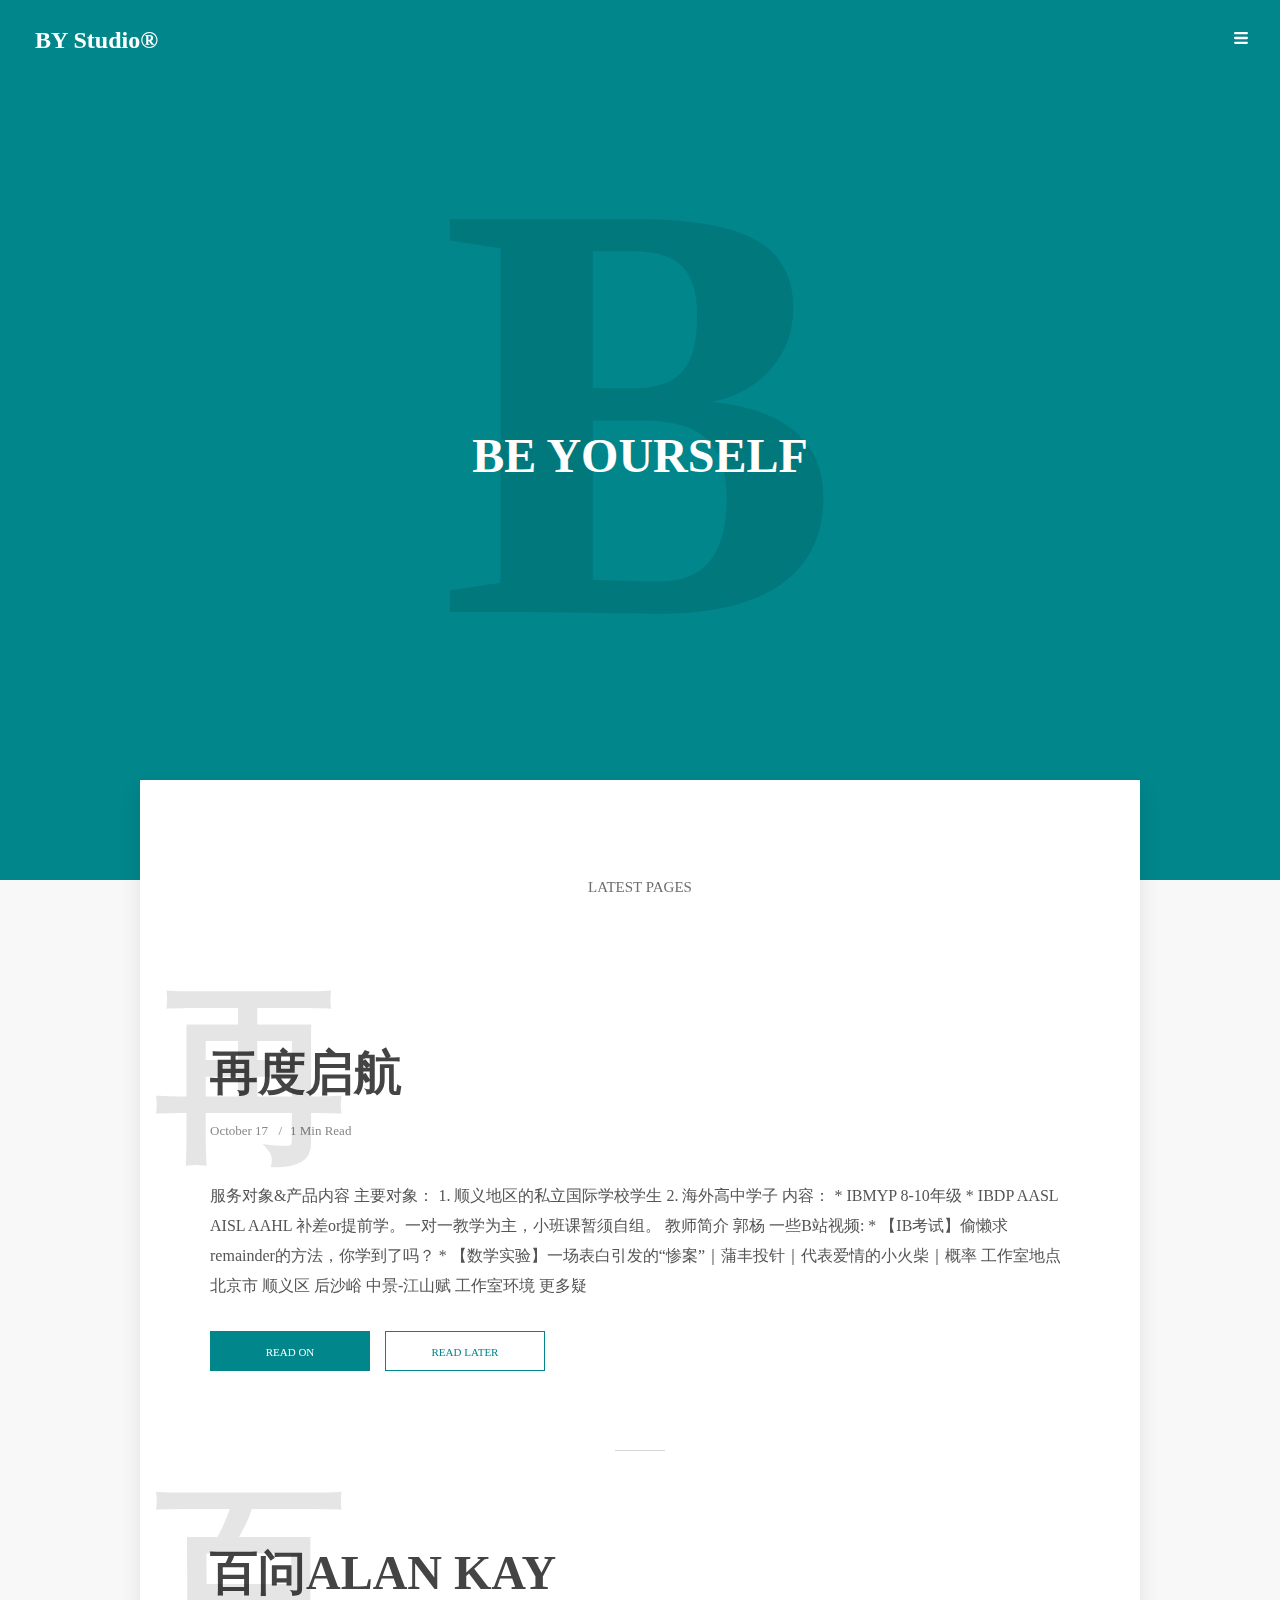
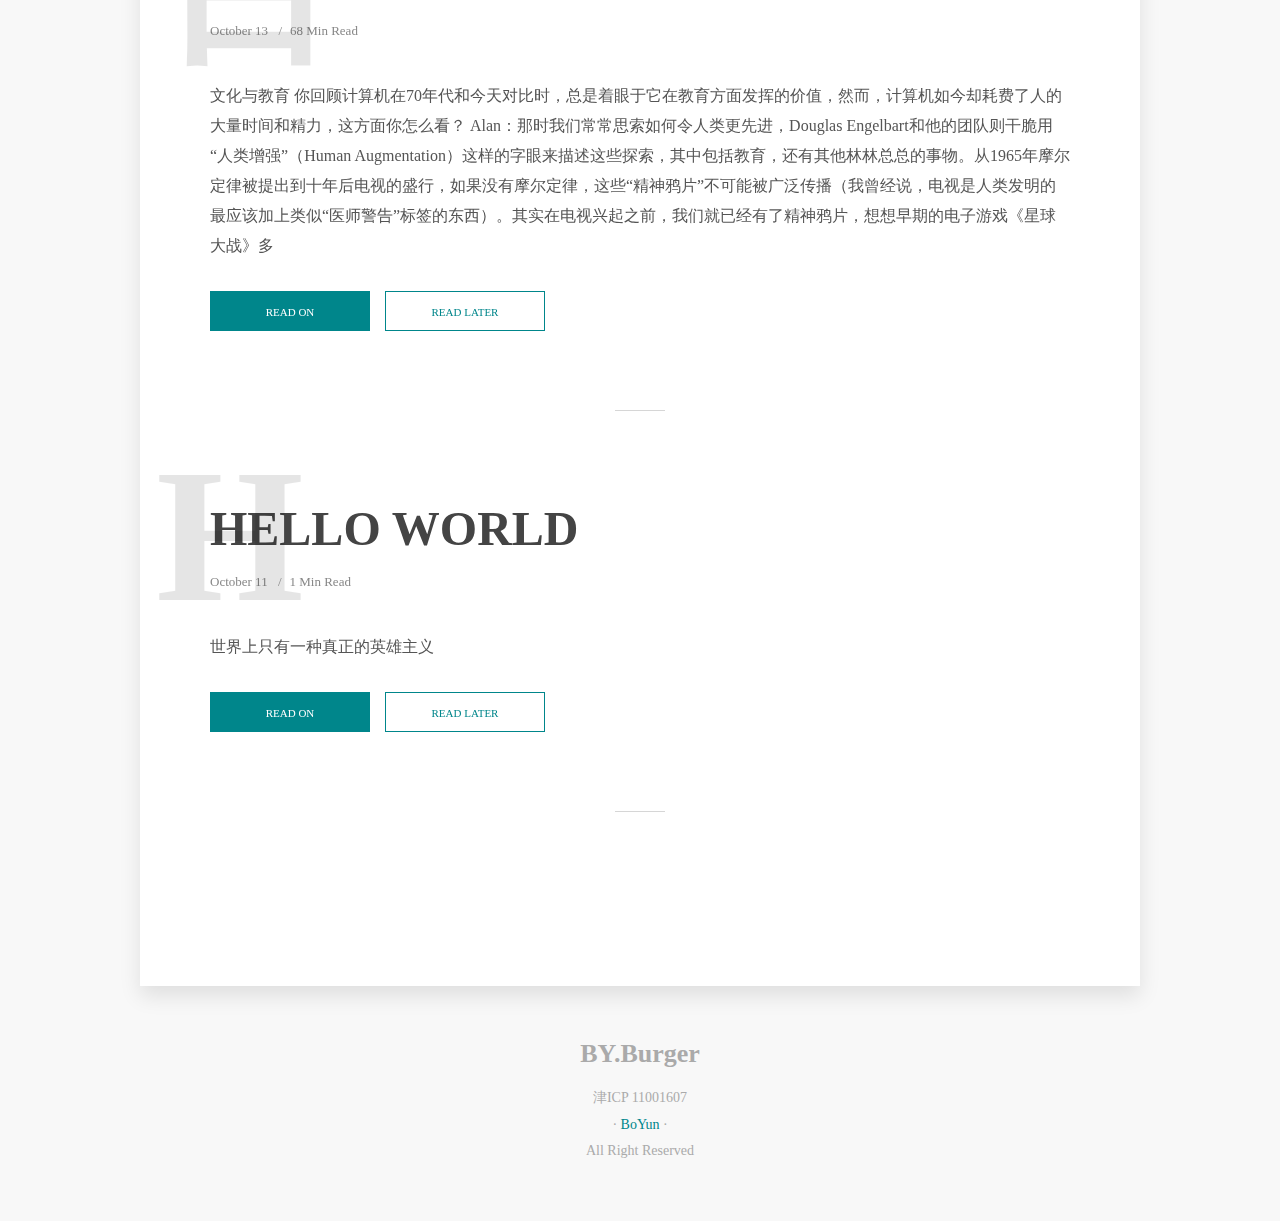
<file: index.html>
<!DOCTYPE html>
<html lang="en">
    <head>
        <title>BY伯云</title>
<meta charset="UTF-8">
<meta name="viewport" content="width=device-width, initial-scale=1, minimum-scale=1, maximum-scale=2.0">
<link rel="stylesheet", href="/./css/style.css">
<link rel="shortcut icon", href="/./favicon.ico">
<link rel="apple-touch-icon", href="/./apple-touch-icon.png">

        
    <meta name="generator" content="Hexo 5.2.0"></head>
    <body>
        <header class="al_header al_pos_fixed">
    <div class="al_header_container dis_flex_jcenter">
        <div class="al_header_container_left">
            <div class="al_header_site_title">
                <a href="/">BY Studio®</a>
            </div>
        </div>

        <div class="dis_flex_jcenter">
            <div class="al_header_setting">
                <svg class="al_header_icon">
                    <use xmlns="http://www.w3.org/2000/svg" xlink:href="/assets/svg_icons.svg#svg-menu"></use>
                </svg>
            </div>
        </div>
    </div>
</header>

        <div class="al_sidebar">

    <div class="al_sidebar_overlay al_full_cover"></div>

    <div class="al_pos_fixed al_sidebar_cnt">
        <div class="dis_flex_acenter al_sidebar_header">
            <h3>BY Studio®</h3>
            <div class="al_sidebar_close al_header_setting">
                <svg class="al_header_icon">
                    <use xmlns="http://www.w3.org/2000/svg" xlink:href="/assets/svg_icons.svg#svg-close"></use>
                </svg>
            </div>
        </div>

        <div class="al_sidebar_author_cnt">

            <div class="al_sidebar_author_info">
                <h4>BY.Burger</h4>
                <img class="al_sidebar_avatar" src="/images/avatar.gif">
                <p>&nbsp;&nbsp;&nbsp;&nbsp;Base北京市顺义区后沙峪中景江山赋，举杯邀明月，对影成三人。</br> &nbsp;&nbsp;&nbsp;&nbsp;欢迎附近/海外同学来交流学术困惑/校园生活，欢迎有识之士来愉快玩耍交流思想。如届时时间经济条件允许鄙人定带你吃顿好的。希望能给大家带来一点点正能量。</br></br>本博客科学上网(fanqiang)后可解锁评论功能。</p>
            </div>

            
                <div class="al_sidebar_contact_info">
                    <h4>GET IN TOUCH</h4>
                    <p></p>

                    <div class="dis_flex al_sidebar_social_widget">
                        
                        

                        
                        
                            <div class="al_social_icon_cnt" data_link="https://gitee.com/boyunstudio/BlogImage/raw/master/img/QRcode.jpg">
                                <svg class="al_social_icon" id="wechat">
                                    <use xmlns="http://www.w3.org/2000/svg" xlink:href="/assets/svg_icons.svg#icon_wechat"></use>
                                </svg>
                            </div>
                        

                        
                        

                        
                        

                        
                        



                        
                        

                    </div>
                </div>
            
        </div>
    </div>
</div>

        
    <div class="al_index_background dis_flex_center al_full_cover">
        <div class="al_pos_ab al_letter al_index_background_letter">
            B
        </div>
        <h2 class="al_index_background_bio">
            Be Yourself
        </h2>
    </div>

    <div class="al_index_container">
        <div class="al_pos_ab al_fake_background"></div>
        <div class="al_main_container al_shadow">
            <div class="al_section_container dis_flex_jcenter">
                <div class="section_header">
                    LATEST PAGES
                </div>
            </div>

            <ul class="al_post_list">
                
                    <li class="al_index_pageList_item al_index_page_seperator">
                        <div class="al_index_post_title_cnt dis_flex">
                            <div class="al_pos_ab al_letter al_index_post_title_letter">
                                再
                            </div>
                            <h2 class="al_index_post_title">
                                <a href="/2020/10/17/%E5%86%8D%E5%BA%A6%E5%90%AF%E8%88%AA/">
                                    再度启航
                                </a>
                            </h2>
                            <div class="al_index_post_extra dis_flex">
                                <div class="al_index_post_date al_index_post_extra_item">
                                    October 17
                                </div>

                                
                                    <div class="al_index_post_read_time">
                                        1 Min Read
                                    </div>
                                

                            </div>
                        </div>
                        <div class="al_index_post_excerpt_cnt">
                            <p class="al_index_post_excerpt">
                                服务对象&产品内容
主要对象：

 1. 顺义地区的私立国际学校学生
 2. 海外高中学子

内容：

 * IBMYP 8-10年级
   
   
 * IBDP AASL AISL AAHL
   
   
   
   
   补差or提前学。一对一教学为主，小班课暂须自组。
   
   

教师简介
郭杨




一些B站视频:

 * 【IB考试】偷懒求remainder的方法，你学到了吗？
   
   
 * 【数学实验】一场表白引发的“惨案”｜蒲丰投针｜代表爱情的小火柴｜概率
   
   

工作室地点
北京市 顺义区 后沙峪 中景-江山赋




工作室环境


更多疑
                            </p>
                        </div>
                        <div class="al_index_post_button_cnt dis_flex">
                            <a class="al_button al_button_theme al_index_post_button" href="2020/10/17/再度启航/">
                                READ ON
                            </a>
                            <a class="al_button al_button_transparent al_index_post_button" target="_blank" rel="noopener" href="//getpocket.com/edit?url=http://example.com/">
                                READ LATER
                            </a>
                        </div>
                    </li>
                
                    <li class="al_index_pageList_item al_index_page_seperator">
                        <div class="al_index_post_title_cnt dis_flex">
                            <div class="al_pos_ab al_letter al_index_post_title_letter">
                                百
                            </div>
                            <h2 class="al_index_post_title">
                                <a href="/2020/10/14/%E7%99%BE%E9%97%AEAlan-Kay/">
                                    百问Alan Kay
                                </a>
                            </h2>
                            <div class="al_index_post_extra dis_flex">
                                <div class="al_index_post_date al_index_post_extra_item">
                                    October 13
                                </div>

                                
                                    <div class="al_index_post_read_time">
                                        68 Min Read
                                    </div>
                                

                            </div>
                        </div>
                        <div class="al_index_post_excerpt_cnt">
                            <p class="al_index_post_excerpt">
                                文化与教育
你回顾计算机在70年代和今天对比时，总是着眼于它在教育方面发挥的价值，然而，计算机如今却耗费了人的大量时间和精力，这方面你怎么看？


Alan：那时我们常常思索如何令人类更先进，Douglas Engelbart和他的团队则干脆用“人类增强”（Human Augmentation）这样的字眼来描述这些探索，其中包括教育，还有其他林林总总的事物。从1965年摩尔定律被提出到十年后电视的盛行，如果没有摩尔定律，这些“精神鸦片”不可能被广泛传播（我曾经说，电视是人类发明的最应该加上类似“医师警告”标签的东西）。其实在电视兴起之前，我们就已经有了精神鸦片，想想早期的电子游戏《星球大战》多
                            </p>
                        </div>
                        <div class="al_index_post_button_cnt dis_flex">
                            <a class="al_button al_button_theme al_index_post_button" href="2020/10/14/百问Alan-Kay/">
                                READ ON
                            </a>
                            <a class="al_button al_button_transparent al_index_post_button" target="_blank" rel="noopener" href="//getpocket.com/edit?url=http://example.com/">
                                READ LATER
                            </a>
                        </div>
                    </li>
                
                    <li class="al_index_pageList_item al_index_page_seperator">
                        <div class="al_index_post_title_cnt dis_flex">
                            <div class="al_pos_ab al_letter al_index_post_title_letter">
                                H
                            </div>
                            <h2 class="al_index_post_title">
                                <a href="/2020/10/11/Hello-World/">
                                    Hello World
                                </a>
                            </h2>
                            <div class="al_index_post_extra dis_flex">
                                <div class="al_index_post_date al_index_post_extra_item">
                                    October 11
                                </div>

                                
                                    <div class="al_index_post_read_time">
                                        1 Min Read
                                    </div>
                                

                            </div>
                        </div>
                        <div class="al_index_post_excerpt_cnt">
                            <p class="al_index_post_excerpt">
                                世界上只有一种真正的英雄主义
                            </p>
                        </div>
                        <div class="al_index_post_button_cnt dis_flex">
                            <a class="al_button al_button_theme al_index_post_button" href="2020/10/11/Hello-World/">
                                READ ON
                            </a>
                            <a class="al_button al_button_transparent al_index_post_button" target="_blank" rel="noopener" href="//getpocket.com/edit?url=http://example.com/">
                                READ LATER
                            </a>
                        </div>
                    </li>
                
            </ul>

            <nav class="dis_flex al_post_nav">
                <a class="al_post_nav_item dis_flex_acenter" href="/">
                    
                </a>
                <a class="al_post_nav_item dis_flex_acenter" href="/">
                    
                </a>
            </nav>
        </div>
    </div>

        <div class="al_index_footer dis_flex_center">
    <div class="al_index_footer_item al_index_footer_title">
        BY.Burger
    </div>

    
    
        <div class="al_index_footer_item" onclick="window.open('http://www.beian.miit.gov.cn')")>
            津ICP 11001607
        </div>
    

    <div class="al_index_footer_item al_index_footer_extra">
         ·
        <a target="_blank" rel="noopener" href="https://boyunstudio.github.io">BoYun</a>
         ·
    </div>

    <div class="al_index_footer_item al_index_footer_extra_right">
        All Right Reserved
    </div>
</div>

        <script type="text/javascript" async="async" src="/javascripts/acelog.js"></script>
        
        
        
        
    </body>
</html>
</file>
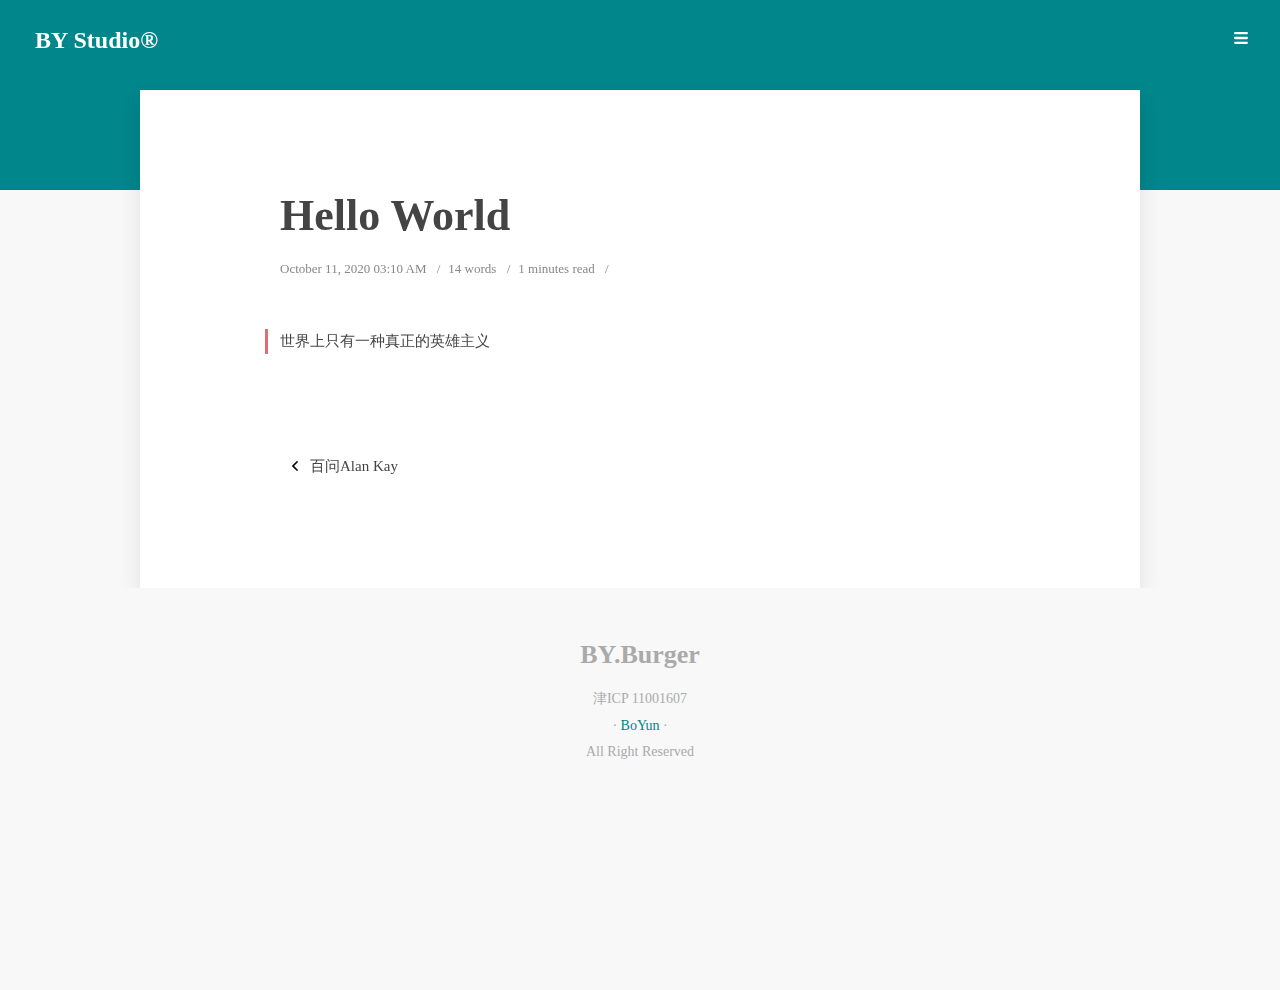
<file: 2020/10/11/Hello-World/index.html>
<!DOCTYPE html>
<html lang="en">
    <head>
        <title>Hello World</title>
<meta charset="UTF-8">
<meta name="viewport" content="width=device-width, initial-scale=1, minimum-scale=1, maximum-scale=2.0">
<link rel="stylesheet", href="/./css/style.css">
<link rel="shortcut icon", href="/./favicon.ico">
<link rel="apple-touch-icon", href="/./apple-touch-icon.png">

        
    
    <link rel='stylesheet' href="/./css/dracula.css">

    <meta name="generator" content="Hexo 5.2.0"></head>
    <body>
        <header class="al_header al_pos_fixed">
    <div class="al_header_container dis_flex_jcenter">
        <div class="al_header_container_left">
            <div class="al_header_site_title">
                <a href="/">BY Studio®</a>
            </div>
        </div>

        <div class="dis_flex_jcenter">
            <div class="al_header_setting">
                <svg class="al_header_icon">
                    <use xmlns="http://www.w3.org/2000/svg" xlink:href="/assets/svg_icons.svg#svg-menu"></use>
                </svg>
            </div>
        </div>
    </div>
</header>

        <div class="al_sidebar">

    <div class="al_sidebar_overlay al_full_cover"></div>

    <div class="al_pos_fixed al_sidebar_cnt">
        <div class="dis_flex_acenter al_sidebar_header">
            <h3>BY Studio®</h3>
            <div class="al_sidebar_close al_header_setting">
                <svg class="al_header_icon">
                    <use xmlns="http://www.w3.org/2000/svg" xlink:href="/assets/svg_icons.svg#svg-close"></use>
                </svg>
            </div>
        </div>

        <div class="al_sidebar_author_cnt">

            <div class="al_sidebar_author_info">
                <h4>BY.Burger</h4>
                <img class="al_sidebar_avatar" src="/images/avatar.gif">
                <p>&nbsp;&nbsp;&nbsp;&nbsp;Base北京市顺义区后沙峪中景江山赋，举杯邀明月，对影成三人。</br> &nbsp;&nbsp;&nbsp;&nbsp;欢迎附近/海外同学来交流学术困惑/校园生活，欢迎有识之士来愉快玩耍交流思想。如届时时间经济条件允许鄙人定带你吃顿好的。希望能给大家带来一点点正能量。</br></br>本博客科学上网(fanqiang)后可解锁评论功能。</p>
            </div>

            
                <div class="al_sidebar_contact_info">
                    <h4>GET IN TOUCH</h4>
                    <p></p>

                    <div class="dis_flex al_sidebar_social_widget">
                        
                        

                        
                        
                            <div class="al_social_icon_cnt" data_link="https://gitee.com/boyunstudio/BlogImage/raw/master/img/QRcode.jpg">
                                <svg class="al_social_icon" id="wechat">
                                    <use xmlns="http://www.w3.org/2000/svg" xlink:href="/assets/svg_icons.svg#icon_wechat"></use>
                                </svg>
                            </div>
                        

                        
                        

                        
                        

                        
                        



                        
                        

                    </div>
                </div>
            
        </div>
    </div>
</div>

        
    <div class="dis_flex_center al_lightbox_cnt al_full_cover">
        <img class="al_lightbox_img"/>
    </div>
    <div class="al_page_background dis_flex_center al_full_cover"></div>
    <div class="al_page_container">
        <div class="al_pos_ab al_fake_background"></div>
        <div class="al_main_container al_shadow al_main_page_container">
            <article class="al_article">
                <header>
                    <h1 class="al_page_title">
                        Hello World
                    </h1>
                    <div class="al_page_info dis_flex">
                        <div class="al_page_content_info">
                            October 11, 2020 03:10 AM
                        </div>

                        
                            <div class="al_page_content_info">
                                14 words
                            </div>
                        

                        
                            <div class="al_page_content_info">
                                1 minutes read
                            </div>
                        
                        <span class="tags"></span>
                    </div>
                </header>

                

                
                <section id="post-body">
                    </br>

<blockquote>
<p>世界上只有一种真正的英雄主义</p>
</blockquote>
</br>

                </section>

                
                
                
    <div id="disqus_thread" clas="al_disqus">
    <script>
        (function(){
          var dsq = document.createElement('script');
          dsq.type = 'text/javascript';
          dsq.async = true;
          dsq.src = '//boyunstudio.disqus.com/embed.js';
          (document.head || document.body).appendChild(dsq);
        }());
    </script>



            
            <nav class="dis_flex al_post_nav">
                <a class="al_post_nav_item dis_flex_acenter" href="/2020/10/14/%E7%99%BE%E9%97%AEAlan-Kay/">
                    
                        <svg class="al_arrow">
                            <use xmlns="http://www.w3.org/2000/svg" xlink:href="/assets/svg_icons.svg#svg-arrow-left"></use>
                        </svg>
                        <span class="al_text_ellipsis al_post_nav_desc">百问Alan Kay</span>
                    
                </a>
                <a class="al_post_nav_item dis_flex_acenter" href="/">
                    
                </a>
            </nav>
        </div>
    </div>


        <div class="al_index_footer dis_flex_center">
    <div class="al_index_footer_item al_index_footer_title">
        BY.Burger
    </div>

    
    
        <div class="al_index_footer_item" onclick="window.open('http://www.beian.miit.gov.cn')")>
            津ICP 11001607
        </div>
    

    <div class="al_index_footer_item al_index_footer_extra">
         ·
        <a target="_blank" rel="noopener" href="https://boyunstudio.github.io">BoYun</a>
         ·
    </div>

    <div class="al_index_footer_item al_index_footer_extra_right">
        All Right Reserved
    </div>
</div>

        <script type="text/javascript" async="async" src="/javascripts/acelog.js"></script>
        
        
        
        
    </body>
</html>
</file>
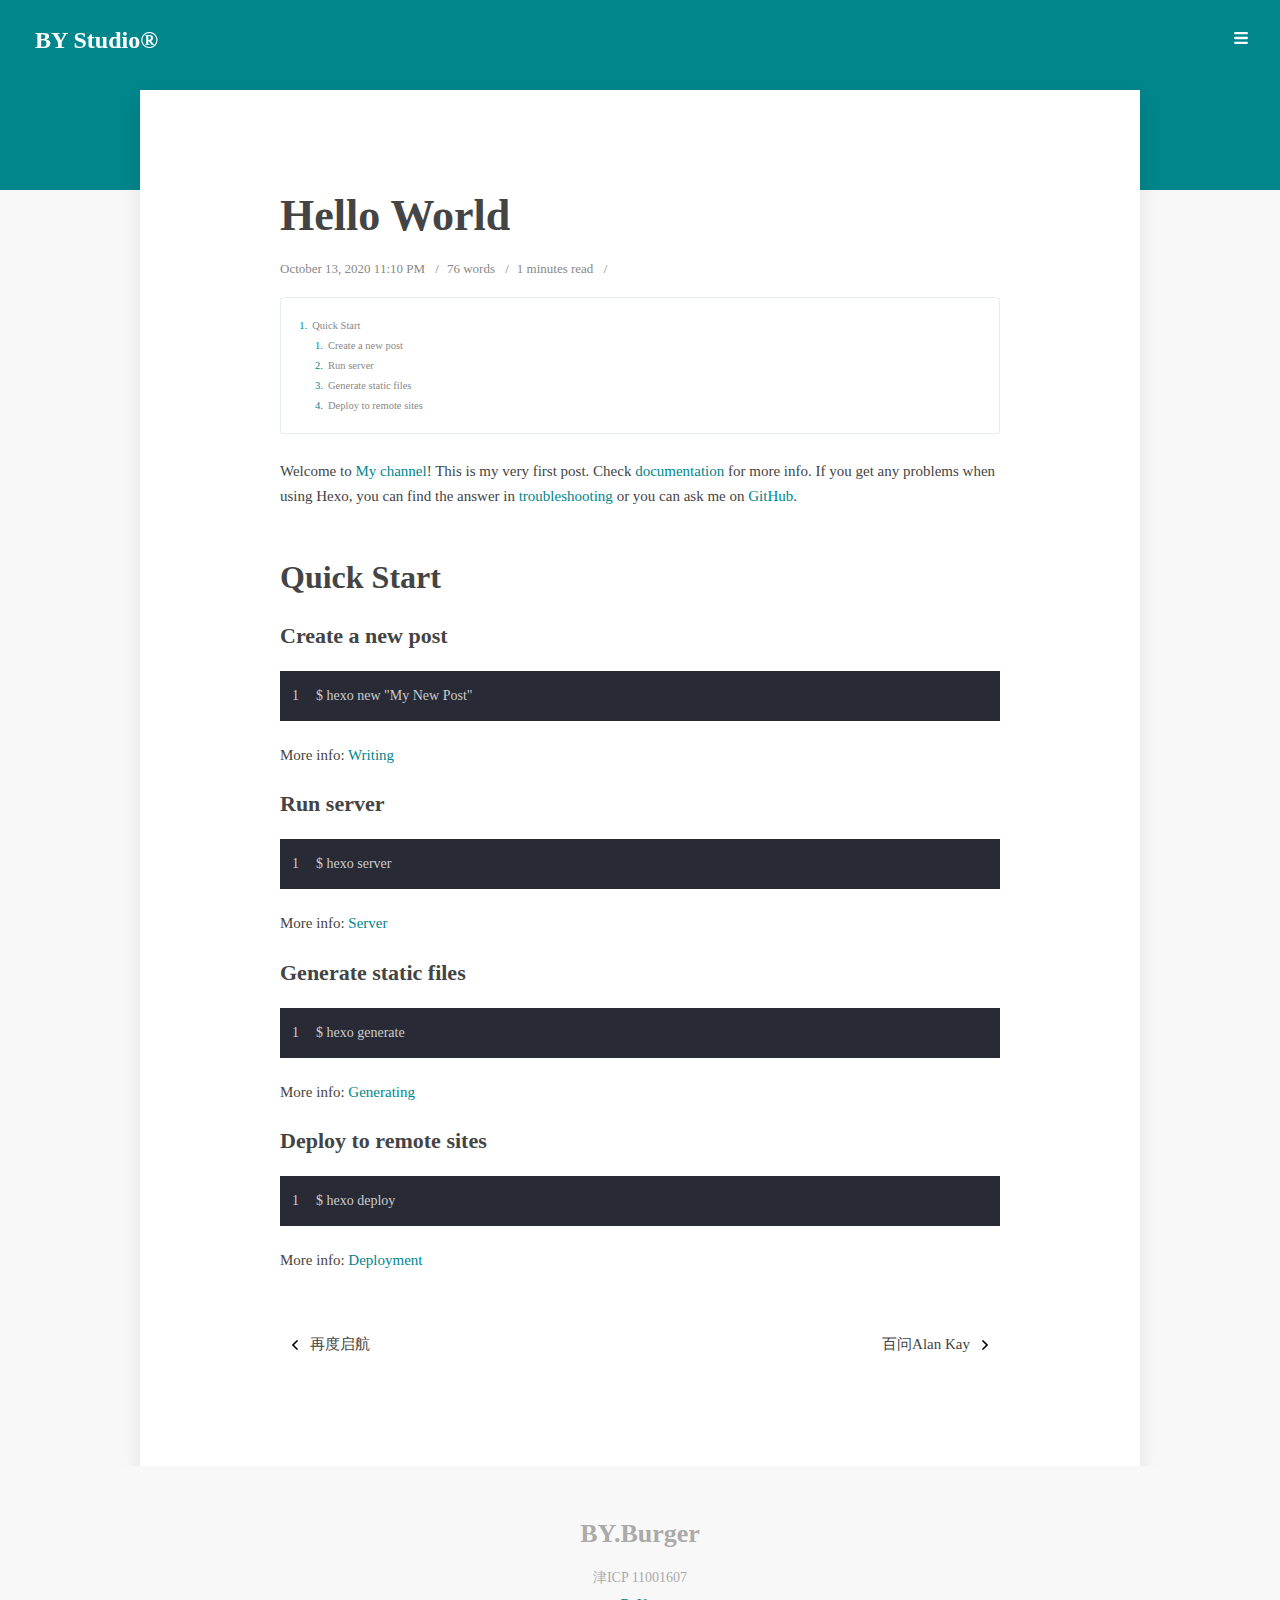
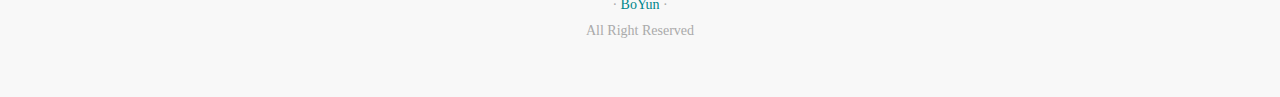
<file: 2020/10/14/hello-world/index.html>
<!DOCTYPE html>
<html lang="en">
    <head>
        <title>Hello World</title>
<meta charset="UTF-8">
<meta name="viewport" content="width=device-width, initial-scale=1, minimum-scale=1, maximum-scale=2.0">
<link rel="stylesheet", href="/./css/style.css">
<link rel="shortcut icon", href="/./favicon.ico">
<link rel="apple-touch-icon", href="/./apple-touch-icon.png">

        
    
    <link rel='stylesheet' href="/./css/dracula.css">

    <meta name="generator" content="Hexo 5.2.0"></head>
    <body>
        <header class="al_header al_pos_fixed">
    <div class="al_header_container dis_flex_jcenter">
        <div class="al_header_container_left">
            <div class="al_header_site_title">
                <a href="/">BY Studio®</a>
            </div>
        </div>

        <div class="dis_flex_jcenter">
            <div class="al_header_setting">
                <svg class="al_header_icon">
                    <use xmlns="http://www.w3.org/2000/svg" xlink:href="/assets/svg_icons.svg#svg-menu"></use>
                </svg>
            </div>
        </div>
    </div>
</header>

        <div class="al_sidebar">

    <div class="al_sidebar_overlay al_full_cover"></div>

    <div class="al_pos_fixed al_sidebar_cnt">
        <div class="dis_flex_acenter al_sidebar_header">
            <h3>BY Studio®</h3>
            <div class="al_sidebar_close al_header_setting">
                <svg class="al_header_icon">
                    <use xmlns="http://www.w3.org/2000/svg" xlink:href="/assets/svg_icons.svg#svg-close"></use>
                </svg>
            </div>
        </div>

        <div class="al_sidebar_author_cnt">

            <div class="al_sidebar_author_info">
                <h4>BY.Burger</h4>
                <img class="al_sidebar_avatar" src="/images/avatar.gif">
                <p>&nbsp;&nbsp;&nbsp;&nbsp;Base北京市顺义区后沙峪中景江山赋，举杯邀明月，对影成三人。</br> &nbsp;&nbsp;&nbsp;&nbsp;欢迎附近/海外同学来交流学术困惑/校园生活，欢迎有识之士来愉快玩耍交流思想。如届时时间经济条件允许鄙人定带你吃顿好的。希望能给大家带来一点点正能量。</br></br>本博客科学上网(fanqiang)后可解锁评论功能。</p>
            </div>

            
                <div class="al_sidebar_contact_info">
                    <h4>GET IN TOUCH</h4>
                    <p></p>

                    <div class="dis_flex al_sidebar_social_widget">
                        
                        

                        
                        
                            <div class="al_social_icon_cnt" data_link="https://gitee.com/boyunstudio/BlogImage/raw/master/img/QRcode.jpg">
                                <svg class="al_social_icon" id="wechat">
                                    <use xmlns="http://www.w3.org/2000/svg" xlink:href="/assets/svg_icons.svg#icon_wechat"></use>
                                </svg>
                            </div>
                        

                        
                        

                        
                        

                        
                        



                        
                        

                    </div>
                </div>
            
        </div>
    </div>
</div>

        
    <div class="dis_flex_center al_lightbox_cnt al_full_cover">
        <img class="al_lightbox_img"/>
    </div>
    <div class="al_page_background dis_flex_center al_full_cover"></div>
    <div class="al_page_container">
        <div class="al_pos_ab al_fake_background"></div>
        <div class="al_main_container al_shadow al_main_page_container">
            <article class="al_article">
                <header>
                    <h1 class="al_page_title">
                        Hello World
                    </h1>
                    <div class="al_page_info dis_flex">
                        <div class="al_page_content_info">
                            October 13, 2020 11:10 PM
                        </div>

                        
                            <div class="al_page_content_info">
                                76 words
                            </div>
                        

                        
                            <div class="al_page_content_info">
                                1 minutes read
                            </div>
                        
                        <span class="tags"></span>
                    </div>
                </header>

                
                    <div class="al_page_content_outline">
                        <ol class="toc"><li class="toc-item toc-level-2"><a class="toc-link" href="#Quick-Start"><span class="toc-text">Quick Start</span></a><ol class="toc-child"><li class="toc-item toc-level-3"><a class="toc-link" href="#Create-a-new-post"><span class="toc-text">Create a new post</span></a></li><li class="toc-item toc-level-3"><a class="toc-link" href="#Run-server"><span class="toc-text">Run server</span></a></li><li class="toc-item toc-level-3"><a class="toc-link" href="#Generate-static-files"><span class="toc-text">Generate static files</span></a></li><li class="toc-item toc-level-3"><a class="toc-link" href="#Deploy-to-remote-sites"><span class="toc-text">Deploy to remote sites</span></a></li></ol></li></ol>
                    </div>
                

                
                <section id="post-body">
                    <p>Welcome to <a target="_blank" rel="noopener" href="https://boyunstudio.github.io/">My channel</a>! This is my very first post. Check <a target="_blank" rel="noopener" href="https://hexo.io/docs/">documentation</a> for more info. If you get any problems when using Hexo, you can find the answer in <a target="_blank" rel="noopener" href="https://hexo.io/docs/troubleshooting.html">troubleshooting</a> or you can ask me on <a target="_blank" rel="noopener" href="https://github.com/hexojs/hexo/issues">GitHub</a>.</p>
<h2 id="Quick-Start"><a href="#Quick-Start" class="headerlink" title="Quick Start"></a>Quick Start</h2><h3 id="Create-a-new-post"><a href="#Create-a-new-post" class="headerlink" title="Create a new post"></a>Create a new post</h3><figure class="highlight bash"><table><tr><td class="gutter"><pre><span class="line">1</span><br></pre></td><td class="code"><pre><span class="line">$ hexo new <span class="string">&quot;My New Post&quot;</span></span><br></pre></td></tr></table></figure>

<p>More info: <a target="_blank" rel="noopener" href="https://hexo.io/docs/writing.html">Writing</a></p>
<h3 id="Run-server"><a href="#Run-server" class="headerlink" title="Run server"></a>Run server</h3><figure class="highlight bash"><table><tr><td class="gutter"><pre><span class="line">1</span><br></pre></td><td class="code"><pre><span class="line">$ hexo server</span><br></pre></td></tr></table></figure>

<p>More info: <a target="_blank" rel="noopener" href="https://hexo.io/docs/server.html">Server</a></p>
<h3 id="Generate-static-files"><a href="#Generate-static-files" class="headerlink" title="Generate static files"></a>Generate static files</h3><figure class="highlight bash"><table><tr><td class="gutter"><pre><span class="line">1</span><br></pre></td><td class="code"><pre><span class="line">$ hexo generate</span><br></pre></td></tr></table></figure>

<p>More info: <a target="_blank" rel="noopener" href="https://hexo.io/docs/generating.html">Generating</a></p>
<h3 id="Deploy-to-remote-sites"><a href="#Deploy-to-remote-sites" class="headerlink" title="Deploy to remote sites"></a>Deploy to remote sites</h3><figure class="highlight bash"><table><tr><td class="gutter"><pre><span class="line">1</span><br></pre></td><td class="code"><pre><span class="line">$ hexo deploy</span><br></pre></td></tr></table></figure>

<p>More info: <a target="_blank" rel="noopener" href="https://hexo.io/docs/one-command-deployment.html">Deployment</a></p>

                </section>

                
                
                
    <div id="disqus_thread" clas="al_disqus">
    <script>
        (function(){
          var dsq = document.createElement('script');
          dsq.type = 'text/javascript';
          dsq.async = true;
          dsq.src = '//boyunstudio.disqus.com/embed.js';
          (document.head || document.body).appendChild(dsq);
        }());
    </script>



            
            <nav class="dis_flex al_post_nav">
                <a class="al_post_nav_item dis_flex_acenter" href="/2020/10/17/%E5%86%8D%E5%BA%A6%E5%90%AF%E8%88%AA/">
                    
                        <svg class="al_arrow">
                            <use xmlns="http://www.w3.org/2000/svg" xlink:href="/assets/svg_icons.svg#svg-arrow-left"></use>
                        </svg>
                        <span class="al_text_ellipsis al_post_nav_desc">再度启航</span>
                    
                </a>
                <a class="al_post_nav_item dis_flex_acenter" href="/2020/10/14/%E7%99%BE%E9%97%AEAlan-Kay/">
                    
                        <span class="al_text_ellipsis al_post_nav_desc">百问Alan Kay</span>
                        <svg class="al_arrow">
                            <use xmlns="http://www.w3.org/2000/svg" xlink:href="/assets/svg_icons.svg#svg-arrow-right"></use>
                        </svg>
                    
                </a>
            </nav>
        </div>
    </div>


        <div class="al_index_footer dis_flex_center">
    <div class="al_index_footer_item al_index_footer_title">
        BY.Burger
    </div>

    
    
        <div class="al_index_footer_item" onclick="window.open('http://www.beian.miit.gov.cn')")>
            津ICP 11001607
        </div>
    

    <div class="al_index_footer_item al_index_footer_extra">
         ·
        <a target="_blank" rel="noopener" href="https://boyunstudio.github.io">BoYun</a>
         ·
    </div>

    <div class="al_index_footer_item al_index_footer_extra_right">
        All Right Reserved
    </div>
</div>

        <script type="text/javascript" async="async" src="/javascripts/acelog.js"></script>
        
        
        
        
    </body>
</html>
</file>
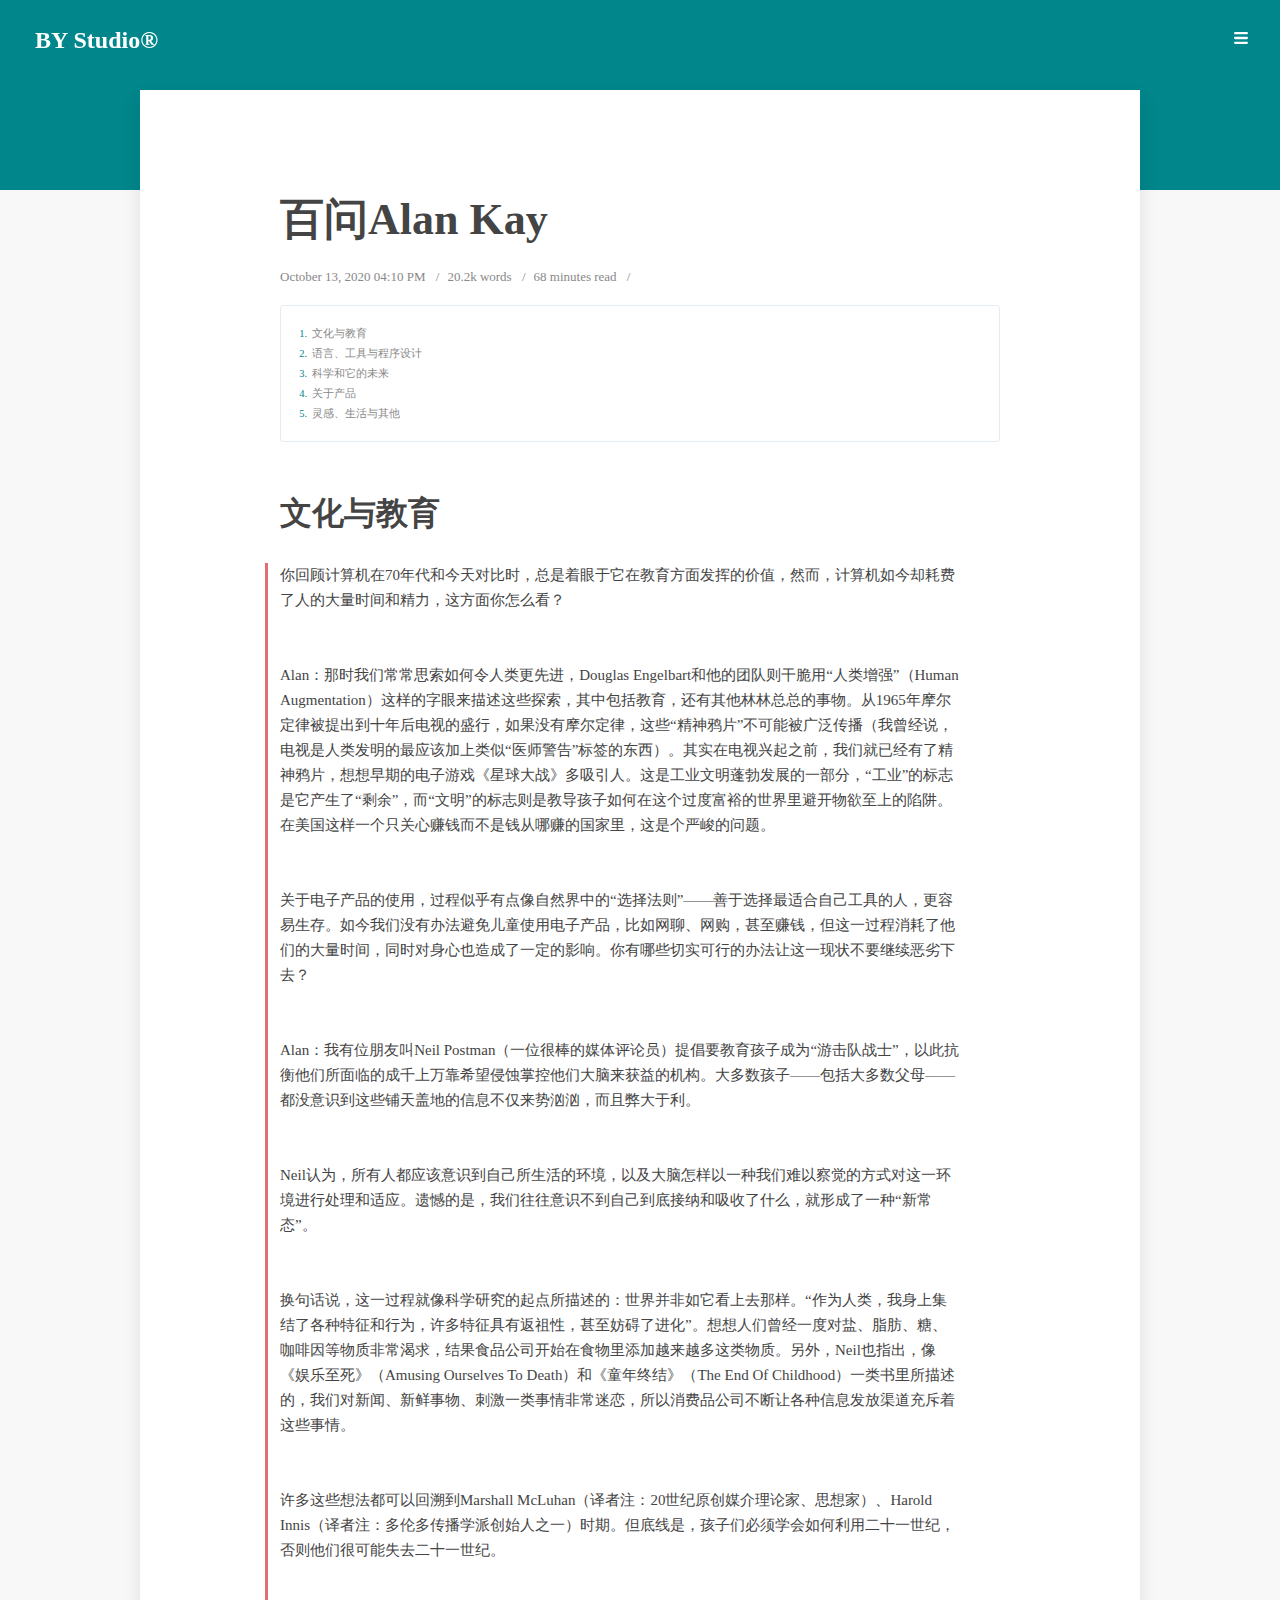
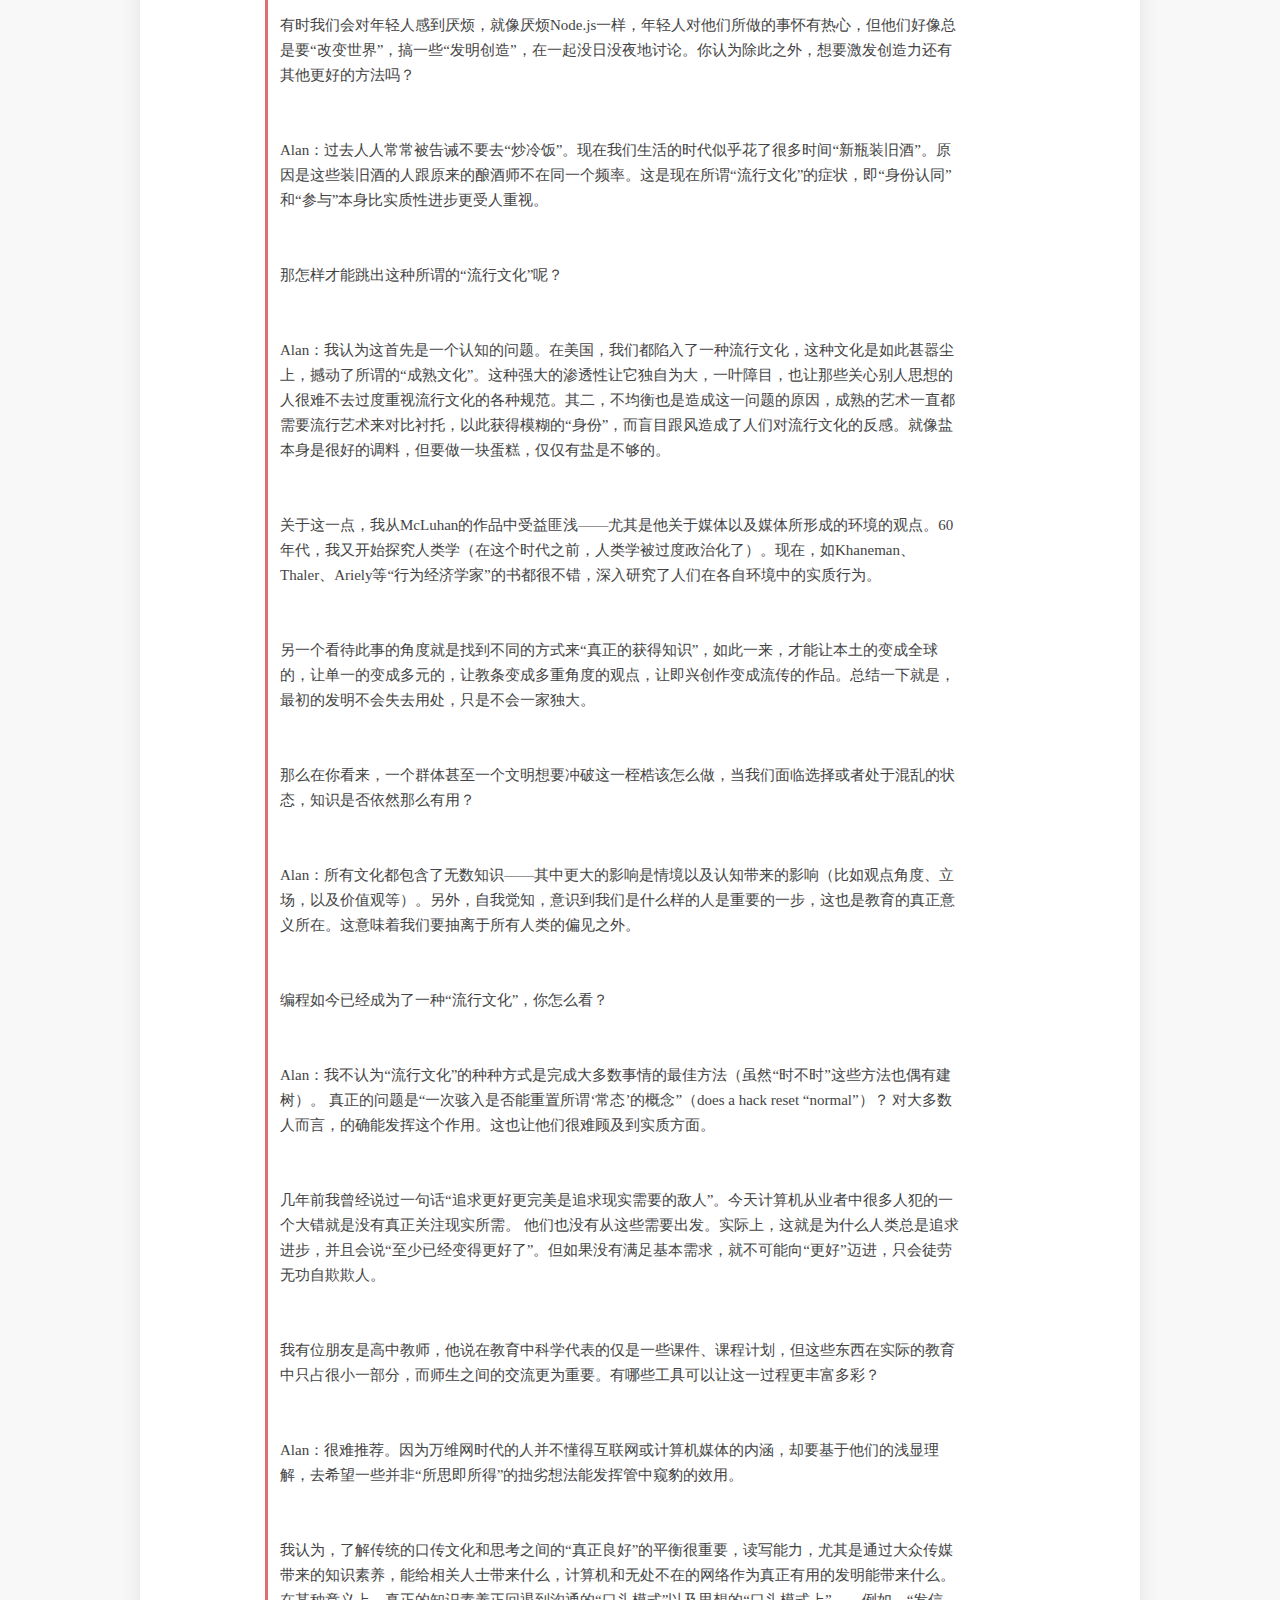
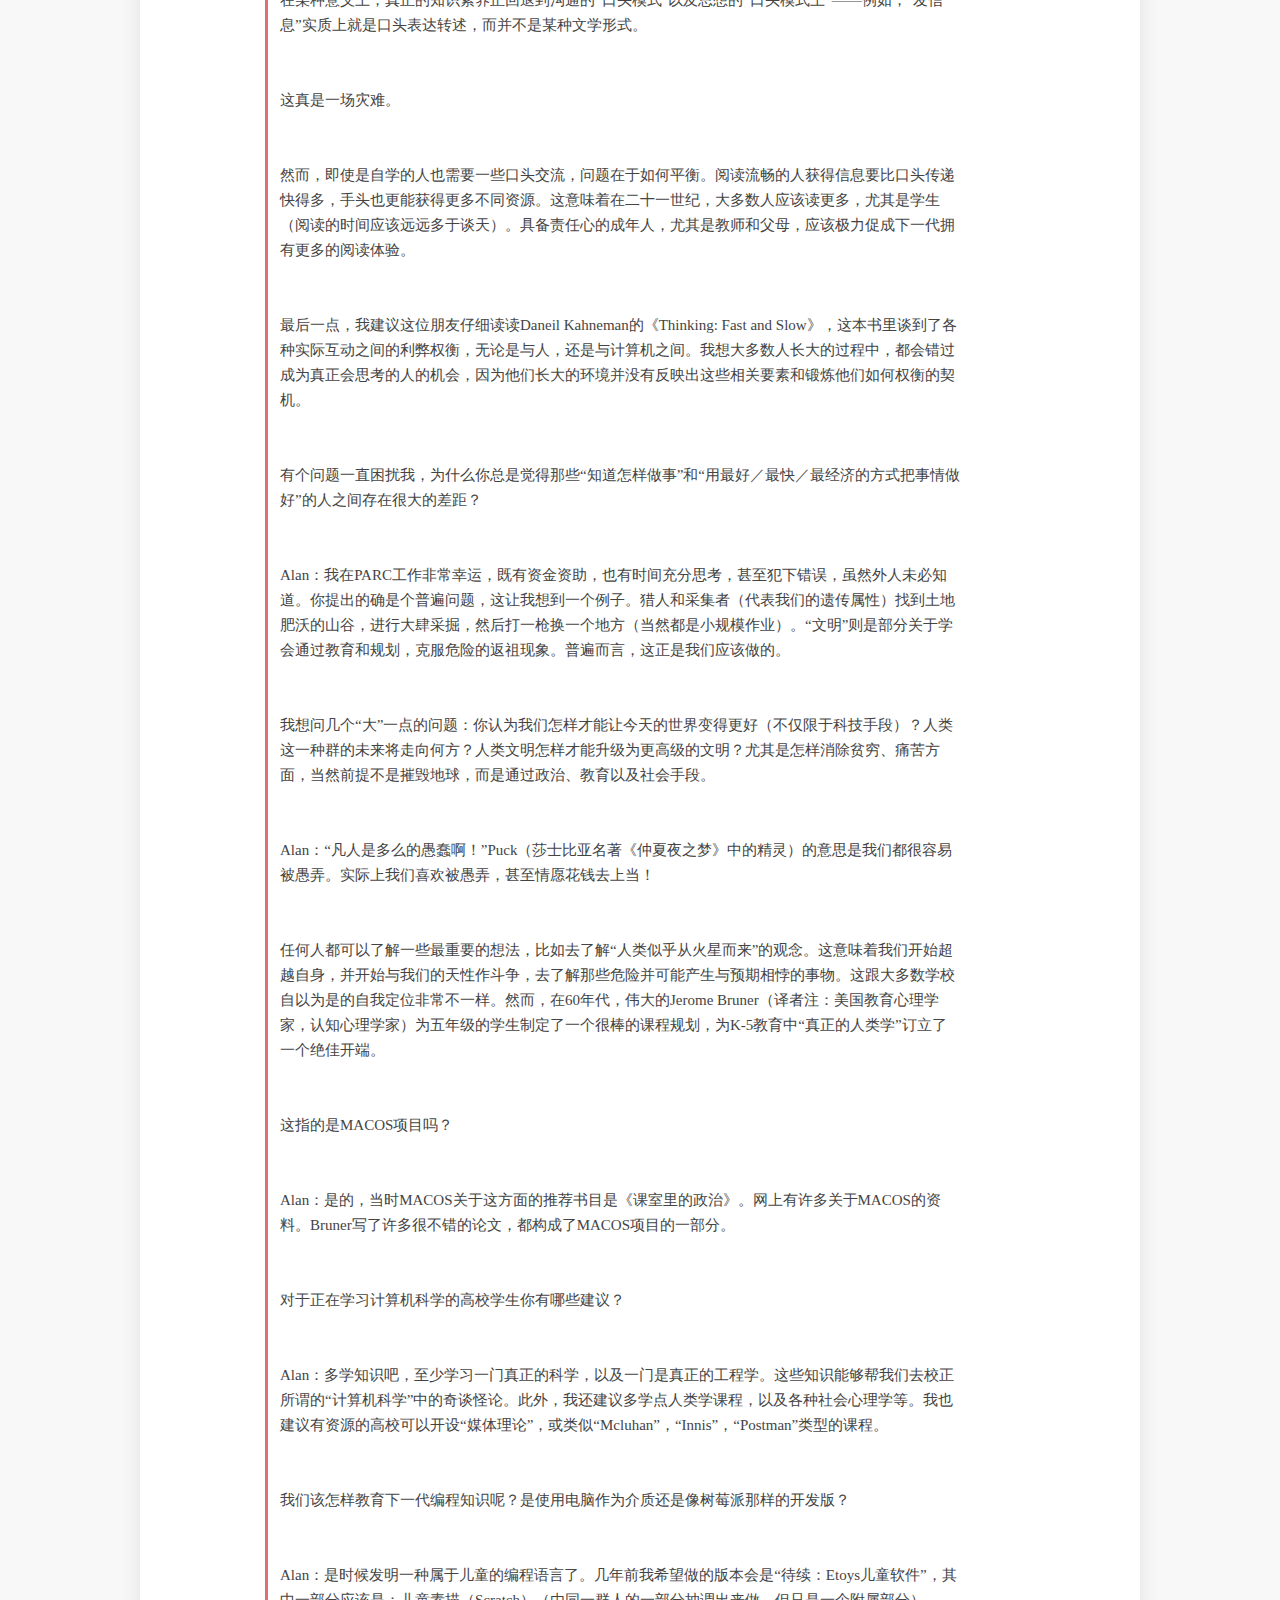
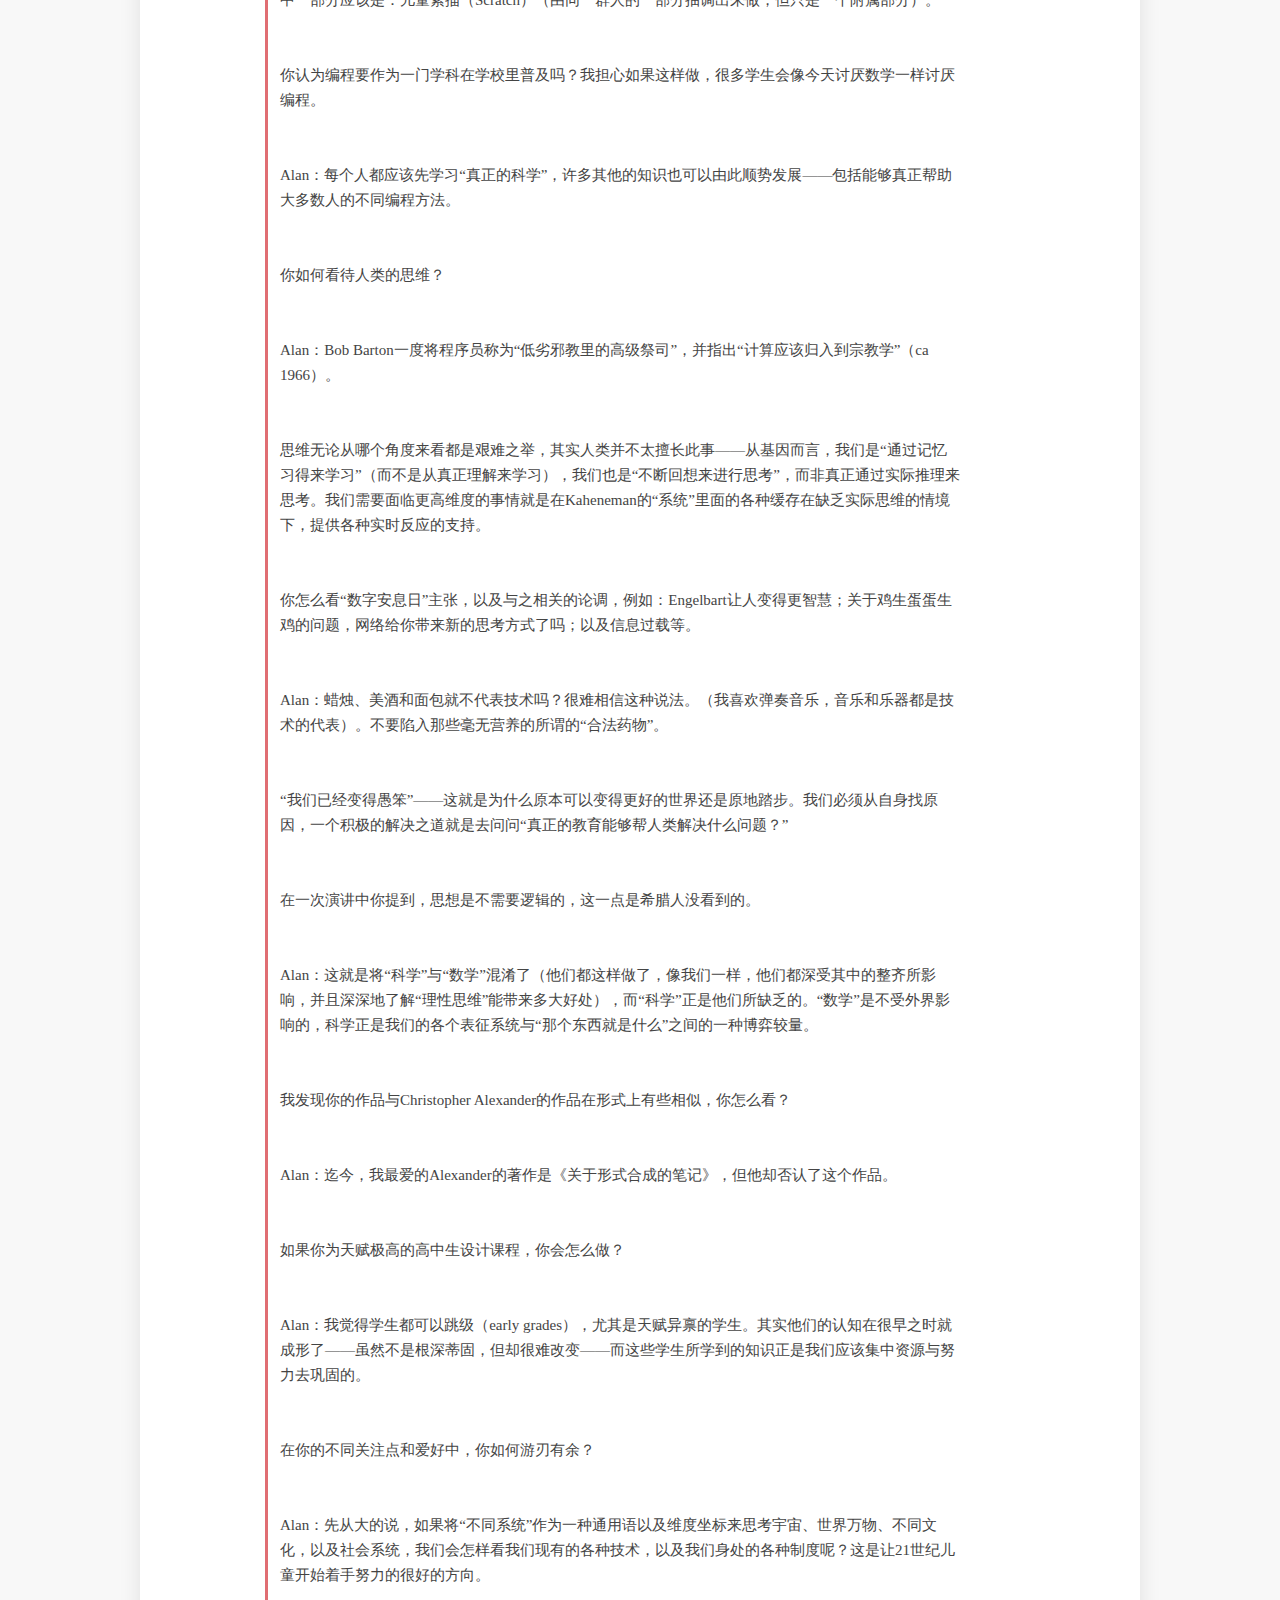
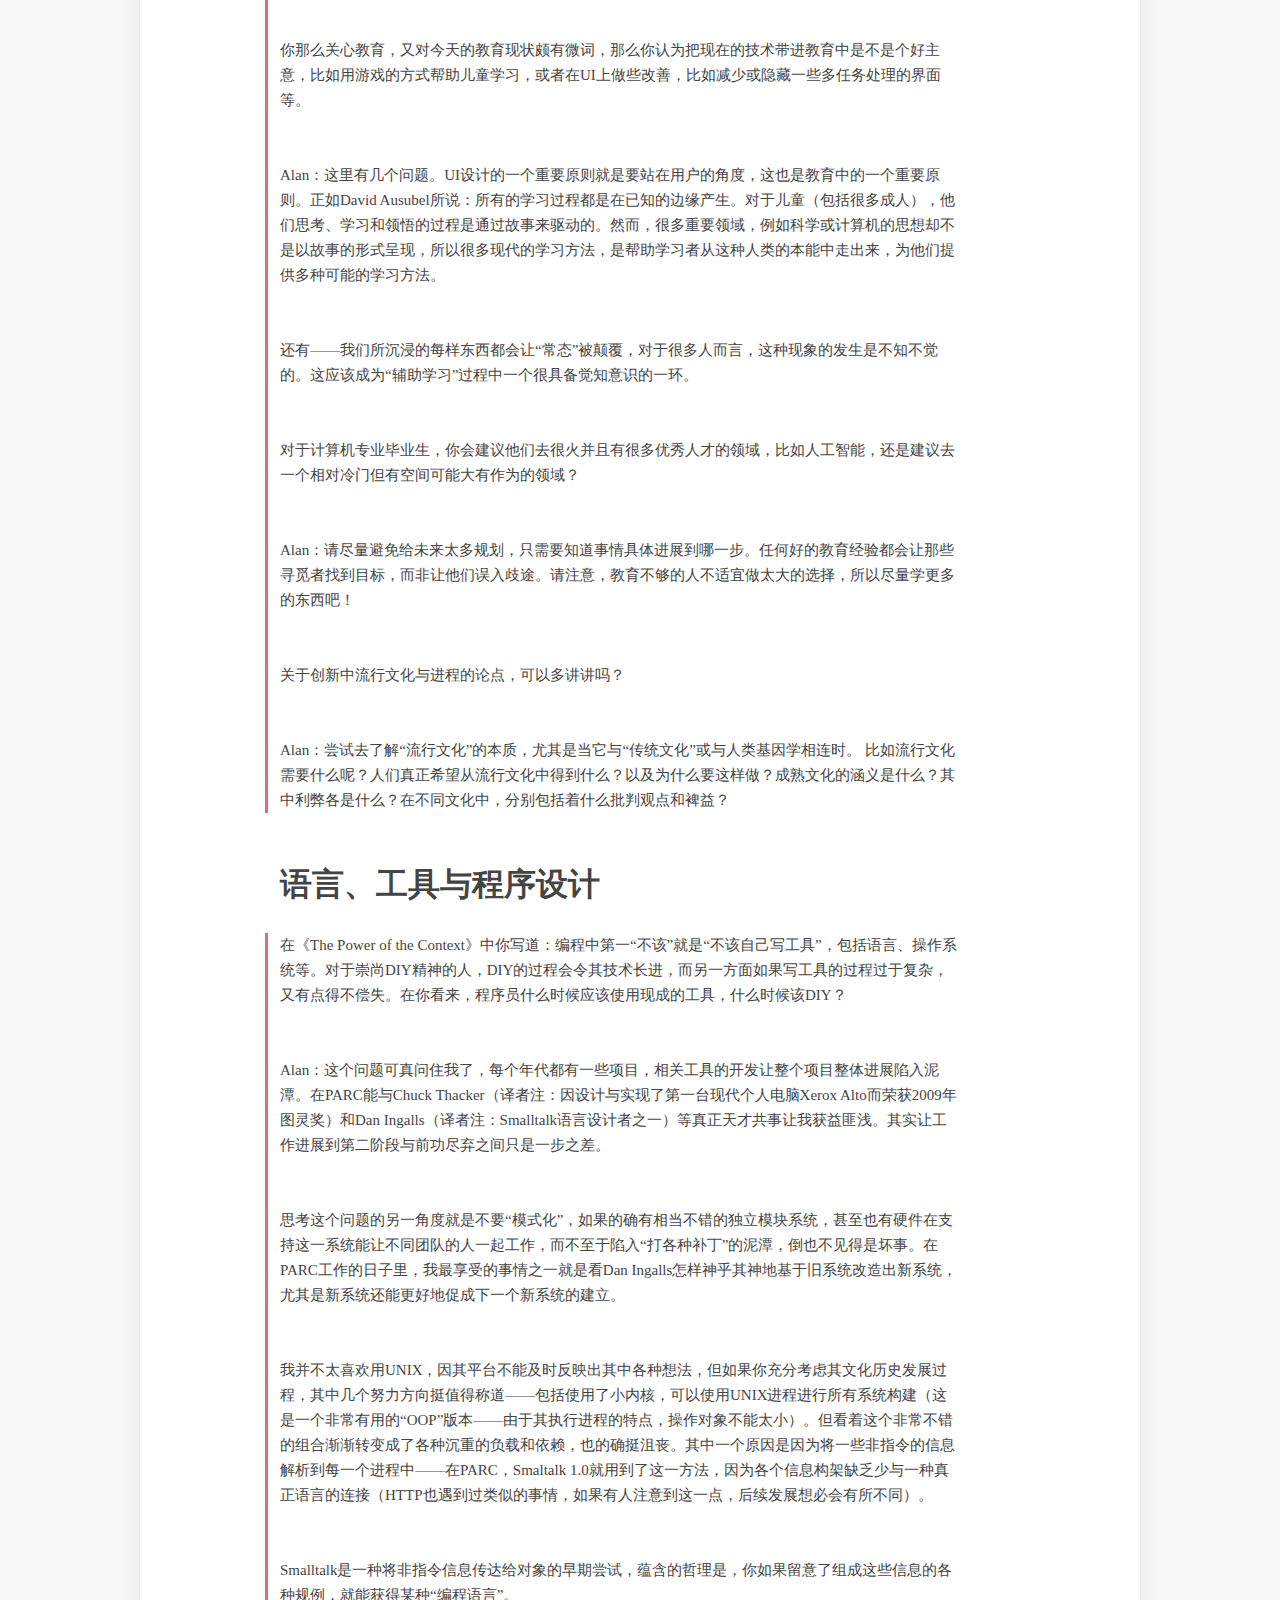
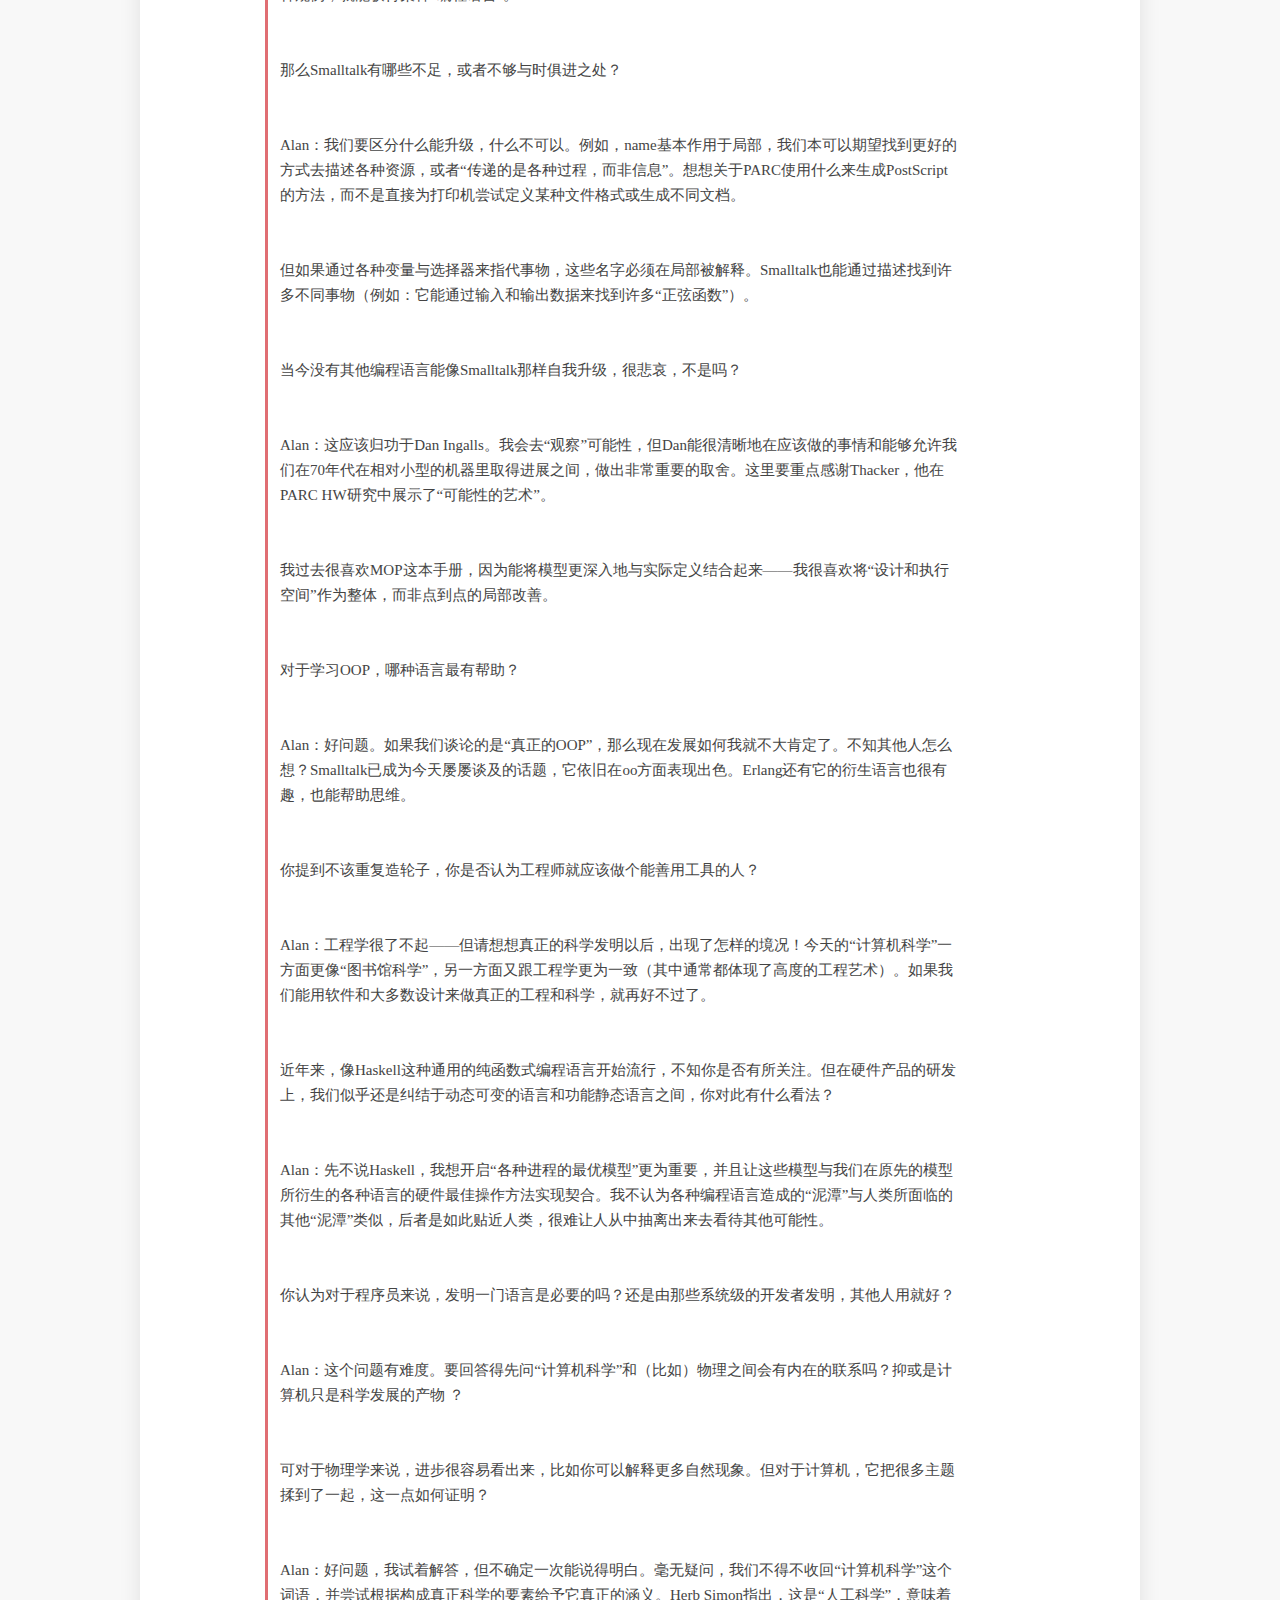
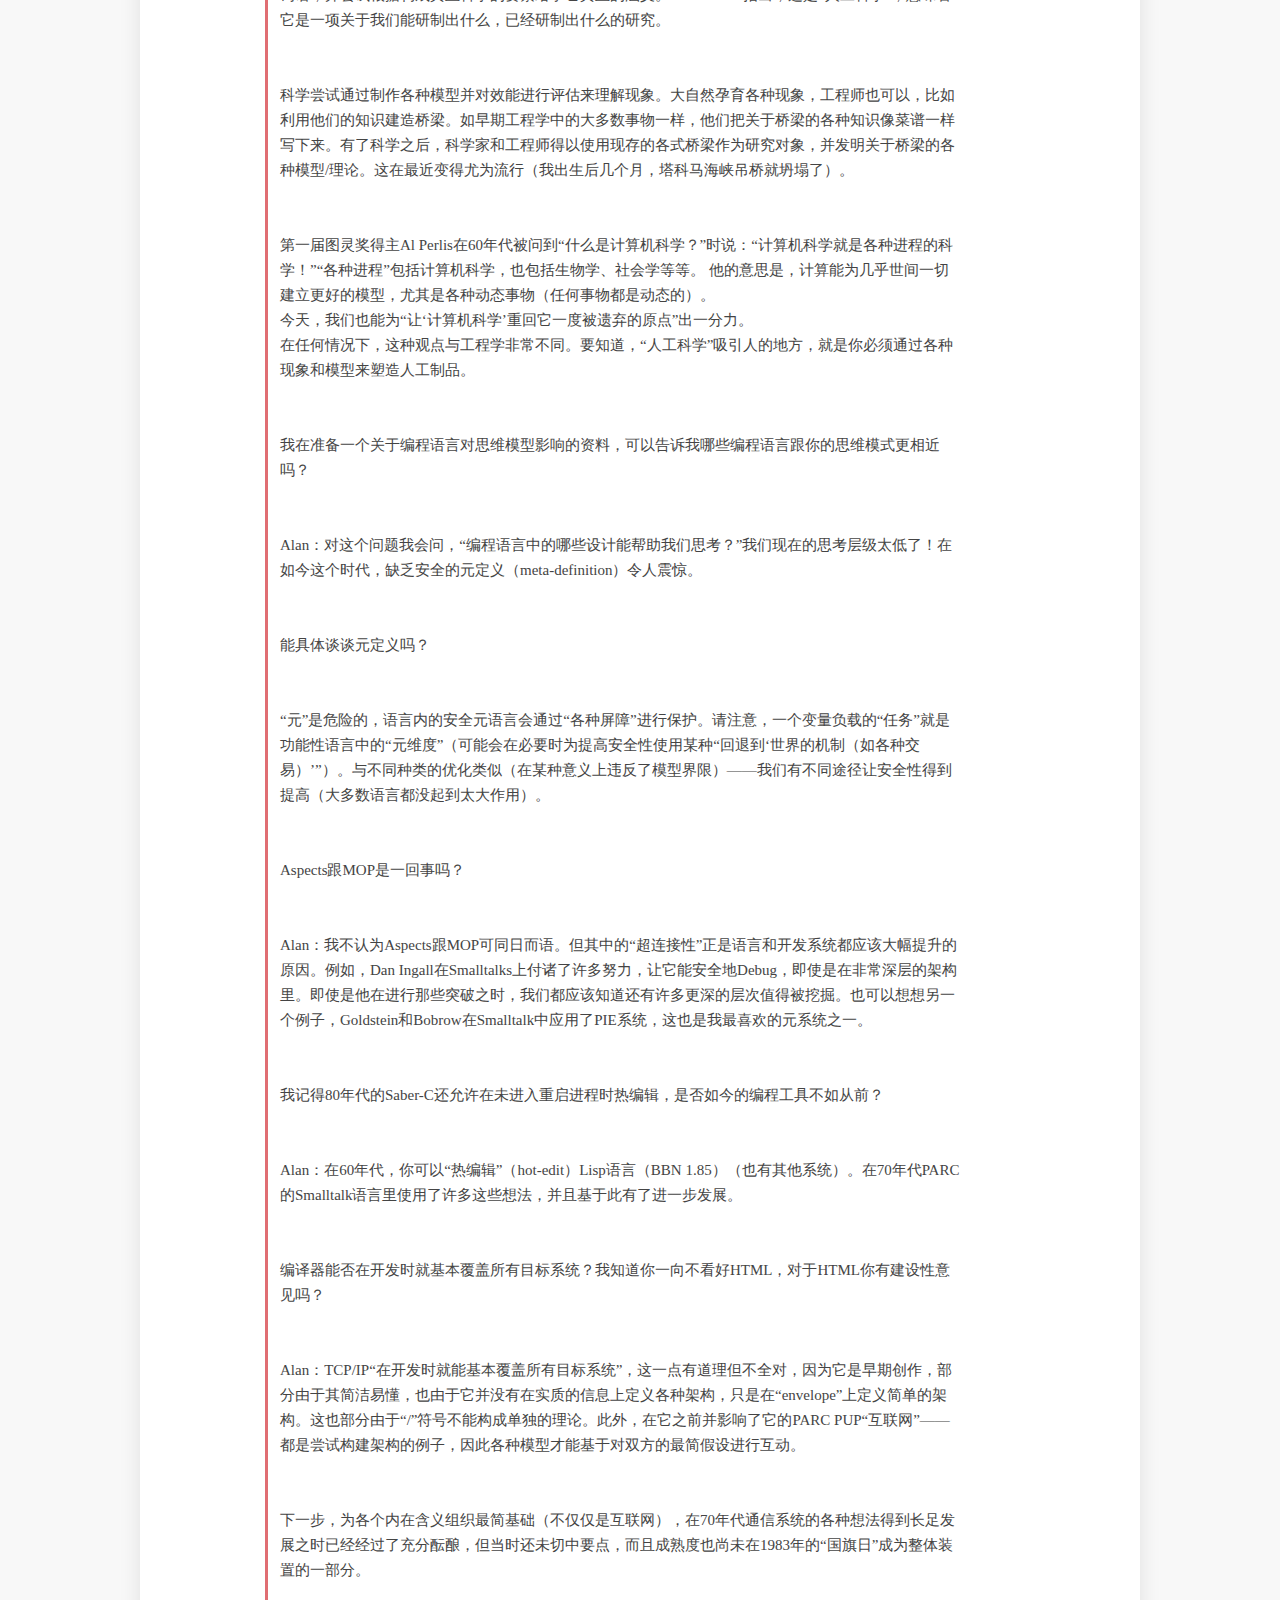
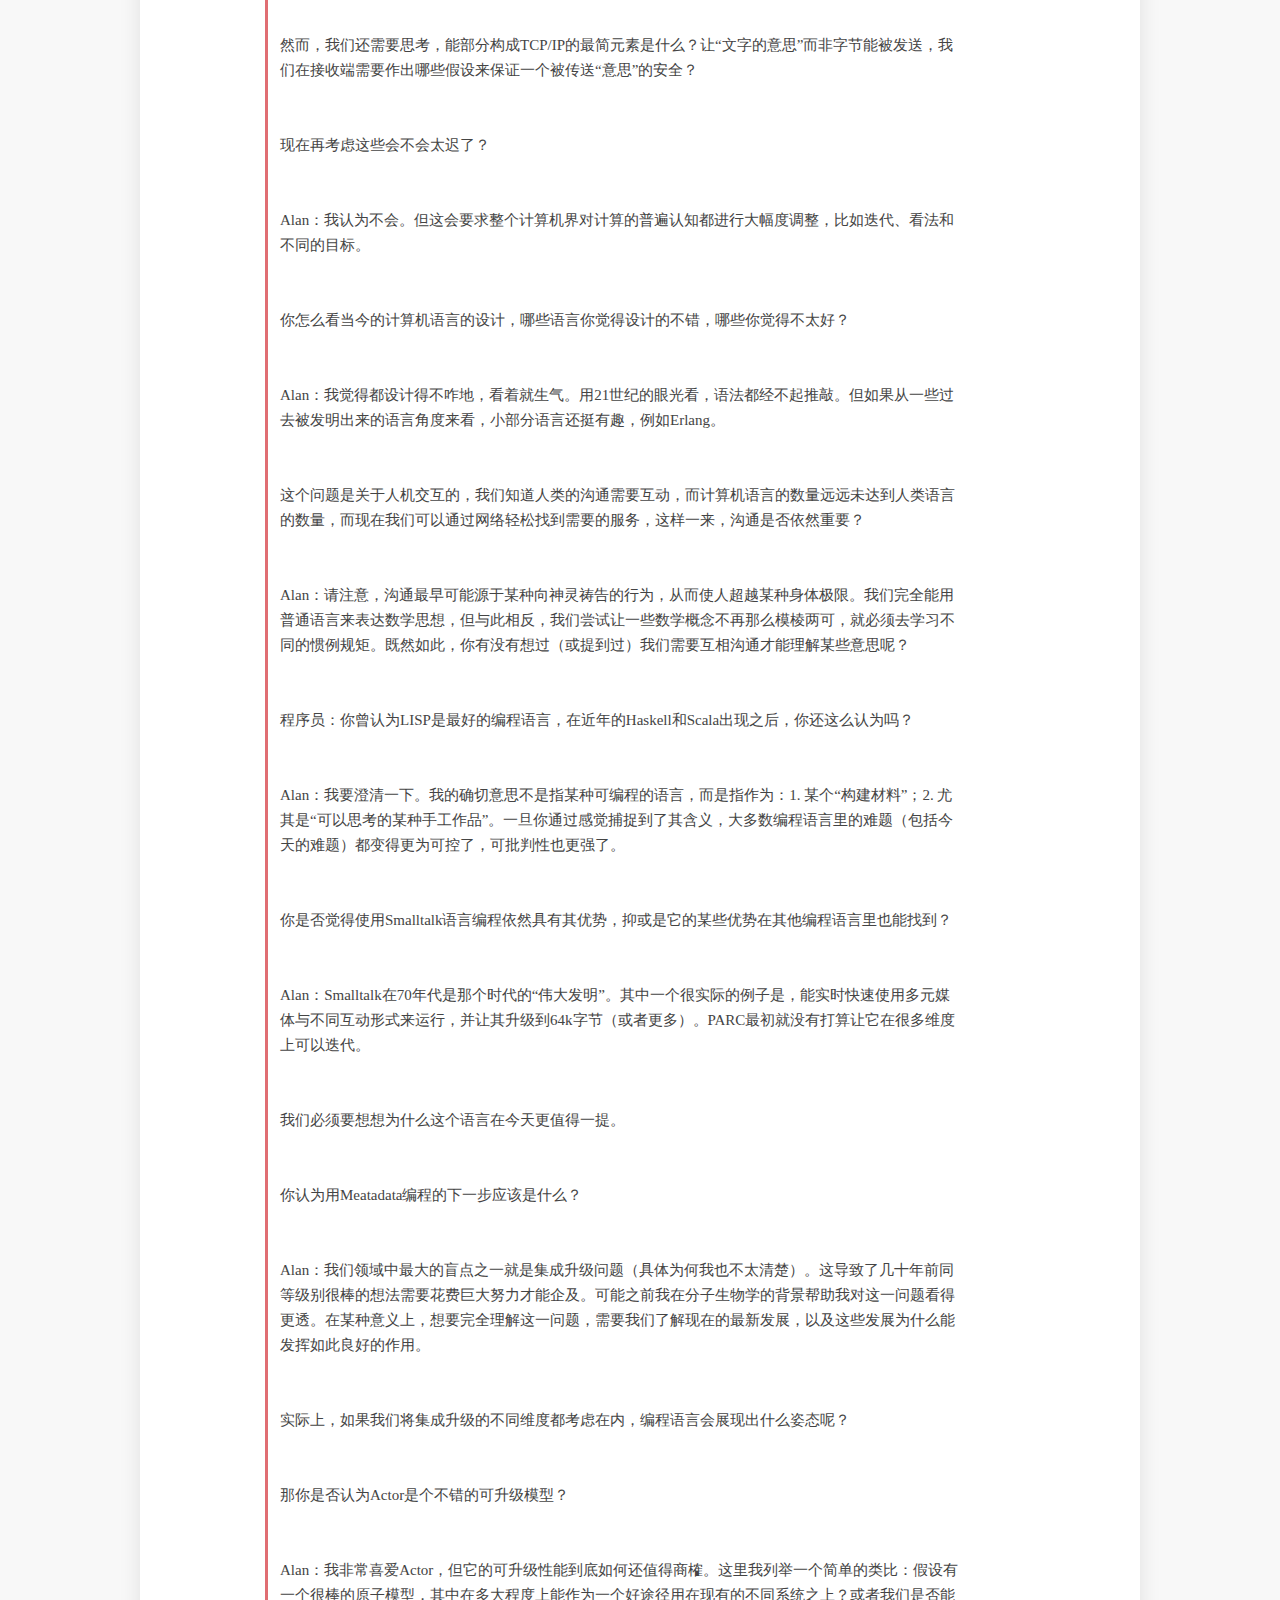
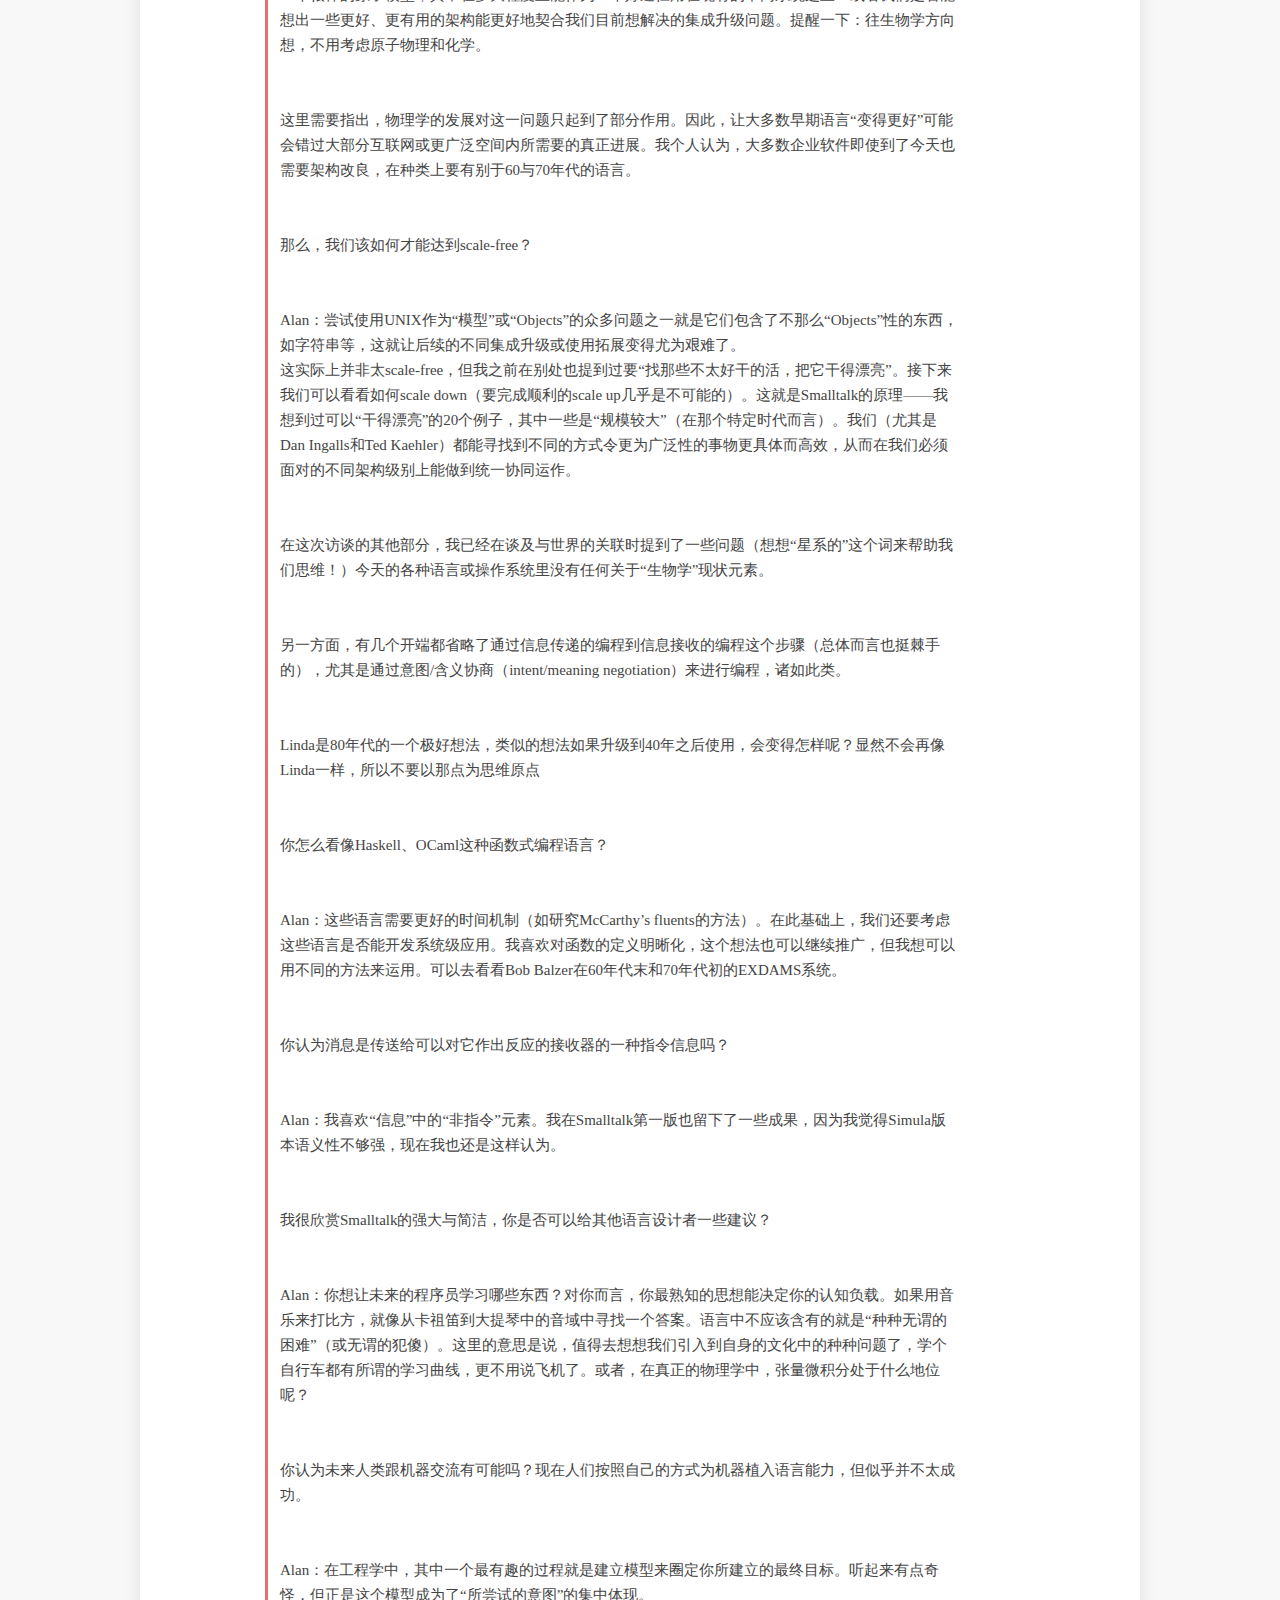
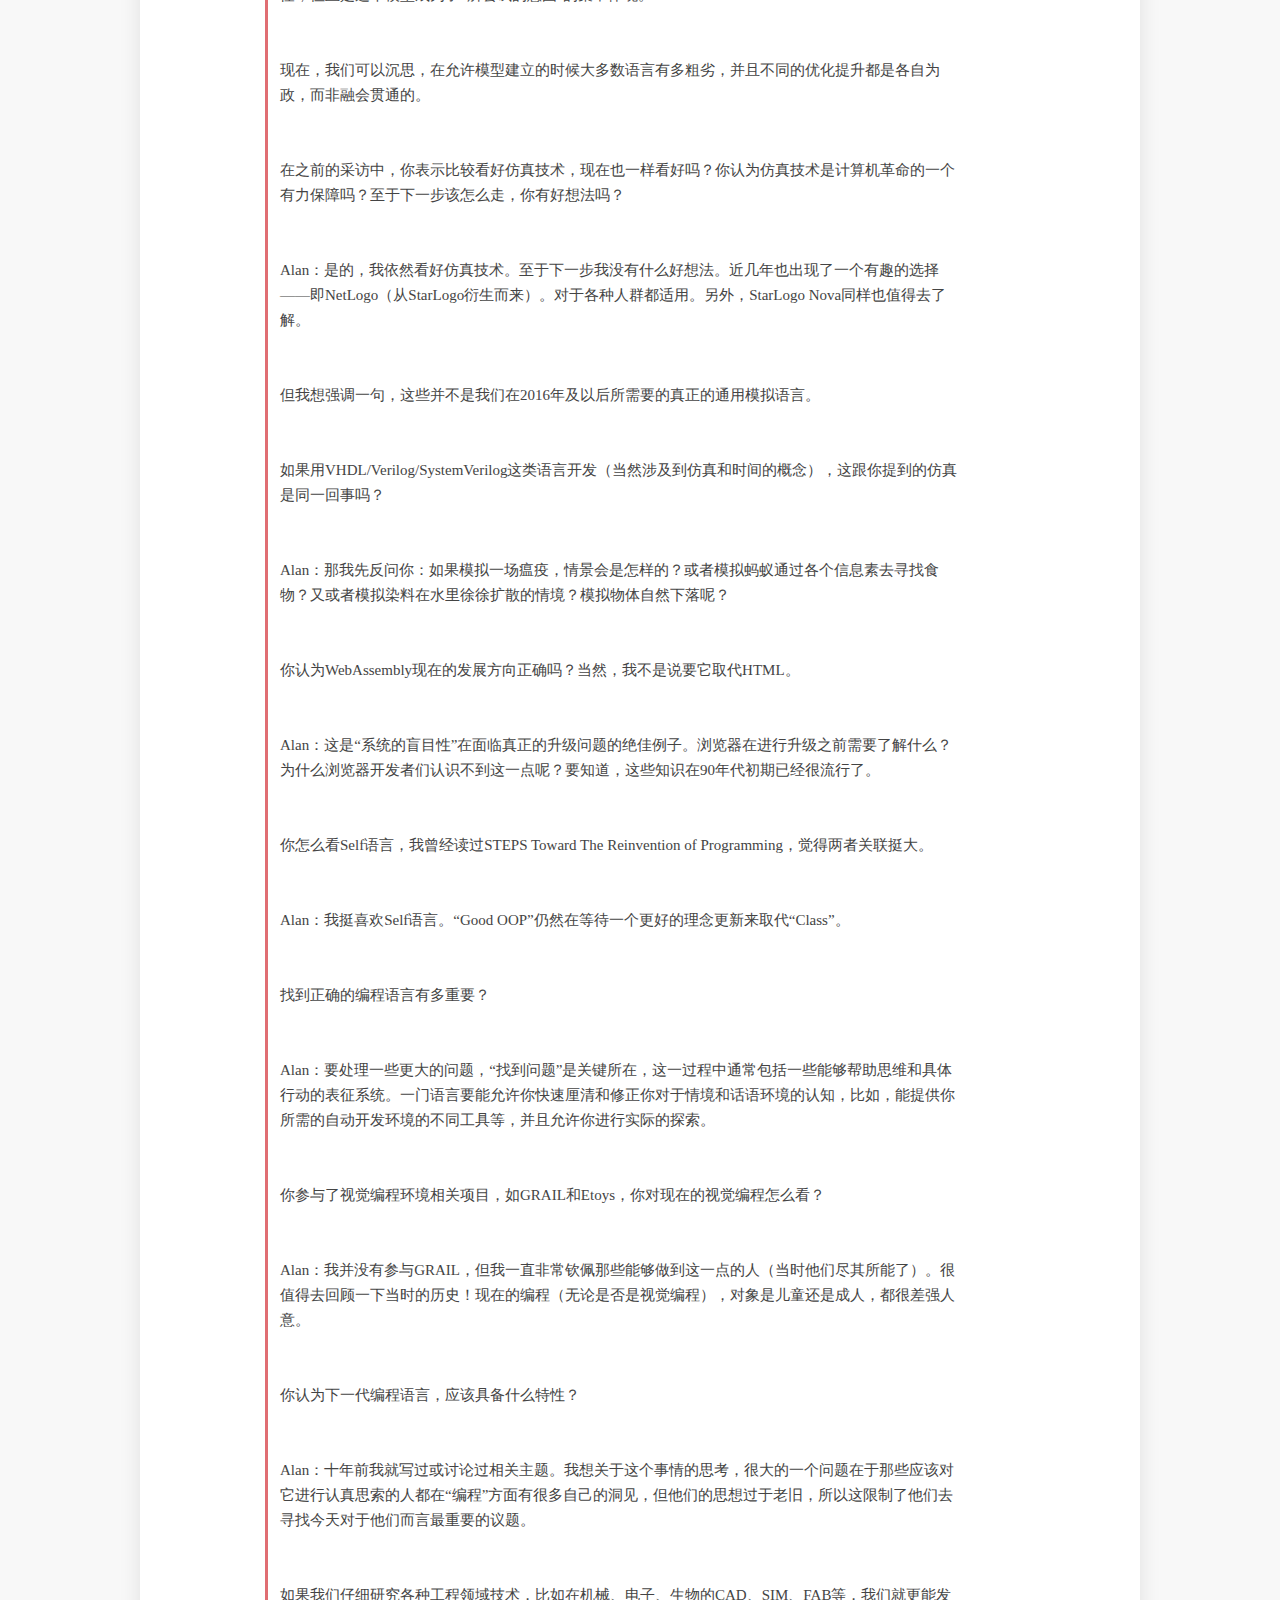
<file: 2020/10/14/百问Alan-Kay/index.html>
<!DOCTYPE html>
<html lang="en">
    <head>
        <title>百问Alan Kay</title>
<meta charset="UTF-8">
<meta name="viewport" content="width=device-width, initial-scale=1, minimum-scale=1, maximum-scale=2.0">
<link rel="stylesheet", href="/./css/style.css">
<link rel="shortcut icon", href="/./favicon.ico">
<link rel="apple-touch-icon", href="/./apple-touch-icon.png">

        
    
    <link rel='stylesheet' href="/./css/dracula.css">

    <meta name="generator" content="Hexo 5.2.0"></head>
    <body>
        <header class="al_header al_pos_fixed">
    <div class="al_header_container dis_flex_jcenter">
        <div class="al_header_container_left">
            <div class="al_header_site_title">
                <a href="/">BY Studio®</a>
            </div>
        </div>

        <div class="dis_flex_jcenter">
            <div class="al_header_setting">
                <svg class="al_header_icon">
                    <use xmlns="http://www.w3.org/2000/svg" xlink:href="/assets/svg_icons.svg#svg-menu"></use>
                </svg>
            </div>
        </div>
    </div>
</header>

        <div class="al_sidebar">

    <div class="al_sidebar_overlay al_full_cover"></div>

    <div class="al_pos_fixed al_sidebar_cnt">
        <div class="dis_flex_acenter al_sidebar_header">
            <h3>BY Studio®</h3>
            <div class="al_sidebar_close al_header_setting">
                <svg class="al_header_icon">
                    <use xmlns="http://www.w3.org/2000/svg" xlink:href="/assets/svg_icons.svg#svg-close"></use>
                </svg>
            </div>
        </div>

        <div class="al_sidebar_author_cnt">

            <div class="al_sidebar_author_info">
                <h4>BY.Burger</h4>
                <img class="al_sidebar_avatar" src="/images/avatar.gif">
                <p>&nbsp;&nbsp;&nbsp;&nbsp;Base北京市顺义区后沙峪中景江山赋，举杯邀明月，对影成三人。</br> &nbsp;&nbsp;&nbsp;&nbsp;欢迎附近/海外同学来交流学术困惑/校园生活，欢迎有识之士来愉快玩耍交流思想。如届时时间经济条件允许鄙人定带你吃顿好的。希望能给大家带来一点点正能量。</br></br>本博客科学上网(fanqiang)后可解锁评论功能。</p>
            </div>

            
                <div class="al_sidebar_contact_info">
                    <h4>GET IN TOUCH</h4>
                    <p></p>

                    <div class="dis_flex al_sidebar_social_widget">
                        
                        

                        
                        
                            <div class="al_social_icon_cnt" data_link="https://gitee.com/boyunstudio/BlogImage/raw/master/img/QRcode.jpg">
                                <svg class="al_social_icon" id="wechat">
                                    <use xmlns="http://www.w3.org/2000/svg" xlink:href="/assets/svg_icons.svg#icon_wechat"></use>
                                </svg>
                            </div>
                        

                        
                        

                        
                        

                        
                        



                        
                        

                    </div>
                </div>
            
        </div>
    </div>
</div>

        
    <div class="dis_flex_center al_lightbox_cnt al_full_cover">
        <img class="al_lightbox_img"/>
    </div>
    <div class="al_page_background dis_flex_center al_full_cover"></div>
    <div class="al_page_container">
        <div class="al_pos_ab al_fake_background"></div>
        <div class="al_main_container al_shadow al_main_page_container">
            <article class="al_article">
                <header>
                    <h1 class="al_page_title">
                        百问Alan Kay
                    </h1>
                    <div class="al_page_info dis_flex">
                        <div class="al_page_content_info">
                            October 13, 2020 04:10 PM
                        </div>

                        
                            <div class="al_page_content_info">
                                20.2k words
                            </div>
                        

                        
                            <div class="al_page_content_info">
                                68 minutes read
                            </div>
                        
                        <span class="tags"></span>
                    </div>
                </header>

                
                    <div class="al_page_content_outline">
                        <ol class="toc"><li class="toc-item toc-level-2"><a class="toc-link" href="#%E6%96%87%E5%8C%96%E4%B8%8E%E6%95%99%E8%82%B2"><span class="toc-text">文化与教育</span></a></li><li class="toc-item toc-level-2"><a class="toc-link" href="#%E8%AF%AD%E8%A8%80%E3%80%81%E5%B7%A5%E5%85%B7%E4%B8%8E%E7%A8%8B%E5%BA%8F%E8%AE%BE%E8%AE%A1"><span class="toc-text">语言、工具与程序设计</span></a></li><li class="toc-item toc-level-2"><a class="toc-link" href="#%E7%A7%91%E5%AD%A6%E5%92%8C%E5%AE%83%E7%9A%84%E6%9C%AA%E6%9D%A5"><span class="toc-text">科学和它的未来</span></a></li><li class="toc-item toc-level-2"><a class="toc-link" href="#%E5%85%B3%E4%BA%8E%E4%BA%A7%E5%93%81"><span class="toc-text">关于产品</span></a></li><li class="toc-item toc-level-2"><a class="toc-link" href="#%E7%81%B5%E6%84%9F%E3%80%81%E7%94%9F%E6%B4%BB%E4%B8%8E%E5%85%B6%E4%BB%96"><span class="toc-text">灵感、生活与其他</span></a></li></ol>
                    </div>
                

                
                <section id="post-body">
                    <h2 id="文化与教育"><a href="#文化与教育" class="headerlink" title="文化与教育"></a>文化与教育</h2><blockquote>
<p>你回顾计算机在70年代和今天对比时，总是着眼于它在教育方面发挥的价值，然而，计算机如今却耗费了人的大量时间和精力，这方面你怎么看？</br></br><br>Alan：那时我们常常思索如何令人类更先进，Douglas Engelbart和他的团队则干脆用“人类增强”（Human Augmentation）这样的字眼来描述这些探索，其中包括教育，还有其他林林总总的事物。从1965年摩尔定律被提出到十年后电视的盛行，如果没有摩尔定律，这些“精神鸦片”不可能被广泛传播（我曾经说，电视是人类发明的最应该加上类似“医师警告”标签的东西）。其实在电视兴起之前，我们就已经有了精神鸦片，想想早期的电子游戏《星球大战》多吸引人。这是工业文明蓬勃发展的一部分，“工业”的标志是它产生了“剩余”，而“文明”的标志则是教导孩子如何在这个过度富裕的世界里避开物欲至上的陷阱。在美国这样一个只关心赚钱而不是钱从哪赚的国家里，这是个严峻的问题。</br></br><br>关于电子产品的使用，过程似乎有点像自然界中的“选择法则”——善于选择最适合自己工具的人，更容易生存。如今我们没有办法避免儿童使用电子产品，比如网聊、网购，甚至赚钱，但这一过程消耗了他们的大量时间，同时对身心也造成了一定的影响。你有哪些切实可行的办法让这一现状不要继续恶劣下去？</br></br><br>Alan：我有位朋友叫Neil Postman（一位很棒的媒体评论员）提倡要教育孩子成为“游击队战士”，以此抗衡他们所面临的成千上万靠希望侵蚀掌控他们大脑来获益的机构。大多数孩子——包括大多数父母——都没意识到这些铺天盖地的信息不仅来势汹汹，而且弊大于利。</br></br><br>Neil认为，所有人都应该意识到自己所生活的环境，以及大脑怎样以一种我们难以察觉的方式对这一环境进行处理和适应。遗憾的是，我们往往意识不到自己到底接纳和吸收了什么，就形成了一种“新常态”。</br></br><br>换句话说，这一过程就像科学研究的起点所描述的：世界并非如它看上去那样。“作为人类，我身上集结了各种特征和行为，许多特征具有返祖性，甚至妨碍了进化”。想想人们曾经一度对盐、脂肪、糖、咖啡因等物质非常渴求，结果食品公司开始在食物里添加越来越多这类物质。另外，Neil也指出，像《娱乐至死》（Amusing Ourselves To Death）和《童年终结》（The End Of Childhood）一类书里所描述的，我们对新闻、新鲜事物、刺激一类事情非常迷恋，所以消费品公司不断让各种信息发放渠道充斥着这些事情。</br></br><br>许多这些想法都可以回溯到Marshall McLuhan（译者注：20世纪原创媒介理论家、思想家）、Harold Innis（译者注：多伦多传播学派创始人之一）时期。但底线是，孩子们必须学会如何利用二十一世纪，否则他们很可能失去二十一世纪。</br></br><br>有时我们会对年轻人感到厌烦，就像厌烦Node.js一样，年轻人对他们所做的事怀有热心，但他们好像总是要“改变世界”，搞一些“发明创造”，在一起没日没夜地讨论。你认为除此之外，想要激发创造力还有其他更好的方法吗？</br></br><br>Alan：过去人人常常被告诫不要去“炒冷饭”。现在我们生活的时代似乎花了很多时间“新瓶装旧酒”。原因是这些装旧酒的人跟原来的酿酒师不在同一个频率。这是现在所谓“流行文化”的症状，即“身份认同”和“参与”本身比实质性进步更受人重视。</br></br><br>那怎样才能跳出这种所谓的“流行文化”呢？</br></br><br>Alan：我认为这首先是一个认知的问题。在美国，我们都陷入了一种流行文化，这种文化是如此甚嚣尘上，撼动了所谓的“成熟文化”。这种强大的渗透性让它独自为大，一叶障目，也让那些关心别人思想的人很难不去过度重视流行文化的各种规范。其二，不均衡也是造成这一问题的原因，成熟的艺术一直都需要流行艺术来对比衬托，以此获得模糊的“身份”，而盲目跟风造成了人们对流行文化的反感。就像盐本身是很好的调料，但要做一块蛋糕，仅仅有盐是不够的。</br></br><br>关于这一点，我从McLuhan的作品中受益匪浅——尤其是他关于媒体以及媒体所形成的环境的观点。60年代，我又开始探究人类学（在这个时代之前，人类学被过度政治化了）。现在，如Khaneman、Thaler、Ariely等“行为经济学家”的书都很不错，深入研究了人们在各自环境中的实质行为。</br></br><br>另一个看待此事的角度就是找到不同的方式来“真正的获得知识”，如此一来，才能让本土的变成全球的，让单一的变成多元的，让教条变成多重角度的观点，让即兴创作变成流传的作品。总结一下就是，最初的发明不会失去用处，只是不会一家独大。</br></br><br>那么在你看来，一个群体甚至一个文明想要冲破这一桎梏该怎么做，当我们面临选择或者处于混乱的状态，知识是否依然那么有用？</br></br><br>Alan：所有文化都包含了无数知识——其中更大的影响是情境以及认知带来的影响（比如观点角度、立场，以及价值观等）。另外，自我觉知，意识到我们是什么样的人是重要的一步，这也是教育的真正意义所在。这意味着我们要抽离于所有人类的偏见之外。</br></br><br>编程如今已经成为了一种“流行文化”，你怎么看？</br></br><br>Alan：我不认为“流行文化”的种种方式是完成大多数事情的最佳方法（虽然“时不时”这些方法也偶有建树）。 真正的问题是“一次骇入是否能重置所谓‘常态’的概念”（does a hack reset “normal”）？ 对大多数人而言，的确能发挥这个作用。这也让他们很难顾及到实质方面。</br></br><br>几年前我曾经说过一句话“追求更好更完美是追求现实需要的敌人”。今天计算机从业者中很多人犯的一个大错就是没有真正关注现实所需。 他们也没有从这些需要出发。实际上，这就是为什么人类总是追求进步，并且会说“至少已经变得更好了”。但如果没有满足基本需求，就不可能向“更好”迈进，只会徒劳无功自欺欺人。</br></br><br>我有位朋友是高中教师，他说在教育中科学代表的仅是一些课件、课程计划，但这些东西在实际的教育中只占很小一部分，而师生之间的交流更为重要。有哪些工具可以让这一过程更丰富多彩？</br></br><br>Alan：很难推荐。因为万维网时代的人并不懂得互联网或计算机媒体的内涵，却要基于他们的浅显理解，去希望一些并非“所思即所得”的拙劣想法能发挥管中窥豹的效用。</br></br><br>我认为，了解传统的口传文化和思考之间的“真正良好”的平衡很重要，读写能力，尤其是通过大众传媒带来的知识素养，能给相关人士带来什么，计算机和无处不在的网络作为真正有用的发明能带来什么。在某种意义上，真正的知识素养正回退到沟通的“口头模式”以及思想的“口头模式上”——例如，“发信息”实质上就是口头表达转述，而并不是某种文学形式。</br></br><br>这真是一场灾难。</br></br><br>然而，即使是自学的人也需要一些口头交流，问题在于如何平衡。阅读流畅的人获得信息要比口头传递快得多，手头也更能获得更多不同资源。这意味着在二十一世纪，大多数人应该读更多，尤其是学生（阅读的时间应该远远多于谈天）。具备责任心的成年人，尤其是教师和父母，应该极力促成下一代拥有更多的阅读体验。</br></br><br>最后一点，我建议这位朋友仔细读读Daneil Kahneman的《Thinking: Fast and Slow》，这本书里谈到了各种实际互动之间的利弊权衡，无论是与人，还是与计算机之间。我想大多数人长大的过程中，都会错过成为真正会思考的人的机会，因为他们长大的环境并没有反映出这些相关要素和锻炼他们如何权衡的契机。</br></br><br>有个问题一直困扰我，为什么你总是觉得那些“知道怎样做事”和“用最好／最快／最经济的方式把事情做好”的人之间存在很大的差距？</br></br><br>Alan：我在PARC工作非常幸运，既有资金资助，也有时间充分思考，甚至犯下错误，虽然外人未必知道。你提出的确是个普遍问题，这让我想到一个例子。猎人和采集者（代表我们的遗传属性）找到土地肥沃的山谷，进行大肆采掘，然后打一枪换一个地方（当然都是小规模作业）。“文明”则是部分关于学会通过教育和规划，克服危险的返祖现象。普遍而言，这正是我们应该做的。</br></br><br>我想问几个“大”一点的问题：你认为我们怎样才能让今天的世界变得更好（不仅限于科技手段）？人类这一种群的未来将走向何方？人类文明怎样才能升级为更高级的文明？尤其是怎样消除贫穷、痛苦方面，当然前提不是摧毁地球，而是通过政治、教育以及社会手段。</br></br><br>Alan：“凡人是多么的愚蠢啊！”Puck（莎士比亚名著《仲夏夜之梦》中的精灵）的意思是我们都很容易被愚弄。实际上我们喜欢被愚弄，甚至情愿花钱去上当！</br></br><br>任何人都可以了解一些最重要的想法，比如去了解“人类似乎从火星而来”的观念。这意味着我们开始超越自身，并开始与我们的天性作斗争，去了解那些危险并可能产生与预期相悖的事物。这跟大多数学校自以为是的自我定位非常不一样。然而，在60年代，伟大的Jerome Bruner（译者注：美国教育心理学家，认知心理学家）为五年级的学生制定了一个很棒的课程规划，为K-5教育中“真正的人类学”订立了一个绝佳开端。</br></br><br>这指的是MACOS项目吗？</br></br><br>Alan：是的，当时MACOS关于这方面的推荐书目是《课室里的政治》。网上有许多关于MACOS的资料。Bruner写了许多很不错的论文，都构成了MACOS项目的一部分。</br></br><br>对于正在学习计算机科学的高校学生你有哪些建议？</br></br><br>Alan：多学知识吧，至少学习一门真正的科学，以及一门是真正的工程学。这些知识能够帮我们去校正所谓的“计算机科学”中的奇谈怪论。此外，我还建议多学点人类学课程，以及各种社会心理学等。我也建议有资源的高校可以开设“媒体理论”，或类似“Mcluhan”，“Innis”，“Postman”类型的课程。</br></br><br>我们该怎样教育下一代编程知识呢？是使用电脑作为介质还是像树莓派那样的开发版？</br></br><br>Alan：是时候发明一种属于儿童的编程语言了。几年前我希望做的版本会是“待续：Etoys儿童软件”，其中一部分应该是：儿童素描（Scratch）（由同一群人的一部分抽调出来做，但只是一个附属部分）。</br></br><br>你认为编程要作为一门学科在学校里普及吗？我担心如果这样做，很多学生会像今天讨厌数学一样讨厌编程。</br></br><br>Alan：每个人都应该先学习“真正的科学”，许多其他的知识也可以由此顺势发展——包括能够真正帮助大多数人的不同编程方法。</br></br><br>你如何看待人类的思维？</br></br><br>Alan：Bob Barton一度将程序员称为“低劣邪教里的高级祭司”，并指出“计算应该归入到宗教学”（ca 1966）。</br></br><br>思维无论从哪个角度来看都是艰难之举，其实人类并不太擅长此事——从基因而言，我们是“通过记忆习得来学习”（而不是从真正理解来学习），我们也是“不断回想来进行思考”，而非真正通过实际推理来思考。我们需要面临更高维度的事情就是在Kaheneman的“系统”里面的各种缓存在缺乏实际思维的情境下，提供各种实时反应的支持。</br></br><br>你怎么看“数字安息日”主张，以及与之相关的论调，例如：Engelbart让人变得更智慧；关于鸡生蛋蛋生鸡的问题，网络给你带来新的思考方式了吗；以及信息过载等。</br></br><br>Alan：蜡烛、美酒和面包就不代表技术吗？很难相信这种说法。（我喜欢弹奏音乐，音乐和乐器都是技术的代表）。不要陷入那些毫无营养的所谓的“合法药物”。</br></br><br>“我们已经变得愚笨”——这就是为什么原本可以变得更好的世界还是原地踏步。我们必须从自身找原因，一个积极的解决之道就是去问问“真正的教育能够帮人类解决什么问题？”</br></br><br>在一次演讲中你提到，思想是不需要逻辑的，这一点是希腊人没看到的。</br></br><br>Alan：这就是将“科学”与“数学”混淆了（他们都这样做了，像我们一样，他们都深受其中的整齐所影响，并且深深地了解“理性思维”能带来多大好处），而“科学”正是他们所缺乏的。“数学”是不受外界影响的，科学正是我们的各个表征系统与“那个东西就是什么”之间的一种博弈较量。</br></br><br>我发现你的作品与Christopher Alexander的作品在形式上有些相似，你怎么看？</br></br><br>Alan：迄今，我最爱的Alexander的著作是《关于形式合成的笔记》，但他却否认了这个作品。</br></br><br>如果你为天赋极高的高中生设计课程，你会怎么做？</br></br><br>Alan：我觉得学生都可以跳级（early grades），尤其是天赋异禀的学生。其实他们的认知在很早之时就成形了——虽然不是根深蒂固，但却很难改变——而这些学生所学到的知识正是我们应该集中资源与努力去巩固的。</br></br><br>在你的不同关注点和爱好中，你如何游刃有余？</br></br><br>Alan：先从大的说，如果将“不同系统”作为一种通用语以及维度坐标来思考宇宙、世界万物、不同文化，以及社会系统，我们会怎样看我们现有的各种技术，以及我们身处的各种制度呢？这是让21世纪儿童开始着手努力的很好的方向。</br></br><br>你那么关心教育，又对今天的教育现状颇有微词，那么你认为把现在的技术带进教育中是不是个好主意，比如用游戏的方式帮助儿童学习，或者在UI上做些改善，比如减少或隐藏一些多任务处理的界面等。</br></br><br>Alan：这里有几个问题。UI设计的一个重要原则就是要站在用户的角度，这也是教育中的一个重要原则。正如David Ausubel所说：所有的学习过程都是在已知的边缘产生。对于儿童（包括很多成人），他们思考、学习和领悟的过程是通过故事来驱动的。然而，很多重要领域，例如科学或计算机的思想却不是以故事的形式呈现，所以很多现代的学习方法，是帮助学习者从这种人类的本能中走出来，为他们提供多种可能的学习方法。</br></br><br>还有——我们所沉浸的每样东西都会让“常态”被颠覆，对于很多人而言，这种现象的发生是不知不觉的。这应该成为“辅助学习”过程中一个很具备觉知意识的一环。</br></br><br>对于计算机专业毕业生，你会建议他们去很火并且有很多优秀人才的领域，比如人工智能，还是建议去一个相对冷门但有空间可能大有作为的领域？</br></br><br>Alan：请尽量避免给未来太多规划，只需要知道事情具体进展到哪一步。任何好的教育经验都会让那些寻觅者找到目标，而非让他们误入歧途。请注意，教育不够的人不适宜做太大的选择，所以尽量学更多的东西吧！</br></br><br>关于创新中流行文化与进程的论点，可以多讲讲吗？</br></br><br>Alan：尝试去了解“流行文化”的本质，尤其是当它与“传统文化”或与人类基因学相连时。 比如流行文化需要什么呢？人们真正希望从流行文化中得到什么？以及为什么要这样做？成熟文化的涵义是什么？其中利弊各是什么？在不同文化中，分别包括着什么批判观点和裨益？</p>
</blockquote>
<h2 id="语言、工具与程序设计"><a href="#语言、工具与程序设计" class="headerlink" title="语言、工具与程序设计"></a>语言、工具与程序设计</h2><blockquote>
<p>在《The Power of the Context》中你写道：编程中第一“不该”就是“不该自己写工具”，包括语言、操作系统等。对于崇尚DIY精神的人，DIY的过程会令其技术长进，而另一方面如果写工具的过程过于复杂，又有点得不偿失。在你看来，程序员什么时候应该使用现成的工具，什么时候该DIY？</br></br><br>Alan：这个问题可真问住我了，每个年代都有一些项目，相关工具的开发让整个项目整体进展陷入泥潭。在PARC能与Chuck Thacker（译者注：因设计与实现了第一台现代个人电脑Xerox Alto而荣获2009年图灵奖）和Dan Ingalls（译者注：Smalltalk语言设计者之一）等真正天才共事让我获益匪浅。其实让工作进展到第二阶段与前功尽弃之间只是一步之差。</br></br><br>思考这个问题的另一角度就是不要“模式化”，如果的确有相当不错的独立模块系统，甚至也有硬件在支持这一系统能让不同团队的人一起工作，而不至于陷入“打各种补丁”的泥潭，倒也不见得是坏事。在PARC工作的日子里，我最享受的事情之一就是看Dan Ingalls怎样神乎其神地基于旧系统改造出新系统，尤其是新系统还能更好地促成下一个新系统的建立。</br></br><br>我并不太喜欢用UNIX，因其平台不能及时反映出其中各种想法，但如果你充分考虑其文化历史发展过程，其中几个努力方向挺值得称道——包括使用了小内核，可以使用UNIX进程进行所有系统构建（这是一个非常有用的“OOP”版本——由于其执行进程的特点，操作对象不能太小）。但看着这个非常不错的组合渐渐转变成了各种沉重的负载和依赖，也的确挺沮丧。其中一个原因是因为将一些非指令的信息解析到每一个进程中——在PARC，Smaltalk 1.0就用到了这一方法，因为各个信息构架缺乏少与一种真正语言的连接（HTTP也遇到过类似的事情，如果有人注意到这一点，后续发展想必会有所不同）。</br></br><br>Smalltalk是一种将非指令信息传达给对象的早期尝试，蕴含的哲理是，你如果留意了组成这些信息的各种规例，就能获得某种“编程语言”。</br></br><br>那么Smalltalk有哪些不足，或者不够与时俱进之处？</br></br><br>Alan：我们要区分什么能升级，什么不可以。例如，name基本作用于局部，我们本可以期望找到更好的方式去描述各种资源，或者“传递的是各种过程，而非信息”。想想关于PARC使用什么来生成PostScript的方法，而不是直接为打印机尝试定义某种文件格式或生成不同文档。</br></br><br>但如果通过各种变量与选择器来指代事物，这些名字必须在局部被解释。Smalltalk也能通过描述找到许多不同事物（例如：它能通过输入和输出数据来找到许多“正弦函数”）。</br></br><br>当今没有其他编程语言能像Smalltalk那样自我升级，很悲哀，不是吗？</br></br><br>Alan：这应该归功于Dan Ingalls。我会去“观察”可能性，但Dan能很清晰地在应该做的事情和能够允许我们在70年代在相对小型的机器里取得进展之间，做出非常重要的取舍。这里要重点感谢Thacker，他在PARC HW研究中展示了“可能性的艺术”。</br></br><br>我过去很喜欢MOP这本手册，因为能将模型更深入地与实际定义结合起来——我很喜欢将“设计和执行空间”作为整体，而非点到点的局部改善。</br></br><br>对于学习OOP，哪种语言最有帮助？</br></br><br>Alan：好问题。如果我们谈论的是“真正的OOP”，那么现在发展如何我就不大肯定了。不知其他人怎么想？Smalltalk已成为今天屡屡谈及的话题，它依旧在oo方面表现出色。Erlang还有它的衍生语言也很有趣，也能帮助思维。</br></br><br>你提到不该重复造轮子，你是否认为工程师就应该做个能善用工具的人？</br></br><br>Alan：工程学很了不起——但请想想真正的科学发明以后，出现了怎样的境况！今天的“计算机科学”一方面更像“图书馆科学”，另一方面又跟工程学更为一致（其中通常都体现了高度的工程艺术）。如果我们能用软件和大多数设计来做真正的工程和科学，就再好不过了。</br></br><br>近年来，像Haskell这种通用的纯函数式编程语言开始流行，不知你是否有所关注。但在硬件产品的研发上，我们似乎还是纠结于动态可变的语言和功能静态语言之间，你对此有什么看法？</br></br><br>Alan：先不说Haskell，我想开启“各种进程的最优模型”更为重要，并且让这些模型与我们在原先的模型所衍生的各种语言的硬件最佳操作方法实现契合。我不认为各种编程语言造成的“泥潭”与人类所面临的其他“泥潭”类似，后者是如此贴近人类，很难让人从中抽离出来去看待其他可能性。</br></br><br>你认为对于程序员来说，发明一门语言是必要的吗？还是由那些系统级的开发者发明，其他人用就好？</br></br><br>Alan：这个问题有难度。要回答得先问“计算机科学”和（比如）物理之间会有内在的联系吗？抑或是计算机只是科学发展的产物 ？</br></br><br>可对于物理学来说，进步很容易看出来，比如你可以解释更多自然现象。但对于计算机，它把很多主题揉到了一起，这一点如何证明？</br></br><br>Alan：好问题，我试着解答，但不确定一次能说得明白。毫无疑问，我们不得不收回“计算机科学”这个词语，并尝试根据构成真正科学的要素给予它真正的涵义。Herb Simon指出，这是“人工科学”，意味着它是一项关于我们能研制出什么，已经研制出什么的研究。</br></br><br>科学尝试通过制作各种模型并对效能进行评估来理解现象。大自然孕育各种现象，工程师也可以，比如利用他们的知识建造桥梁。如早期工程学中的大多数事物一样，他们把关于桥梁的各种知识像菜谱一样写下来。有了科学之后，科学家和工程师得以使用现存的各式桥梁作为研究对象，并发明关于桥梁的各种模型/理论。这在最近变得尤为流行（我出生后几个月，塔科马海峡吊桥就坍塌了）。</br></br><br>第一届图灵奖得主Al Perlis在60年代被问到“什么是计算机科学？”时说：“计算机科学就是各种进程的科学！”“各种进程”包括计算机科学，也包括生物学、社会学等等。 他的意思是，计算能为几乎世间一切建立更好的模型，尤其是各种动态事物（任何事物都是动态的）。<br>今天，我们也能为“让‘计算机科学’重回它一度被遗弃的原点”出一分力。<br>在任何情况下，这种观点与工程学非常不同。要知道，“人工科学”吸引人的地方，就是你必须通过各种现象和模型来塑造人工制品。</br></br><br>我在准备一个关于编程语言对思维模型影响的资料，可以告诉我哪些编程语言跟你的思维模式更相近吗？</br></br><br>Alan：对这个问题我会问，“编程语言中的哪些设计能帮助我们思考？”我们现在的思考层级太低了！在如今这个时代，缺乏安全的元定义（meta-definition）令人震惊。</br></br><br>能具体谈谈元定义吗？</br></br><br>“元”是危险的，语言内的安全元语言会通过“各种屏障”进行保护。请注意，一个变量负载的“任务”就是功能性语言中的“元维度”（可能会在必要时为提高安全性使用某种“回退到‘世界的机制（如各种交易）’”）。与不同种类的优化类似（在某种意义上违反了模型界限）——我们有不同途径让安全性得到提高（大多数语言都没起到太大作用）。</br></br><br>Aspects跟MOP是一回事吗？</br></br><br>Alan：我不认为Aspects跟MOP可同日而语。但其中的“超连接性”正是语言和开发系统都应该大幅提升的原因。例如，Dan Ingall在Smalltalks上付诸了许多努力，让它能安全地Debug，即使是在非常深层的架构里。即使是他在进行那些突破之时，我们都应该知道还有许多更深的层次值得被挖掘。也可以想想另一个例子，Goldstein和Bobrow在Smalltalk中应用了PIE系统，这也是我最喜欢的元系统之一。</br></br><br>我记得80年代的Saber-C还允许在未进入重启进程时热编辑，是否如今的编程工具不如从前？</br></br><br>Alan：在60年代，你可以“热编辑”（hot-edit）Lisp语言（BBN 1.85）（也有其他系统）。在70年代PARC的Smalltalk语言里使用了许多这些想法，并且基于此有了进一步发展。</br></br><br>编译器能否在开发时就基本覆盖所有目标系统？我知道你一向不看好HTML，对于HTML你有建设性意见吗？</br></br><br>Alan：TCP/IP“在开发时就能基本覆盖所有目标系统”，这一点有道理但不全对，因为它是早期创作，部分由于其简洁易懂，也由于它并没有在实质的信息上定义各种架构，只是在“envelope”上定义简单的架构。这也部分由于“/”符号不能构成单独的理论。此外，在它之前并影响了它的PARC PUP“互联网”——都是尝试构建架构的例子，因此各种模型才能基于对双方的最简假设进行互动。</br></br><br>下一步，为各个内在含义组织最简基础（不仅仅是互联网），在70年代通信系统的各种想法得到长足发展之时已经经过了充分酝酿，但当时还未切中要点，而且成熟度也尚未在1983年的“国旗日”成为整体装置的一部分。</br></br><br>然而，我们还需要思考，能部分构成TCP/IP的最简元素是什么？让“文字的意思”而非字节能被发送，我们在接收端需要作出哪些假设来保证一个被传送“意思”的安全？</br></br><br>现在再考虑这些会不会太迟了？</br></br><br>Alan：我认为不会。但这会要求整个计算机界对计算的普遍认知都进行大幅度调整，比如迭代、看法和不同的目标。</br></br><br>你怎么看当今的计算机语言的设计，哪些语言你觉得设计的不错，哪些你觉得不太好？</br></br><br>Alan：我觉得都设计得不咋地，看着就生气。用21世纪的眼光看，语法都经不起推敲。但如果从一些过去被发明出来的语言角度来看，小部分语言还挺有趣，例如Erlang。</br></br><br>这个问题是关于人机交互的，我们知道人类的沟通需要互动，而计算机语言的数量远远未达到人类语言的数量，而现在我们可以通过网络轻松找到需要的服务，这样一来，沟通是否依然重要？</br></br><br>Alan：请注意，沟通最早可能源于某种向神灵祷告的行为，从而使人超越某种身体极限。我们完全能用普通语言来表达数学思想，但与此相反，我们尝试让一些数学概念不再那么模棱两可，就必须去学习不同的惯例规矩。既然如此，你有没有想过（或提到过）我们需要互相沟通才能理解某些意思呢？</br></br><br>程序员：你曾认为LISP是最好的编程语言，在近年的Haskell和Scala出现之后，你还这么认为吗？</br></br><br>Alan：我要澄清一下。我的确切意思不是指某种可编程的语言，而是指作为：1. 某个“构建材料”；2. 尤其是“可以思考的某种手工作品”。一旦你通过感觉捕捉到了其含义，大多数编程语言里的难题（包括今天的难题）都变得更为可控了，可批判性也更强了。</br></br><br>你是否觉得使用Smalltalk语言编程依然具有其优势，抑或是它的某些优势在其他编程语言里也能找到？</br></br><br>Alan：Smalltalk在70年代是那个时代的“伟大发明”。其中一个很实际的例子是，能实时快速使用多元媒体与不同互动形式来运行，并让其升级到64k字节（或者更多）。PARC最初就没有打算让它在很多维度上可以迭代。</br></br><br>我们必须要想想为什么这个语言在今天更值得一提。</br></br><br>你认为用Meatadata编程的下一步应该是什么？</br></br><br>Alan：我们领域中最大的盲点之一就是集成升级问题（具体为何我也不太清楚）。这导致了几十年前同等级别很棒的想法需要花费巨大努力才能企及。可能之前我在分子生物学的背景帮助我对这一问题看得更透。在某种意义上，想要完全理解这一问题，需要我们了解现在的最新发展，以及这些发展为什么能发挥如此良好的作用。</br></br><br>实际上，如果我们将集成升级的不同维度都考虑在内，编程语言会展现出什么姿态呢？</br></br><br>那你是否认为Actor是个不错的可升级模型？</br></br><br>Alan：我非常喜爱Actor，但它的可升级性能到底如何还值得商榷。这里我列举一个简单的类比：假设有一个很棒的原子模型，其中在多大程度上能作为一个好途径用在现有的不同系统之上？或者我们是否能想出一些更好、更有用的架构能更好地契合我们目前想解决的集成升级问题。提醒一下：往生物学方向想，不用考虑原子物理和化学。</br></br><br>这里需要指出，物理学的发展对这一问题只起到了部分作用。因此，让大多数早期语言“变得更好”可能会错过大部分互联网或更广泛空间内所需要的真正进展。我个人认为，大多数企业软件即使到了今天也需要架构改良，在种类上要有别于60与70年代的语言。</br></br><br>那么，我们该如何才能达到scale-free？</br></br><br>Alan：尝试使用UNIX作为“模型”或“Objects”的众多问题之一就是它们包含了不那么“Objects”性的东西，如字符串等，这就让后续的不同集成升级或使用拓展变得尤为艰难了。<br>这实际上并非太scale-free，但我之前在别处也提到过要“找那些不太好干的活，把它干得漂亮”。接下来我们可以看看如何scale down（要完成顺利的scale up几乎是不可能的）。这就是Smalltalk的原理——我想到过可以“干得漂亮”的20个例子，其中一些是“规模较大”（在那个特定时代而言）。我们（尤其是Dan Ingalls和Ted Kaehler）都能寻找到不同的方式令更为广泛性的事物更具体而高效，从而在我们必须面对的不同架构级别上能做到统一协同运作。</br></br><br>在这次访谈的其他部分，我已经在谈及与世界的关联时提到了一些问题（想想“星系的”这个词来帮助我们思维！）今天的各种语言或操作系统里没有任何关于“生物学”现状元素。</br></br><br>另一方面，有几个开端都省略了通过信息传递的编程到信息接收的编程这个步骤（总体而言也挺棘手的），尤其是通过意图/含义协商（intent/meaning negotiation）来进行编程，诸如此类。</br></br><br>Linda是80年代的一个极好想法，类似的想法如果升级到40年之后使用，会变得怎样呢？显然不会再像Linda一样，所以不要以那点为思维原点</br></br><br>你怎么看像Haskell、OCaml这种函数式编程语言？</br></br><br>Alan：这些语言需要更好的时间机制（如研究McCarthy’s fluents的方法）。在此基础上，我们还要考虑这些语言是否能开发系统级应用。我喜欢对函数的定义明晰化，这个想法也可以继续推广，但我想可以用不同的方法来运用。可以去看看Bob Balzer在60年代末和70年代初的EXDAMS系统。</br></br><br>你认为消息是传送给可以对它作出反应的接收器的一种指令信息吗？</br></br><br>Alan：我喜欢“信息”中的“非指令”元素。我在Smalltalk第一版也留下了一些成果，因为我觉得Simula版本语义性不够强，现在我也还是这样认为。</br></br><br>我很欣赏Smalltalk的强大与简洁，你是否可以给其他语言设计者一些建议？</br></br><br>Alan：你想让未来的程序员学习哪些东西？对你而言，你最熟知的思想能决定你的认知负载。如果用音乐来打比方，就像从卡祖笛到大提琴中的音域中寻找一个答案。语言中不应该含有的就是“种种无谓的困难”（或无谓的犯傻）。这里的意思是说，值得去想想我们引入到自身的文化中的种种问题了，学个自行车都有所谓的学习曲线，更不用说飞机了。或者，在真正的物理学中，张量微积分处于什么地位呢？</br></br><br>你认为未来人类跟机器交流有可能吗？现在人们按照自己的方式为机器植入语言能力，但似乎并不太成功。</br></br><br>Alan：在工程学中，其中一个最有趣的过程就是建立模型来圈定你所建立的最终目标。听起来有点奇怪，但正是这个模型成为了“所尝试的意图”的集中体现。</br></br><br>现在，我们可以沉思，在允许模型建立的时候大多数语言有多粗劣，并且不同的优化提升都是各自为政，而非融会贯通的。</br></br><br>在之前的采访中，你表示比较看好仿真技术，现在也一样看好吗？你认为仿真技术是计算机革命的一个有力保障吗？至于下一步该怎么走，你有好想法吗？</br></br><br>Alan：是的，我依然看好仿真技术。至于下一步我没有什么好想法。近几年也出现了一个有趣的选择——即NetLogo（从StarLogo衍生而来）。对于各种人群都适用。另外，StarLogo Nova同样也值得去了解。</br></br><br>但我想强调一句，这些并不是我们在2016年及以后所需要的真正的通用模拟语言。</br></br><br>如果用VHDL/Verilog/SystemVerilog这类语言开发（当然涉及到仿真和时间的概念），这跟你提到的仿真是同一回事吗？</br></br><br>Alan：那我先反问你：如果模拟一场瘟疫，情景会是怎样的？或者模拟蚂蚁通过各个信息素去寻找食物？又或者模拟染料在水里徐徐扩散的情境？模拟物体自然下落呢？</br></br><br>你认为WebAssembly现在的发展方向正确吗？当然，我不是说要它取代HTML。</br></br><br>Alan：这是“系统的盲目性”在面临真正的升级问题的绝佳例子。浏览器在进行升级之前需要了解什么？为什么浏览器开发者们认识不到这一点呢？要知道，这些知识在90年代初期已经很流行了。</br></br><br>你怎么看Self语言，我曾经读过STEPS Toward The Reinvention of Programming，觉得两者关联挺大。</br></br><br>Alan：我挺喜欢Self语言。“Good OOP”仍然在等待一个更好的理念更新来取代“Class”。</br></br><br>找到正确的编程语言有多重要？</br></br><br>Alan：要处理一些更大的问题，“找到问题”是关键所在，这一过程中通常包括一些能够帮助思维和具体行动的表征系统。一门语言要能允许你快速厘清和修正你对于情境和话语环境的认知，比如，能提供你所需的自动开发环境的不同工具等，并且允许你进行实际的探索。</br></br><br>你参与了视觉编程环境相关项目，如GRAIL和Etoys，你对现在的视觉编程怎么看？</br></br><br>Alan：我并没有参与GRAIL，但我一直非常钦佩那些能够做到这一点的人（当时他们尽其所能了）。很值得去回顾一下当时的历史！现在的编程（无论是否是视觉编程），对象是儿童还是成人，都很差强人意。</br></br><br>你认为下一代编程语言，应该具备什么特性？</br></br><br>Alan：十年前我就写过或讨论过相关主题。我想关于这个事情的思考，很大的一个问题在于那些应该对它进行认真思索的人都在“编程”方面有很多自己的洞见，但他们的思想过于老旧，所以这限制了他们去寻找今天对于他们而言最重要的议题。</br></br><br>如果我们仔细研究各种工程领域技术，比如在机械、电子、生物的CAD、SIM、FAB等，我们就更能发现所需元素。从另一个角度来看，如果我们发现了对设计和评估之类过程的巨大需求，我们也能发现对要求、规格、合法性的各种表征必须都是可以除障、可以运行，也能进入到一种新的CAD、SIM、FAB编程过程。许多即将发生的趋势都是要除掉主流的“怎么做”的困惑，取而代之用“做什么”来替代。</br></br><br>JavaScript和Python这样的动态编程语言越来越火，它们能代表未来吗？</br></br><br>Alan：如果有一种类型理念能够带有很高的明晰度就再好不过了。例如，在许多维度都非常有用的“语义类型”，不是价值导向为基础的类型（我不认为后者具有多大的价值）。</br></br><br>对于分布式运算和面向对象编程在未来起到的作用你怎么看？</br></br><br>Alan：对于我曾提到的“面向对象”与“面向系统”两个概念，最后倒向了抽象数据类型，我常常觉得诧异不已。我想这是因为人们希望使用各种程序，任务陈述以及数据架构等老旧途径进行编程。这些方法都很难集成升级，过去我们也花了很大的力气来保留各种旧的范式。</br></br><br>10年前我读过PARC发表的一项研究，大意是将相互连接的电脑放在不同房间里，用发射器向各个房间传送信号，每个房间中的计算机监测到信号就触发该房间的任务，这算是“环境计算”吗？你还记得这个实验吗？</br></br><br>Alan：记得，这个实验最初源于70年代的Nicholas Negroponte。 PARC沿用的版本叫做“无处不在的计算机”，随后在80年代由Mark Wieser发展。</br></br><br>你认为我们不需要操作系统，是否因为有了浏览器就足够了？当前，浏览器开发有赖于操作系统，你认为未来在没有操作系统的前提下，网页浏览器可以实现编译吗？</br></br><br>Alan：很值得思考真正的物体作为真实虚拟机器互通消息所带来的真正影响，它们的灵感部分来自于Licklider的视觉所构成的强有力的世界性网络。思考时可以想，“硬件目标”只是能够体现各种进程与意图的软件目标的缓存。</br></br><br>作为缓存，每台计算机都需要少量代码来处理时间与空间资源以及与网络之间连接的开关闭合。这可以被称为“微核”，但在客观世界，这也可以用实体来表示，而非一个“数据栈”（stack）。为了能“完成目标”，可以想象这些“真实的物体”在系统内栖息在一个或多个硬件缓存之上。具体的组合则取决于不同缓存的各个资源分配。</br></br><br>了不起的Gerry Popek（《世界计算机周刊》CTO）在80年代进行了这类缓存结构的首次尝试，并将它应用在了不同的机器类型组合之上——当时称为LOCUS——MIT出版社出版了一本极好的书，解释了其中的相关细节和工作原理。当时它的主要掣肘在于它是UNIX进程延伸，但它的确证明了这些带有缓存资源的分散性“物体”的工作原理。（当我在1984年到那里的时候，我曾尝试让苹果公司买下这个系统）。</br></br><br>关键点（Bottom line）是没有其他东西能仿照今天大型的一体化操作系统，它能“尝试”让软件对其产生依赖，而非让软件四处被调度和挪用。因此，操作系统的存在不是太有必要。Smalltalk就没有运行在操作系统上。</br></br><br>你如何看待编程中的各种范例？</br></br><br>Alan：一个好办法就是尝试去做你的目标中可能达到的最复杂的境界，努力实践，然后再看看是否得到了“潜在的语言”。大多数人喜欢容易上手的方法，但这就犯了大错误——这些例子实践出来都很难升级。例如，“数据”从小处看“貌似自然”，但整体框架却非常不容易升级。今天的大多数范例也是如此。</br></br><br>程序员：你怎么看语义网（Semantic Web），为什么它现在还没成功？</br></br><br>Alan：主要是意义模型的各方面都很弱，而且它本身没有多少新颖观点，只是人们尝试再造轮子而已，机器学习也没有发挥多少作用。</br></br><br>你怎么看GO语言，尤其是其简单。它可以作为其他编程语言的参考吗？</br></br><br>Alan：简单不是衡量编程语言的唯一标准。</br></br><br>依你之见，什么是衡量编程语言的标准呢？</br></br><br>Alan：你先说说你的看法，我来评论。</br></br><br>关系、时间、对象、用处。</br></br><br>Alan：这些都很重要，也能满足需求。我想从不同的角度出发，来看待“更有用”的事情，比如以下几点。</br></br><br>能够帮助我们思考普遍事物，包括发现问题和解决问题。关于认知论的关注，包括对“语言”发挥先天性影响的整体环境。</br></br><br>各种表征的对抗，我们能基于此尝试建立模型，创造动态的介入过程。包括数学——这也是为什么数学是多元的，真正的数学一定能满足实际所需。</br></br><br>许多领域的互联互通，包括含义和各种优化、定义与元定义、Debug、再形成等。实用性强的各种担心，往往最后会成为可以加工的人工制品。</br></br><br>你觉得逻辑清晰的人造语言未来会成功吗？</br></br><br>Alan：四五十年前我对这个话题感兴趣，现在对我而言还是一个很有趣的领域，值得思索。</br></br><br>关于数据处理，你上面的“发送进程，而非消息”是什么意思？</br></br><br>Alan：“信息”是否有足够的“内容”来具体化到一个进程内部（因此它能够协助阐释和沟通），或者信息接收方需要完成所有工作（或者因此不得不了解关于系统巧妙升级的所有问题了）。</br></br><br>你怎么看DCI（编者注：Data, context and interaction，用于实现内部存在相互通信的对象的系统，与MVC一样，同由Trygve Reenskaug发明，是MVC的一种补充）？</br></br><br>Alan：我们之前跟Trygve相处甚欢，也学到很多东西。很高兴看到他们的确在推进这一进程。</p>
</blockquote>
<h2 id="科学和它的未来"><a href="#科学和它的未来" class="headerlink" title="科学和它的未来"></a>科学和它的未来</h2><blockquote>
<p>在计算机的发展进程中，有哪些转折点你希望能重新来过？</br></br><br>Alan：有，分别是以下三个。</br></br><br>Intel和摩托罗拉对PARC的硬件架构感兴趣，能允许极高层次的各种语言有效执行。80年代还未出现这一场景，因此，让“从50年代到60年代的平庸想法”影响了编程，这也部分造成了：</br></br><br>“我们知道如何编程”的假象盛行，这也在很大程度上阻碍了70年代的一些不错的软件促成更优的编程。在80年代，相反回退到了一些疲软无力的方法之上。现在我们都还没有从这些方法的余震中复原过来。</br></br><br>那些疲弱的举动，例如没有得到良好酝酿就产生的万维网与Engelbart所带来的真正有用并能满足实际所需的各种想法的对弈。</br></br><br>你和你同事的很多工作都成为了今天产业的基础，那么有没有一些想法是没有实现的？</br></br><br>Alan：我们最不现实的假设就是当接触到真正好的想法时，大多数人理应都会善用这些想法来学习并取得进步。实际上，能真正做到的只是小部分人，要面对其中不同规则就需要花费很大功夫了。以及，早期的采纳者都倾向于采纳了不太好的想法——好的想法只是为时过早了。</br></br><br>在计算机革命的进程中，80年代好像停滞了一段时间，如果能回到那时候，我们该怎样做去推动呢？</br></br><br>Alan：“警察需要罪犯”。</br></br><br>“医生离不开疾病”。</br></br><br>在过去，那些有实力、有自信、有激情的人决定做点什么的时候，就成事了。而这一过程并非总是反映了“真正的现实所需”（通常都不是现实所需）但他们的确将事情发挥到一个境界，那些推进自己目标的人在这些事情里都看到了契机（包括“科技时尚”）。</br></br><br>我们所处的时代，的确有可能让此事再次发生。回顾过去，另外觉得诧异的不是真正优秀的研究者的稀缺，而是真正优秀的研究管理者的稀缺，而真正好的投资者尤其稀缺。可能听起来太简单了，但我看来，充沛的资金是一个好开端。因此，拿军功章的应该是资助者，而非研究者（试想想：好的资助者会事先出资，他们也充分了解，如果是他们运气不够好，70%的金子几年后都变成铅条了）。</br></br><br>资金稀缺的年代应该是60、70年代吧，主要原因是那时的计算机的成本较高。</br></br><br>Alan：如果你用一台1000美元的计算机，你其实沿用了旧的计算方法。这里有一点，你可以用现在的超级计算机来做研究和开发，可以享用的资源在未来会以更廉价的方式来获取。就拿今天的薪资水平来看，今天要资助同样的研究，成本实际上更高了。</br></br><br>过去跟今天很相像，计算机界的大多数人在那时只是受本土的几个供应商和一些本地计算机思想流派的局限。当时要让计算机和其他工具回归真的很困难。当时不是一个疯狂的教授能对过去发挥影响，而是整个研究团体都必须发挥某种影响。</br></br><br>硬件遵循着摩尔定律，但软件确恰恰相反，我认为现在的软件往往难以发挥硬件的优势。</br></br><br>Alan：研究团体在过去是“一个不断争辩的团体”，并且知道如何“辩亦有道”。比如，不搞个人攻击，只是尝试就事论事。这样一直都进行得很顺利。你没注意到的一点不是硬件能做什么，而是如果不升级的话你能做什么。如果不能摆脱设计的桎梏，就很难穿上优化的新衣，一旦你缺失了前者，又会迷失。PARC研究方法的关键就是在未来不需优化就能做许许多多设计。</br></br><br>我们怎样保证研究可以切实“命中目标”呢？</br></br><br>Alan：“寻找问题”是在“真实研究”中最难事情，因此还需要做很多事情来完成这一点。实际上，今天所有的投资者都希望知道他们所资助的对象会解决什么问题——因此他们削减了（甚至取消了）对探索部分的资助。</br></br><br>ARPA/PARC的研究过程是“资助研究者，而非资助项目”——而时至今日，这看起来非常的不同寻常。发明电灯泡永远都比点蜡烛要好。<br></br></br><br>今天人们对科学的兴趣减少，是否是科学匮乏的征兆？</br></br><br>Alan：科学的匮乏是并非因为大多数人并不对科学真正感兴趣，而是他们根本不懂得科学是什么。</br></br><br>你是否喜欢将进程和形式作比较？</br></br><br>Alan：是的。中世纪任何人都可以研究物理——他们只需带一顶尖尖的帽子即可。在牛顿时代的几个世纪后，一个人必须要学会许多艰深的东西，但这非常值得，因为所取得结果能够将你带向更高的境界。</br></br><br>如今数据的价值被多次强调，然而数据本身是没有意义的，机器对数据的阐释被应用到了很多地方，你认为今后就不需要人类来做这类工作了吗？</br></br><br>Alan：之前我们笃信得所谓“古老而基本”的想法已经不再适用了，即使它们曾经一度辉煌。这里的关键点是我们可以让人去解释这个句子，并提出相应的问题，但是这两者还是分离的。对于一些重要的谈判协商，我们会直接派遣大使，而不是打个电报。</br></br><br>这就是客体的内涵，但看到一些真正的所需和实际需要还未被完全认识，我一直都颇为吃惊。信息及时得到阐释，也不代表该信息就不会用其他的角度来理解，但是从噪音中提取信号，就必须经过一个特定的过程。</br></br><br>你上面说，数据并不是一个好想法，但数据本身仅仅是数据，你是的观点是怎么来的呢？</br></br><br>Alan：这里再讲一遍：数据的核心是“意义”，如果不经过加工，“数据”是毫无意义的。这里的一个角度就是去将“任何事情”都思考为“信息点”，然后去问要如何才能“接收到此信息”？</br></br><br>人们常常不自觉地就这样做了（而且还跟错误的版本打交道），所以他们需要更多地聚焦在具有实质意义的“信息”，而非所需的不同进程，来找到确切的信息并理解它。</br></br><br>Shannon和McLuhan都用了虽然非常迥异但有用的范式来找到里面的关键要点。大多数人对此都懵懂无知——但对我而言，它充满了惊喜——也有几分令人沮丧——就是看到了计算机界的行内人都或多或少带点相似的天真烂漫。比如，今天大多数代码都依靠“代码以外”的编程观点，这非常令人震惊和沮丧。</br></br><br>你怎么看Olive Executable Archive，他们现在的方向正确吗？</br></br><br>Alan：我想，在许多重要的例子中，这几乎是完成的唯一途径。这些问题由目光短浅的供应商和程序员受制于某些种类特定的计算机和操作系统所造成。与此相比，我们可以探讨一种更为简要的方式，它更有远见，这种方法在PARC得到了使用，不仅可以应用于未来，也可以用于处理我们在此设计和构建的不同计算机。</br></br><br>我曾举过一个例子，说它是1978年Smalltalk的再生（来自于施乐复印机废弃的一个磁盘组件），这个形象已经“永恒地”实现虚拟化，所以很容易就得以重新应用在实际生活里。</br></br><br>我又想起另外一个“尝试着升级”的例子，当构建不同系统的时候你完全可以在软件里构建一个通用计算机，比其内部的任何介质都要微细。</br></br><br>PC盛行之后，数字似乎成了万金油，主宰一切。你认为未来数字会跟图像相结合吗？</br></br><br>Alan：纵观历史，一直并无所谓的“主流”才决定所思所想。许多人错误地认为“达尔文主义之下的过程”不断得到优化，但任何生物学家都会指出，这些过程只是“尝试更适应环境”所得。这也可以为“思考”所用，人类需要很长的时间去想象各种甚至比文化进程更宏大的思维进程。我们之前只拥有它们几百年的时间（在过去出现过一些有趣的光点），当然它们肯定不是所谓的“主流”。</br></br><br>好想法都需要时间去酝酿成长。因此，当主流阶层碰到了一个足够大的灾难，让其去思考如何改变而非原地转圈时，它通常都还是不会善用时间，不能做出真正的改变。在PARC，那些自发明伊始就地位丝毫未被撼动的发明正是那些的确没有可以替代之物或者那些没有人曾经研究过的。例如：以太网、GUI、互联网相关的东西、激光打印等。</br></br><br>从另一方面看，编程的想法我觉得已经改善不少，但是还需要注意。第一，大多数人都认为他们已经知道如何编程；第二，Intel、摩托罗拉认为，他们也已经知道如何设计CPU，并对研制16位处理器毫无兴趣，其实这原本能让PARC 80年代的更高层级的不同语言运行得更为顺利。</br></br><br>看来由于害怕在制造上冒险，硬件设计的门槛更高了。在未来这该怎么解决？</br></br><br>Alan：我不知道。过去的日子，对于“参数性的”并行计算解决方案（通过FPGA与其他可升级的硬件）的可能性并无得到发展（大多数人要么选择不做，要么只是往老旧的方向尝试）。一些FPGA模组（如BEE3）也会划入刀片槽。</br></br><br>类似地，也没有办法去阻止新的软件用独立方法去开发（这意味着在最初建立与现有模式的连接已经慢慢变得无足轻重了，而新的研制结果也并没有这种具备严重后果的依赖性）。例如，我们可以做很多事情，尤其是朝着学习曲线的方式。或者，浏览器的JavaScript子集能够作为“足够快的硬件”（设计感一般）进行处理——以及只是“不经人手触碰”。（这在某个意义上很糟糕，但这的确是一个“真正不再读写的机器代码”）。</br></br><br>其中一个要素就是承认box，但却不要接受the box是避免不了的（Part of this is to admit to the box, but not accept that the box is inescapable）。</br></br><br>你对Web并不是很看好，对于今天的分布式网络问题怎么看？</br></br><br>Alan：Web发展中的一个错误在于把浏览器当做功能型应用。如果你看看现如今互联网的规模，就知道浏览器至少应该与操作系统类似，功能越少越好。只要能安全地运行压缩模型和处理资源即可。真的无法想象，20多年过去了CS101上这么简单的原则依然无法实现。</br></br><br>以你的看法，基于现在的硬件设施基础，我们该如何开发分布式网络操作系统？</br></br><br>Alan：关于这一点，我建议你看看互联网本身，然后再看看1978年，Dave Reed在麻省理工学院发表的博士论文，我们在Croquet项目里使用了许多他的观点。</br></br><br>现如今，经济压力给新系统开发带来了阻力，毕竟开发新软件（或硬件）比在现有的东西上升级困难得多。然而随着时间流逝，老系统越来越难满足新需求，想想在一个新系统上重新开发网页浏览器要耗费多少的人力就知道了。很多软件开发者发现它们的系统已经崩溃，但经济压力却让他们没法去优化。那么我们该去抵抗这股压力吗？</br></br><br>Alan：如果一开始有这种不好的感觉，那么最好不要去开发“网页浏览器”，当然也包括其他软件，因为没这个必要。我们现有的技术让网络入侵变得如此容易，后果可以以数十亿计累加，并传递到世界各处。如果我们把此现象类推到医学、疾病与卫生的领域里，我们应该做什么？我们又能走多远？</br></br><br>对我而言，我还是很难理解这些阻力对“真实事物”的本质与威力的影响，尤其是在用于升级我们用来改造互联网的实体事物的虚拟封装机被发明后（即我们所称的“电脑”）。</br></br><br>我看过你的一个演讲，你谈到你们当初是怎么发明出这些我们至今还在用的东西时候说，要把眼光放长远，至少要向前看10年。要看看这一段时间内哪些东西会变的真更有价值，然后把它们给造出来。现在你还这么想吗？</br></br><br>Alan：10年怎么够，至少要30年，往前看30年才能摆脱现在的桎梏。但问题是怎样做到这一步呢？答案是先“到达”30年后，在把“未来”的想法给带回来，而非直接从现在就过渡到未来。</br></br><br>你对这十年间计算机的发展似乎很失望，作为晚辈想问问你怎样避免对技术产生失望情绪的？其实我对现在的发展挺满意的，至今觉得UNIX抽象是最稳固的。另外，对于如何避免“重复造轮子”你有什么建议？</br></br><br>Alan：我的确会抑郁低沉——谁不会呢——对抗抑郁的方法就是不要被它牵着鼻子走。关于你UNIX的观点，我们不妨尝试想想没有了“操作系统”的计算机系统会是怎样。一个基本的探索式方法就是避免“当你批评一样东西的时候，其实你就在间接地承认它的存在！”要首先看看这个东西是否值得存在！操作系统就不是太有必要。</br></br><br>学到真正的科学要多长时间？计算机科学难道不应该是真正的科学吗？</br></br><br>另外一个角度就是，以往博士不是人人都可以当的吗？最近（真的是最近！）怎么就变了呢？谁知道呢。所以产生了很多破坏（这些破坏还在发挥影响）一旦我们获得了真知，就不会让随便哪个三脚猫功夫的人去重要的事情里搅局（这是可能会发生的，因为又一波流行文化的幻觉与渴望正在出现）。</br></br><br>这不就等于剥夺别人学习的机会了吗？</br></br><br>Alan：有问题的不是学习过程，而是现有的工业革命不断令破损的代码不断扩散所带来的后果。没有其他语言比Smalltalk更能允许在随意的环境中从万事万物中学到东西——我想你可能已经认识到了这一点。</br></br><br>你相信“自愈型”软件吗？</br></br><br>Alan：这个目标值得一试，可行性也很高。请注意，生物学研究的组织性很强，所以可以以我们目前的进展为基础向前推进。但我们必须让互联网在许多方面都能自我修复。这需要实现动态稳定，而非只是尝试去研制出所谓完美的机器。</br></br><br>那么，遗传编程和机器学习对这一发展有帮助吗？</br></br><br>Alan：真正的人工智能的确能发挥作用（真的能进行阐释，也能进行升级配置）。但如果系统不能解释自身（大多数系统的确做不到），这的确不太好。</br></br><br>你认为未来五年软件开发的哪些方面将会对感知计算和人工智能产生影响？</br></br><br>Alan：我想这里有许多潜力（先想想十年内，你可能在头五年能获得真正有用的东西）。这当然首先要求参与和执行的意志力，市场其实并无没有要求一定要成就伟大的产品——学界或大多数出资者也没有这样要求。</br></br><br>“某个领域的研究环境越软，你就要越硬”。</br></br><br>PARC在硬件、软件、市场、政府投资等领域取得的成果举世瞩目，回到当初，有哪些事情你觉得是即使到了今天也很难实现的？</br></br><br>Alan：70年代的PARC是始于60年代的ARPA项目的副产物。像这种围绕特定愿景建立的均质文化在今天并没有存在，这也意味着像HARC这些地方ARPA项目应该有更多的文化元素营造。我想，HARC的各种倡议比PARC更像ARPA。</br></br><br>在用户界面设计中，你觉得哪些值得我们学习？</br></br><br>Alan：我不太喜欢今天大多数的UI设计。过去也不太喜欢——但如果从基本外表看过去，它们给人的感觉就更糟糕了。这里的“看过去”是指用户实际使用时的感觉。</br></br><br>如果单从类别来看，好像现在很多人都忙于重新发明很多70年代的东西。</br></br><br>Alan：可能连这一点也没有做到——我想UI已经走下坡路了。但是，也可以去看看有没有发生某种改变来实现“量变”。这已经在工程或科学等许多领域发生了。在计算机界又会怎样呢？</br></br><br>UI走下坡路，能举个例子吗？</br></br><br>Alan：我们可以看看，如果UI放弃了UNDO，不允许或没有展示多重任务，没有足够良好的引导来教育用户如何使用应用。类似的例子不计其数。</br></br><br>你喜欢把计算机科学称为一种科学吗？对于我来说，科学是设计到实验的过程。</br></br><br>Alan：我很喜欢“计算机科学”这个称谓，尤其是在进行真正的“计算机科学”研究时。科学从现象出发，建立了不同模型来解释现象，并希望探讨出更多的现象。我思考的时候，大多其实是在“设计”。在英语里，“进行科学研究”可以是一个动词。参考《火星救援》里的一句台词：我一定好好地对它科学研究一番”。（I’m going to have to science the shit out of this）</p>
</blockquote>
<h2 id="关于产品"><a href="#关于产品" class="headerlink" title="关于产品"></a>关于产品</h2><blockquote>
<p>你如何看待今天的硬件产品？硬件开发商该如何才能让硬件达到更好用的性能？尤其是不靠仿真，不靠概念。</br></br><br>Alan：如果你以“正确的进程”开始，最终就能一直追本溯源，就像沿着电线找到墙上的电源插头一样。如果你开始就研究插在墙上的插头，那中间的许多有用过程都会忽略掉。要慢慢寻求会解决现实问题的方法就是研制出新硬件，在这个模块化工具泛滥的今天，这很容易。</br></br><br>供应商可以做很多事情。打个比方：Intel可以扩大其一级缓存，来制作出真正的HLL仿真器（也可以开拓其他解决方案）。现在，即插即用设备或FPGA能够在许多领域发挥效用。从另一个角度来说，我们也可以想出更多更好的方式去布局内存架构，尤其是应对多核芯片的当务之急。诸如此类。我们在追求“差强人意”的布局搭配这条道路上走得太远了，一些供应商让程序员充分发挥他们生产的各种CPU，但没能从根本上解决问题。</br></br><br>你怎么看待从Dynabook脱胎而来的iPad？你对如今的平板电脑满意吗？</br></br><br>Alan：不满意。它们的计算能力和显示像素及深度都比我那时候能达到的水平要高，只是它们没有足够的“服务意识”（即使这件很简单的事，也没有做好），比如让一个不会绘图的人上手就可以绘图。今天所能得到的东西当中有太多类似的盲点了，并非所有都是必要的。</br></br><br>Dynabook过去和现在都更多是“以服务为主”的想法，而非实际产品。今天的平板设备并没有很好地体现这些服务想法。</p>
</blockquote>
<h2 id="灵感、生活与其他"><a href="#灵感、生活与其他" class="headerlink" title="灵感、生活与其他"></a>灵感、生活与其他</h2><blockquote>
<p>与许多年前做研究时相比，今天的你，在思考和研究方式上有哪些不同？</br></br><br>Alan：我是非常幸运的人，能够在60年代（根源可以追溯到40、50年代）进入一个发展成熟的研究社区——ARPA-IPTO，这让我受益良多。 我在2004年曾经为这个研究团体写过一篇致敬文章：<a target="_blank" rel="noopener" href="http://www.vpri.org/pdf/m2004001_power.pdf">http://www.vpri.org/pdf/m2004001_power.pdf</a></br></br><br>如果希望向你一样，在工程学和艺术方面深耕，该怎么找到灵感？</br></br><br>Alan：首先，清醒的时候多做白日梦，这样才能酝酿新想法。其他的来源还包括：不要过度沉溺在你的种种奇思妙想中，那些十分善于做梦的人要么平庸要么比一般人还不如。有了想法，我通常会写在笔记本上，每次重新读到都会有新的看法。</br></br><br>此外，普林斯顿还流传了一个茶余饭后的段子，科学家互相比较他们的灵感产生过程。一位科学家说：“通常我都会半夜睡觉的时候想到，所以会在床边放一本笔记本”。另一位则说道：“我的灵感一般诞生于洗澡时，所以我随手放了一支油性笔，随时在墙上记下来”。爱因斯坦当时也在场，被问到自己的灵感何时迸发时，他回答：“不知道呢，迄今我只是有过两个想法！”看来，一些人的筛选就是比一般人强。</br></br><br>你总会梦到一些场景的。由这些场景继续往下推导，就很有趣了。</br></br><br>我的意思是，现在你看到的不是映射在角膜上的东西，而是呈现在你大脑中的事物（这就是为什么你睡觉时闭眼了，还能“看到”景象）。所以，我猜想，要想象到不同图像是有特定方法的，这跟那些自认为五音不全、不能辨别音调的人却能在被协助的情况下精准地辨别出音高音低是一个道理。</br></br><br>在你实际的工作中梦起到了多大影响？你有在梦中找到答案或灵感的经历吗？</br></br><br>Alan：Bob Barton的很多很棒的想法都源于睡梦中。我的大多数灵感来自于白日梦。这个阶段大多数小孩都能轻而易举地深陷其中，但其实白日梦也能或多或少发挥重要的作用，我觉得如果一直抓住白日梦不放，好像很难真正长大，所以有利有弊咯。关于灵感，只要是灵感，它们的雏形往往都很平庸，所以我们要采取一些方法来应对这个问题。</br></br><br>我印象最深的就是你涉猎广泛，计算机科学外，哪些领域对你今天的成就还造成了影响？</br></br><br>Alan：我成长的环境里，书籍无处不在，我的父母和亲戚都是各个领域的从业者。这影响了我的求学心态，当然，其实这些条件也对我有帮助，只是我在里面挣扎取舍了。2004年时当然我受邀写了一篇相关文章《The Center of “Why”》<a target="_blank" rel="noopener" href="http://www.vpri.org/pdf/m2004002_center.pdf%EF%BC%8C%E4%BD%A0%E5%8F%AF%E4%BB%A5%E7%9C%8B%E4%B8%8B%E3%80%82">http://www.vpri.org/pdf/m2004002_center.pdf，你可以看下。</a></br></br><br>在你的巅峰时期，你每天睡多少小时？</br></br><br>Alan：过去我每天只睡5小时，一直持续到我50多岁，后来就患上了呼吸道传染病，是在坐飞机上感染的。多年以后，我的睡眠习惯得到了调整，医生告诉我每天至少睡八小时或更多。这就不容易做到了，所以我通常都会下午去补个觉。这个习惯帮我治好了传染病，但却减少了我每天的有效工作时间。</br></br><br>音乐对于你的工程研究有哪些影响？</br></br><br>Alan：实际而言，我并不是一位工程师——但你说得对，音乐装点了我的许多排比和比喻。</br></br><br>你是如何成为Life Learner的？</br></br><br>Alan：拥有对你有帮助的父母（或者父母有这方面的素质）。然后一往无前地执着追求求知欲（主动追求而非迫于外因）。</br></br><br>你怎么看乔布斯以及苹果公司的现状？</br></br><br>Alan：乔布斯并不是那种很善于结人缘的人，但我和他的确维持了友好的关系，直到他去世。这部分是因为我们的生活有数次紧密的交集，不仅仅因为苹果公司，也因为Pixar，后来我尝试让他回归到真正的教育上，这也是苹果公司的目标。</br></br><br>不知你是否有过跟Seymour Cray（译者注：1958年设计建造了世界上第一台基于晶体管的超级计算机；同时也对精简指令微处理器的产生有重大贡献）共事的经历，尤其是CDC 6600项目。关于Seymour有哪些有趣的轶事可以分享？</br></br><br>Alan：Seymour Cray是一个话很少的人。我跟他一起待了三个星期，才知道他不是保安。这里就没有足够去的篇幅去讲Chippewa操作系统了，但事实上，最终官方的数据控制团队也没能为CDC 6600项目开发出任何软件！从那以后，像我们这些来自利弗莫尔（美国加利福尼亚州西部城市），洛斯阿拉莫斯（美国新墨西哥州中部城镇），NCAR（国家大气研究中心）之类地方——即已经购买了这些机器的人，都汇聚在奇博瓦福尔斯（Chippewa Falls）想“做点什么”。</br></br><br>也许这个非官方的软件最有意思的地方在于它的多任务处理操作系统装有由Seymour Cray撰写的6600系列的图像debug工具，而且是八进制！我曾有幸为这个系统撰写一个反编译器，所以普通人也可以对系统进行编辑管理（这是一个奇妙的绝技之旅，因为这台主机的平行架构和多重处理进程）。这也给了Seymour一个绝好的发挥所长的空间，并且巧妙地避开了他的弱项（这台机器的确有一些很棒的地方，当然也有待完善之处——优点和缺点都很明显）。</br></br><br>在白天你是怎样集中精力的？</br></br><br>Alan：休息一会、弹奏乐器、冲个澡、发个呆、读读垃圾小说，等等。</br></br><br>你对在计算机领域保持工作生活的平衡有哪些体会？</br></br><br>Alan：要努力避免“变老”！行业面临的一个普遍问题就是缺少带薪或有补贴的“休假年”——而这是再充电和再创造的好方法。施乐过去给员工提供了带薪休假年，这很令人诧异。但最近几年，我都没听说过了。</br></br><br>如果你觉得生活需要“可再生资源”，你不应该让你自己“被榨干”，不过说起来容易做起来难。</br></br><br>你怎样理解“游戏化”这个概念？从提高人的注意力的角度来看，你认为密集的奖励制度和随机的奖励制度哪种更好。我想到音乐的例子，音符以某种规律排列形成“乐音”给人享受，游戏的设定是否能参照这一思路？</br></br><br>Alan：我显然不会按照这些原则去思考音乐，也不会这样去评定电影戏剧。 我很喜欢各种成熟的艺术，要学会这些艺术要求亲自参与感受，而不是被动地照单全收，像小狗对抛向它的每根骨头都来者不拒一样。</br></br><br>Bob Taylor现在为什么不在写点类似《创新未酬》的东西了？</br></br><br>Alan：《创新未酬》（Dealers of Lighting）并不是最佳的推荐，你或许可以读读Mitchell Waldrop的《梦想机器》（The Dream Machine）。 基于这一点，怎样赞誉Bob Taylor都不为过，无论是他在PARC的工作经验还是他早先作为ARPA-IPTO的负责人，他的业绩都无与伦比。</br></br><br>Bob Taylor这样的人物在历史的各个阶段中都是少数。那时和现在的区别就是赞助人在那时的确做了“正确的”选择，但在最近30年又屡屡变得“毫无头绪”。最近一次挺有趣的另外就是Sam Altman（YCombinator总裁）所做的事情——这已经慢慢成为70年代以来最大、最有趣的尝试了。</br></br><br>我想跳出固有思维模式该怎么做呢？</br></br><br>Alan：要多努力意识到你自己，包括我们所有人都是有固有思维模式的，这意味着我们所认为的“现实”只是我们自己的认知所在，“现状”是一个具体的场景构建。未来与某个现状并非一定要有某种关联，因为它只是一个具体的构建。这就会允许你更多地用过去的经验来影响当下的思考。你可以去研究那些与现在毫无关联的事物，但它们对现在都可能发挥巨大的作用。</br></br><br>对于想进入你所从事的研究领域的人而言，你有什么建议？</br></br><br>Alan：“我比所有人都要更感激自己所在的研究团体”。50年前，我有幸进入了ARPA（当时其实还不了解它的存在）。 好的开始就是找到那些你觉得有趣的人，有趣的领域。</br></br><br>变老对你来说是不是感觉很糟糕？你现在还有激情做些新东西吗？</br></br><br>Alan：“变老”本身不是一件糟糕的事情——你在尝试做不同事情的时候，会知道毅力有多重要。其实我们很幸运，大多数“新”事物更像新闻一样存在，而非实际上有什么新颖之处。从实际范畴变化的观点来看，过去三十年事物的发展非常缓慢。</br></br><br>有没有什么问题是你特想让我问，但我又没问的？而且这些问题能让你更好地表达自己的思想。</br></br><br>Alan：没有。实际上我认为我的真实内在就像是某种不能消化的“毛团”，所以各种问题对我都很有帮助。</p>
</blockquote>

                </section>

                
                
                
    <div id="disqus_thread" clas="al_disqus">
    <script>
        (function(){
          var dsq = document.createElement('script');
          dsq.type = 'text/javascript';
          dsq.async = true;
          dsq.src = '//boyunstudio.disqus.com/embed.js';
          (document.head || document.body).appendChild(dsq);
        }());
    </script>



            
            <nav class="dis_flex al_post_nav">
                <a class="al_post_nav_item dis_flex_acenter" href="/2020/10/17/%E5%86%8D%E5%BA%A6%E5%90%AF%E8%88%AA/">
                    
                        <svg class="al_arrow">
                            <use xmlns="http://www.w3.org/2000/svg" xlink:href="/assets/svg_icons.svg#svg-arrow-left"></use>
                        </svg>
                        <span class="al_text_ellipsis al_post_nav_desc">再度启航</span>
                    
                </a>
                <a class="al_post_nav_item dis_flex_acenter" href="/2020/10/11/Hello-World/">
                    
                        <span class="al_text_ellipsis al_post_nav_desc">Hello World</span>
                        <svg class="al_arrow">
                            <use xmlns="http://www.w3.org/2000/svg" xlink:href="/assets/svg_icons.svg#svg-arrow-right"></use>
                        </svg>
                    
                </a>
            </nav>
        </div>
    </div>


        <div class="al_index_footer dis_flex_center">
    <div class="al_index_footer_item al_index_footer_title">
        BY.Burger
    </div>

    
    
        <div class="al_index_footer_item" onclick="window.open('http://www.beian.miit.gov.cn')")>
            津ICP 11001607
        </div>
    

    <div class="al_index_footer_item al_index_footer_extra">
         ·
        <a target="_blank" rel="noopener" href="https://boyunstudio.github.io">BoYun</a>
         ·
    </div>

    <div class="al_index_footer_item al_index_footer_extra_right">
        All Right Reserved
    </div>
</div>

        <script type="text/javascript" async="async" src="/javascripts/acelog.js"></script>
        
        
        
        
    </body>
</html>
</file>
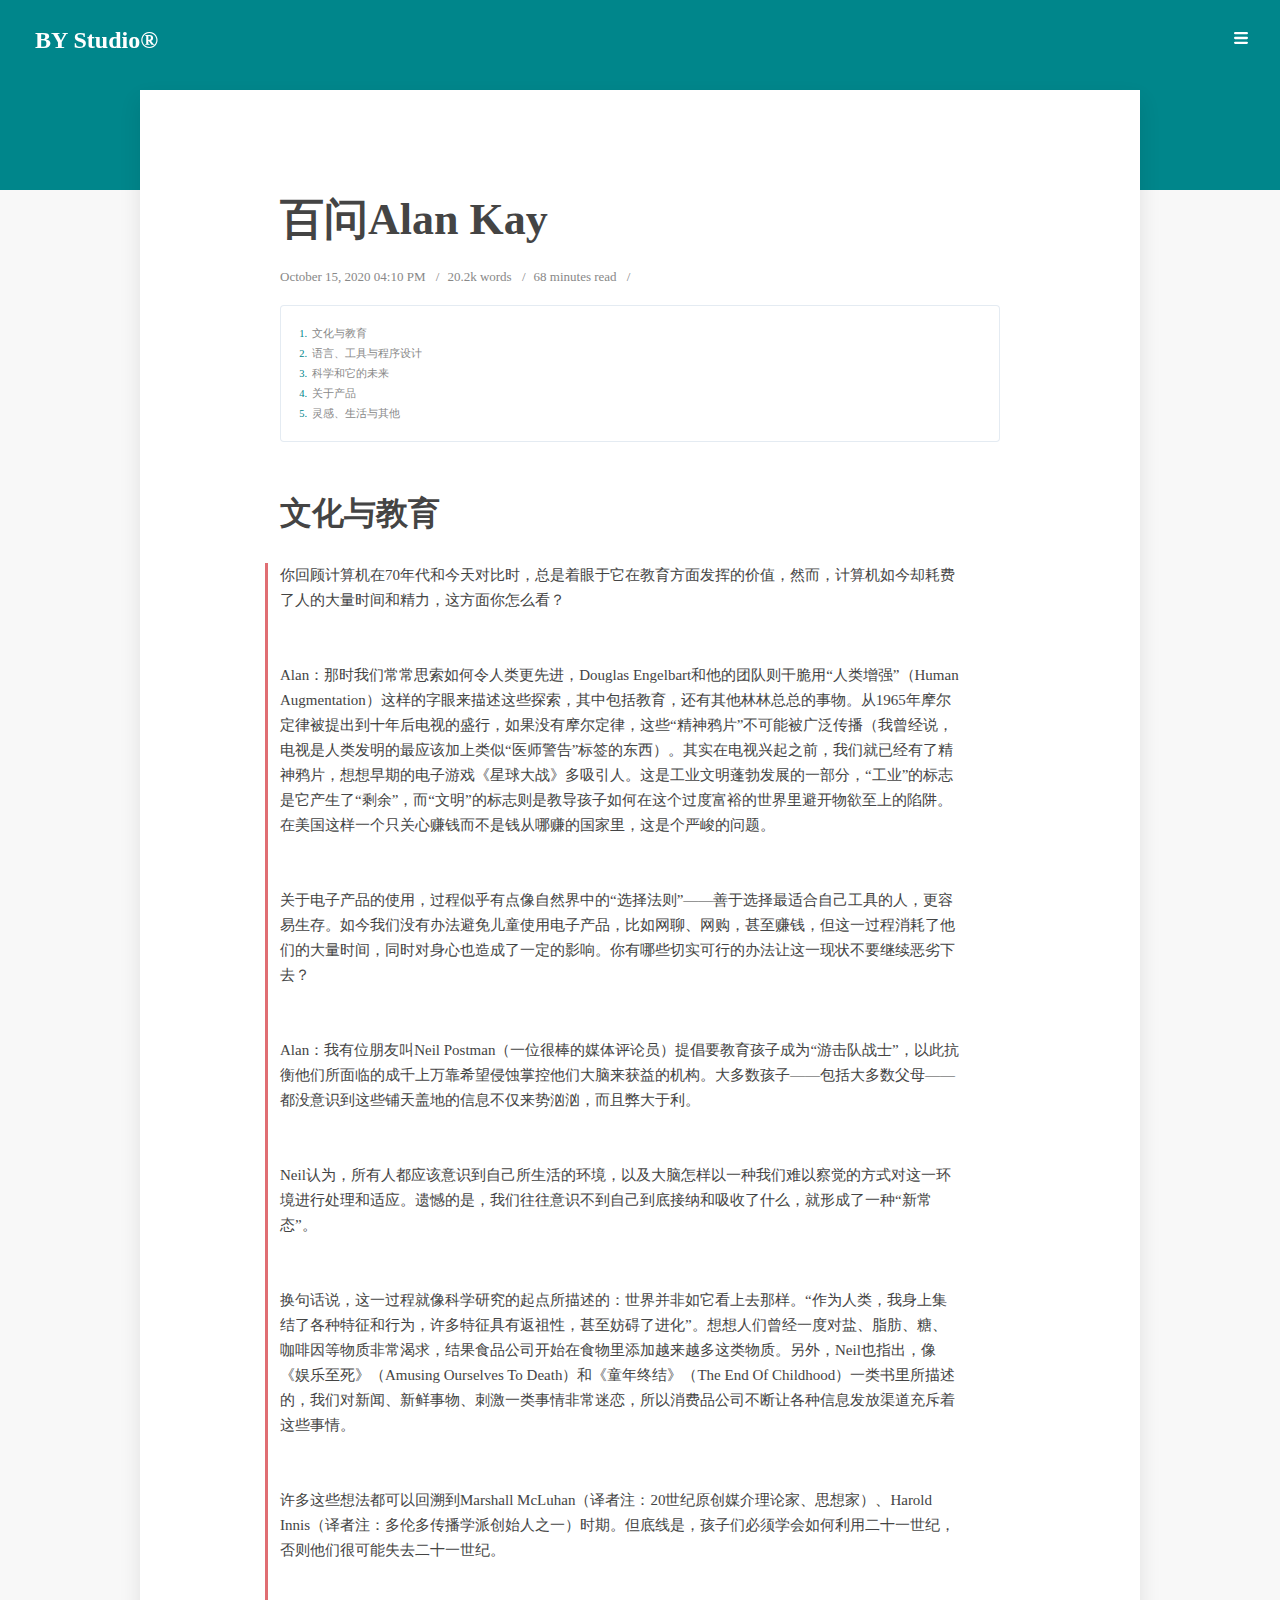
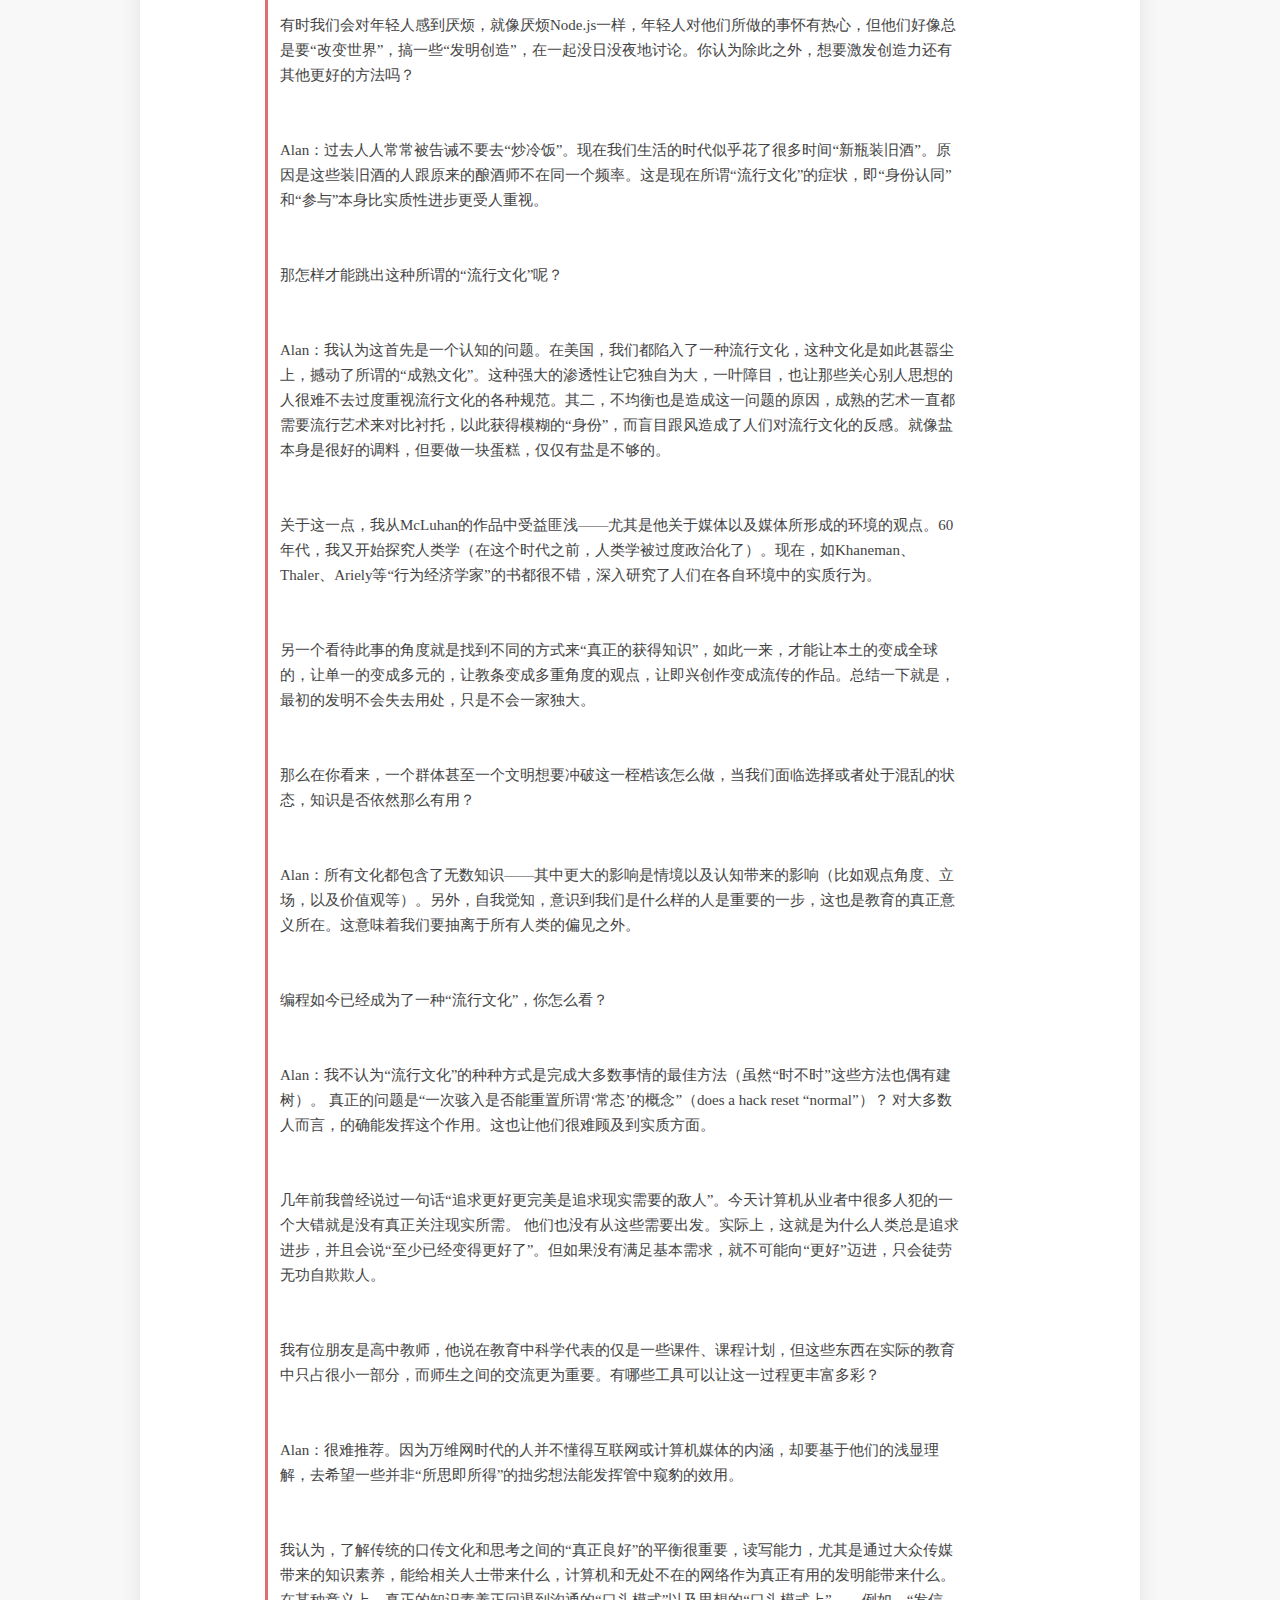
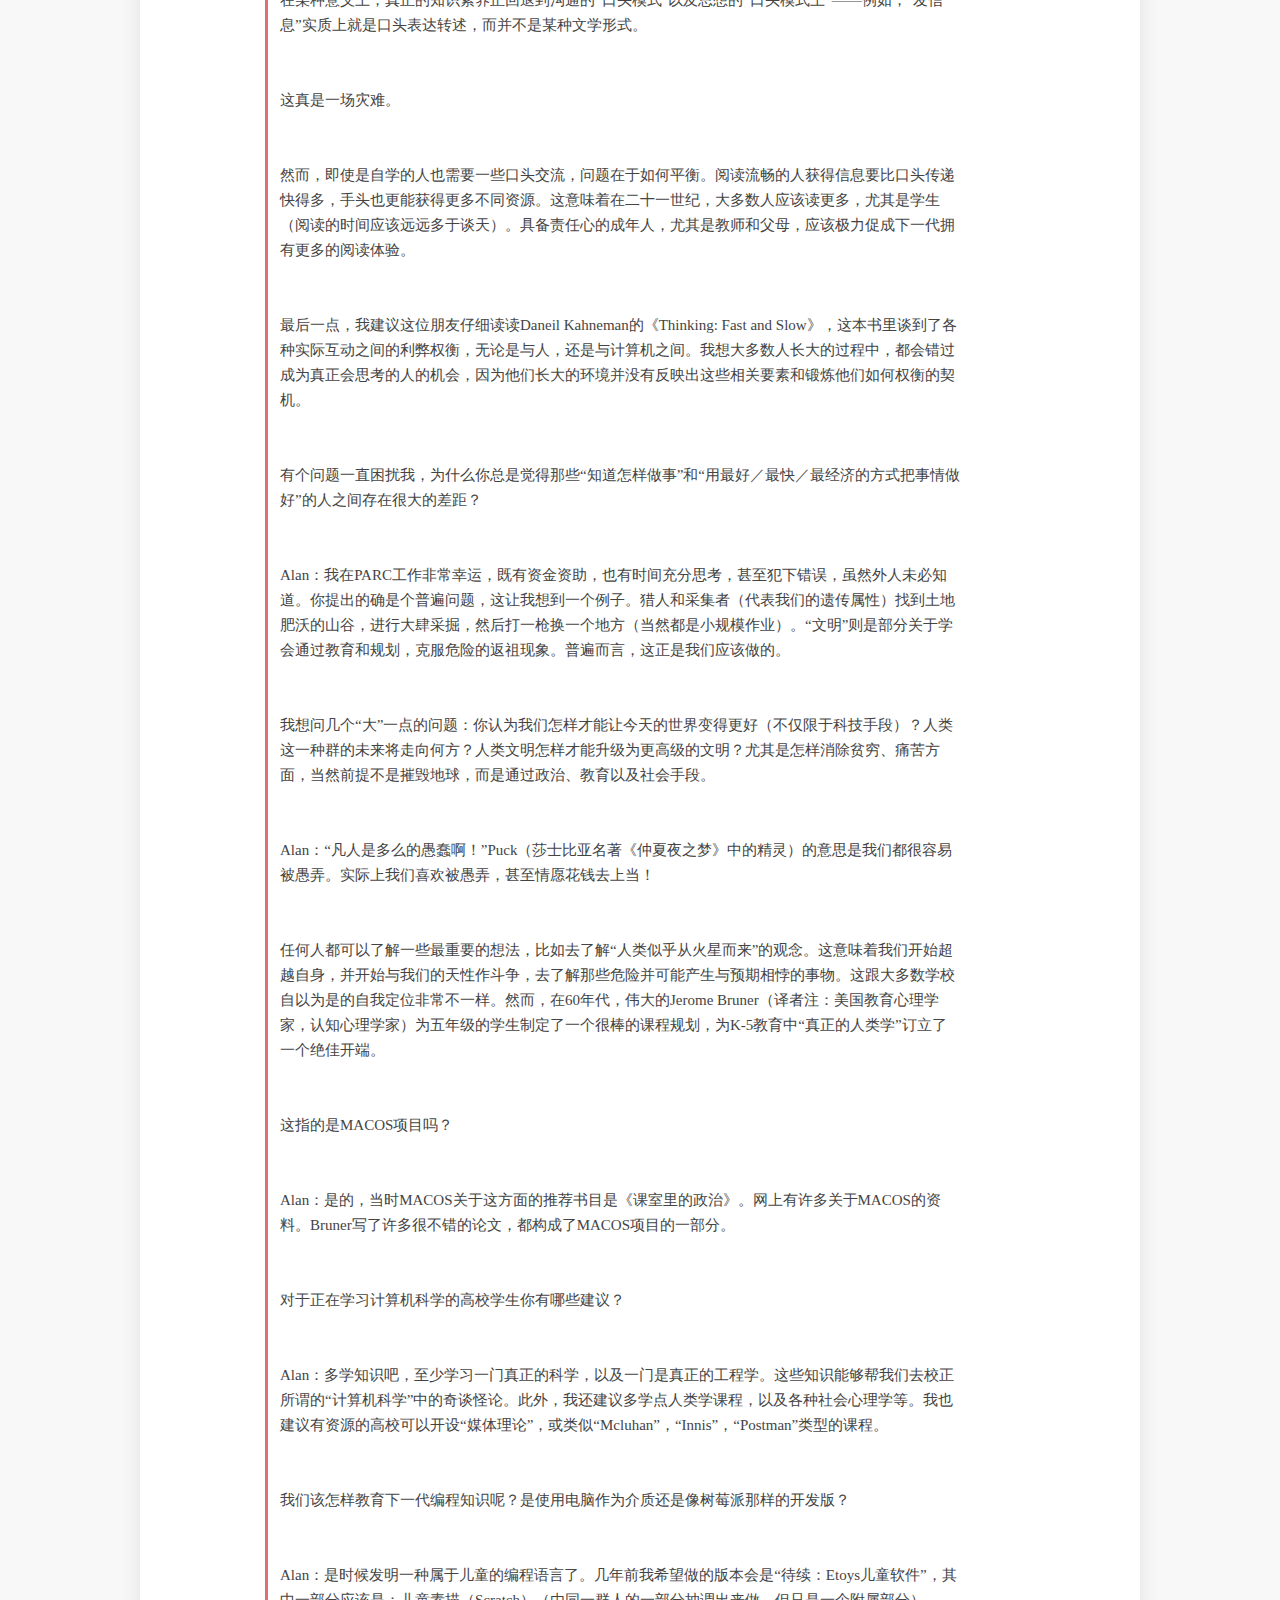
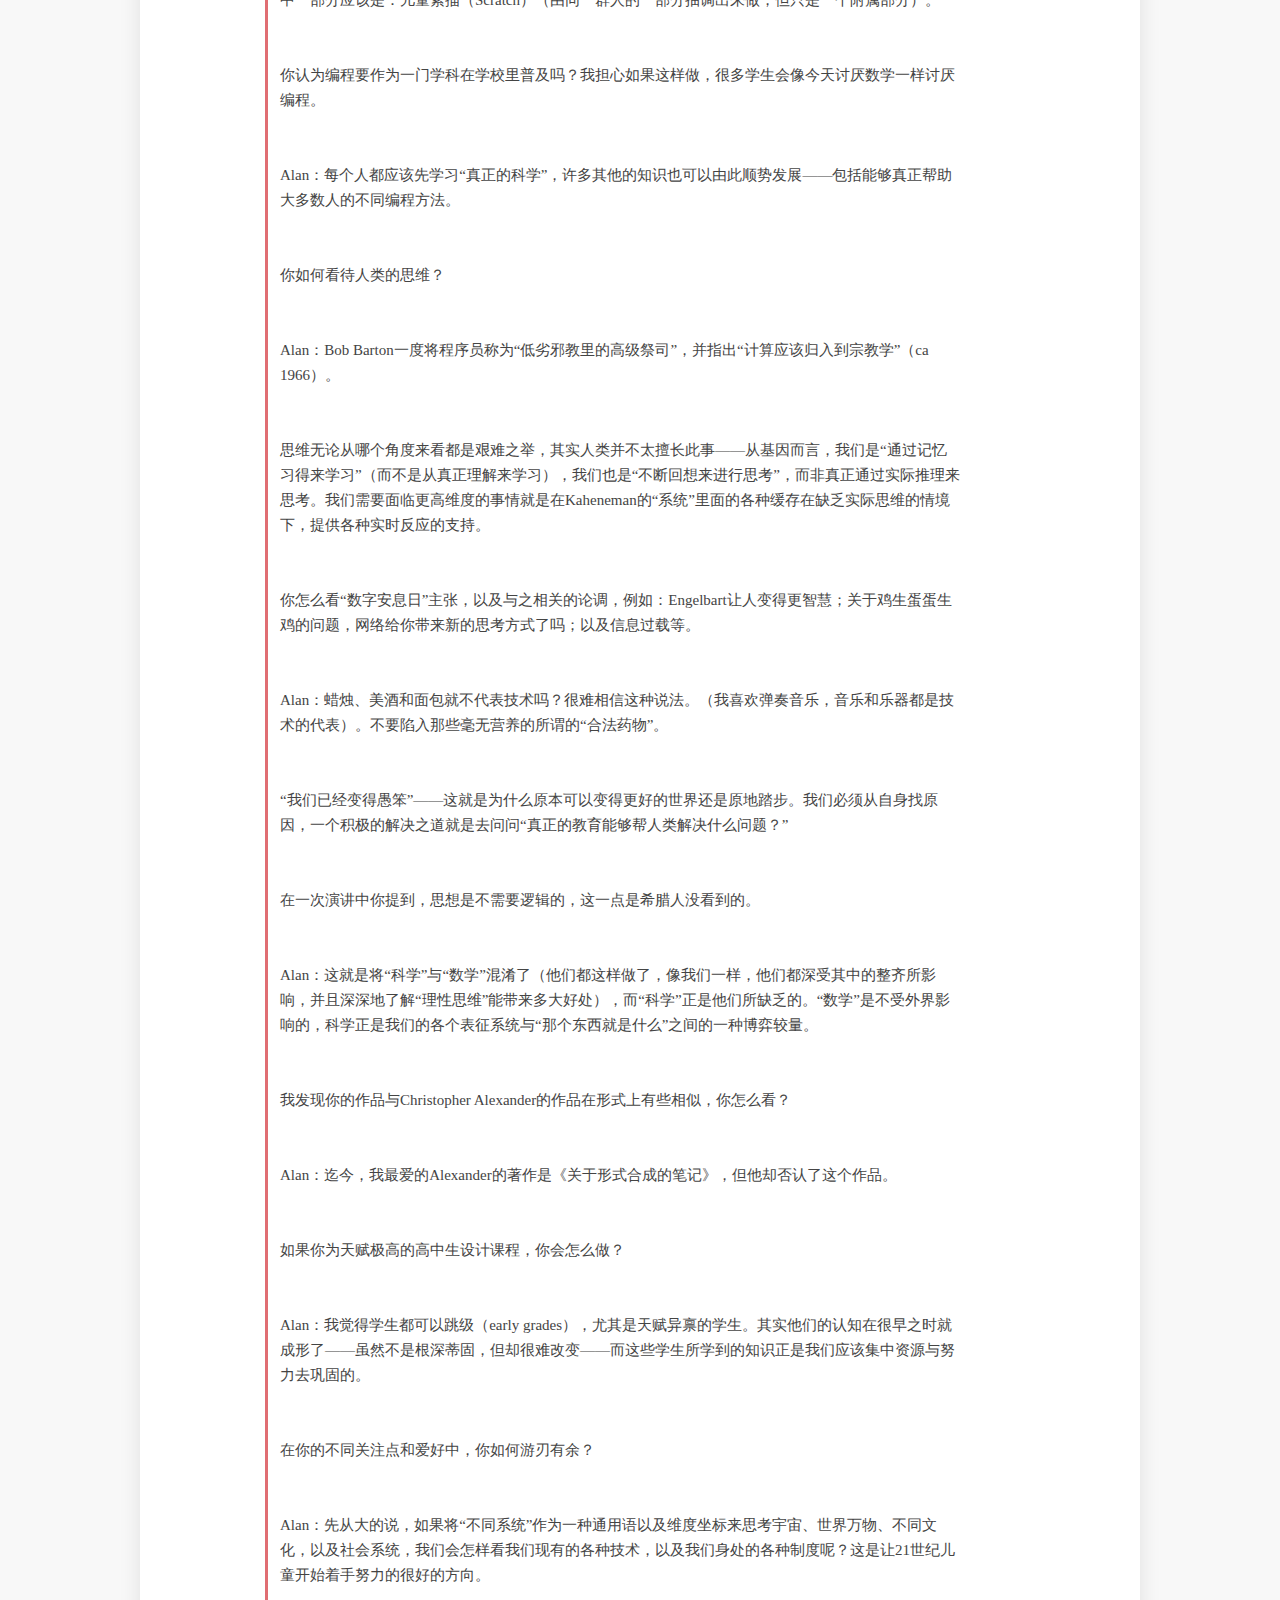
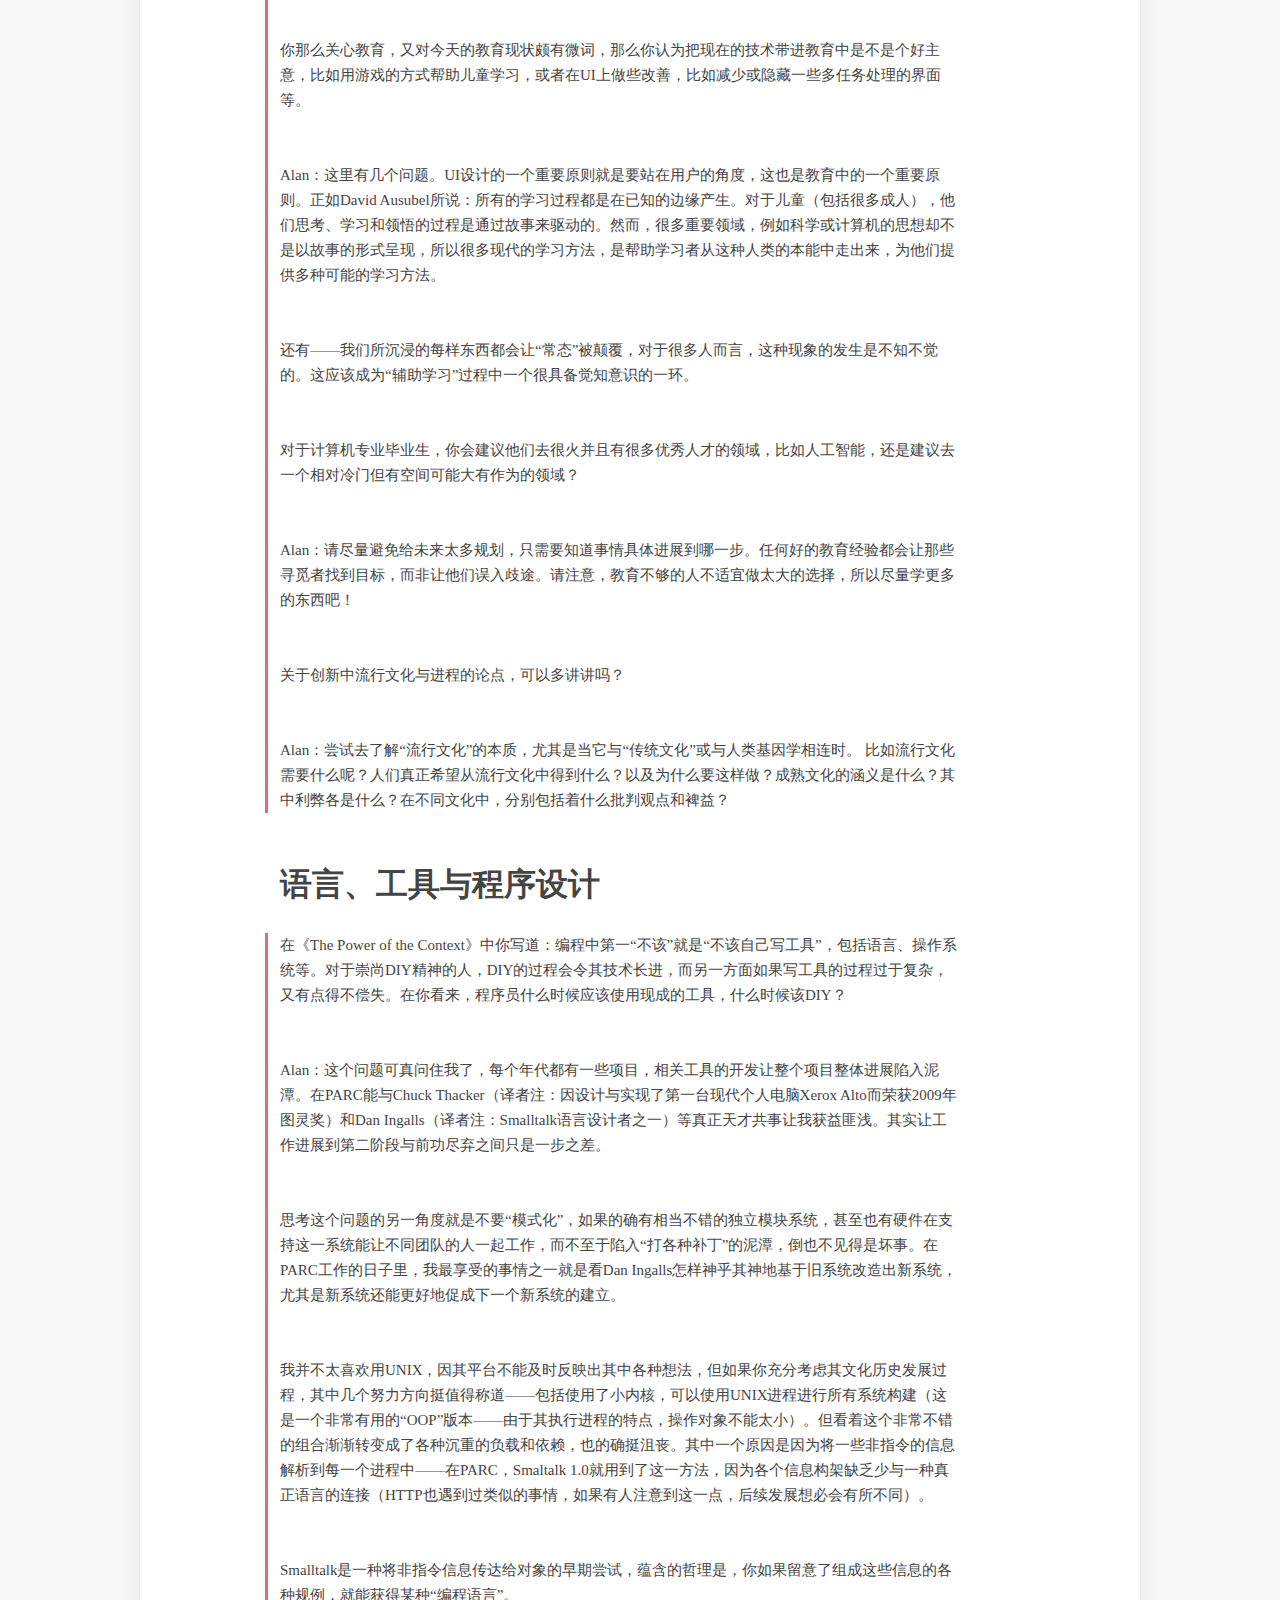
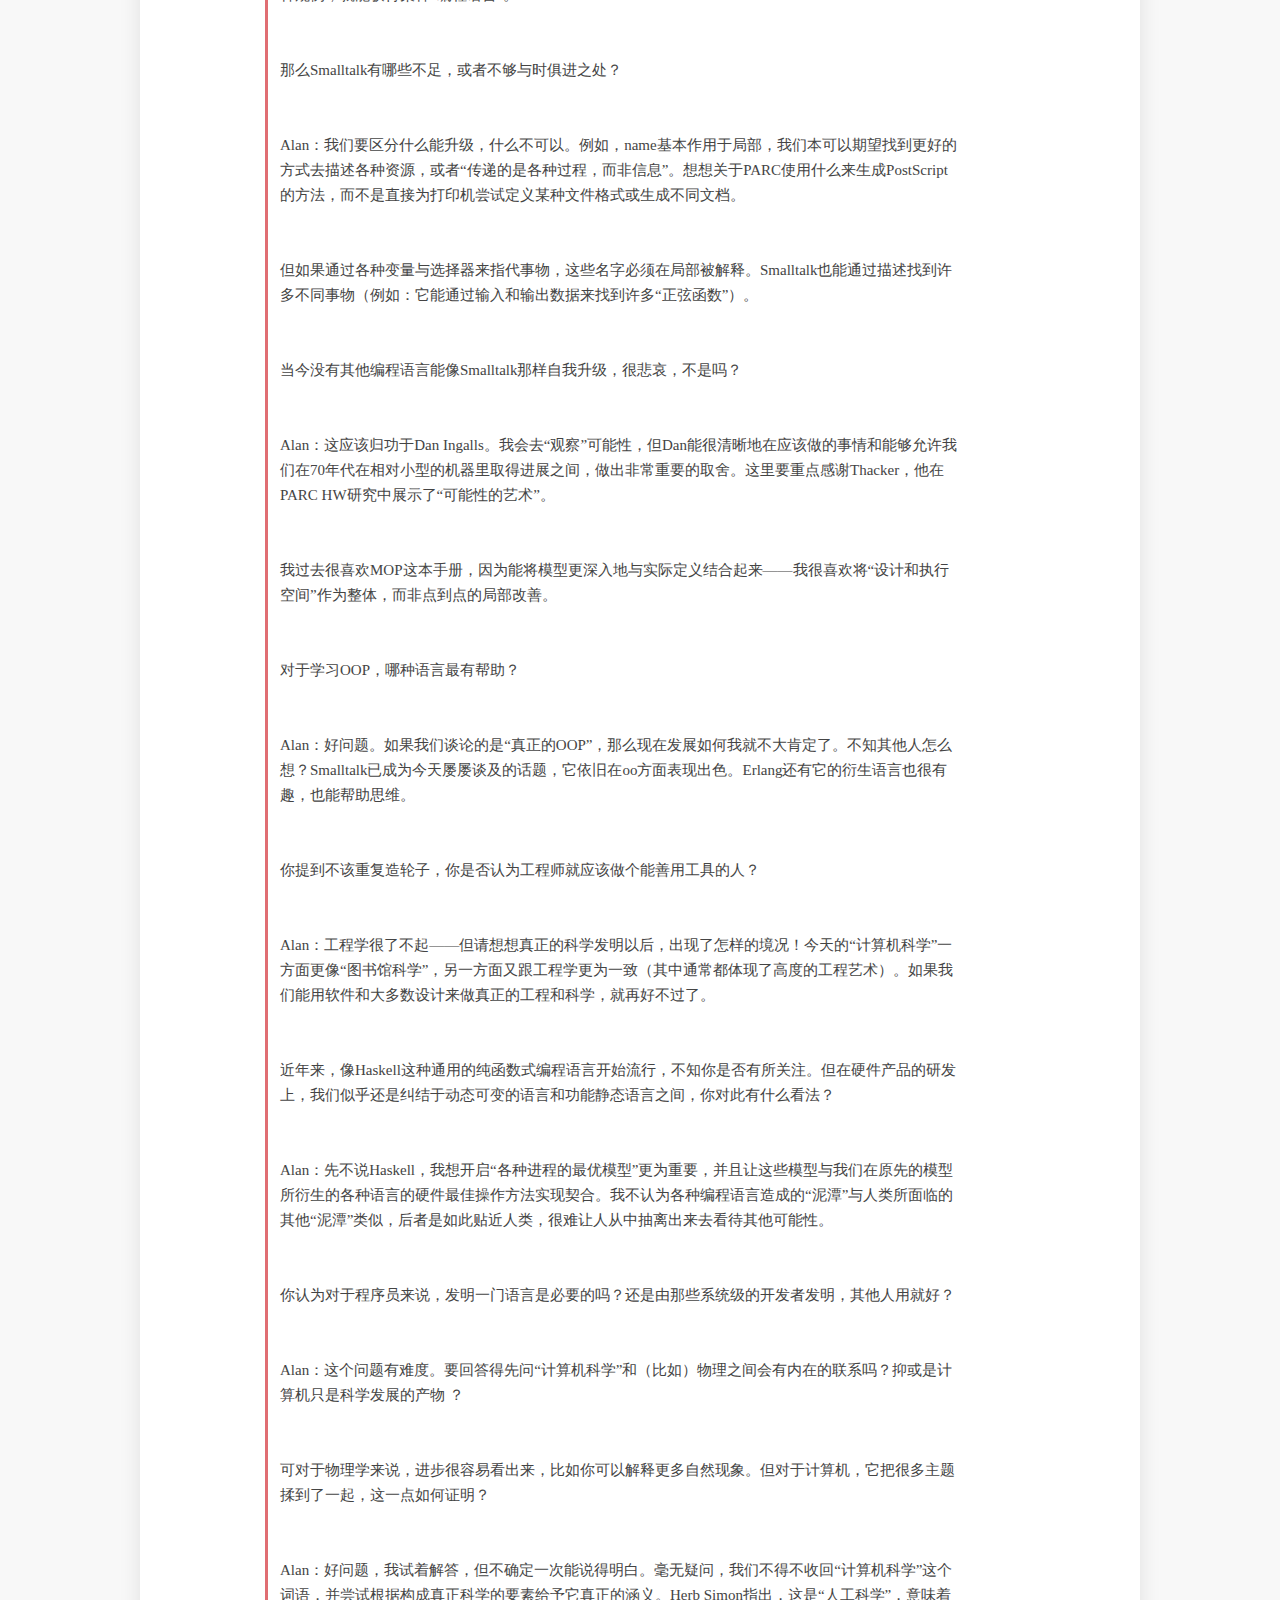
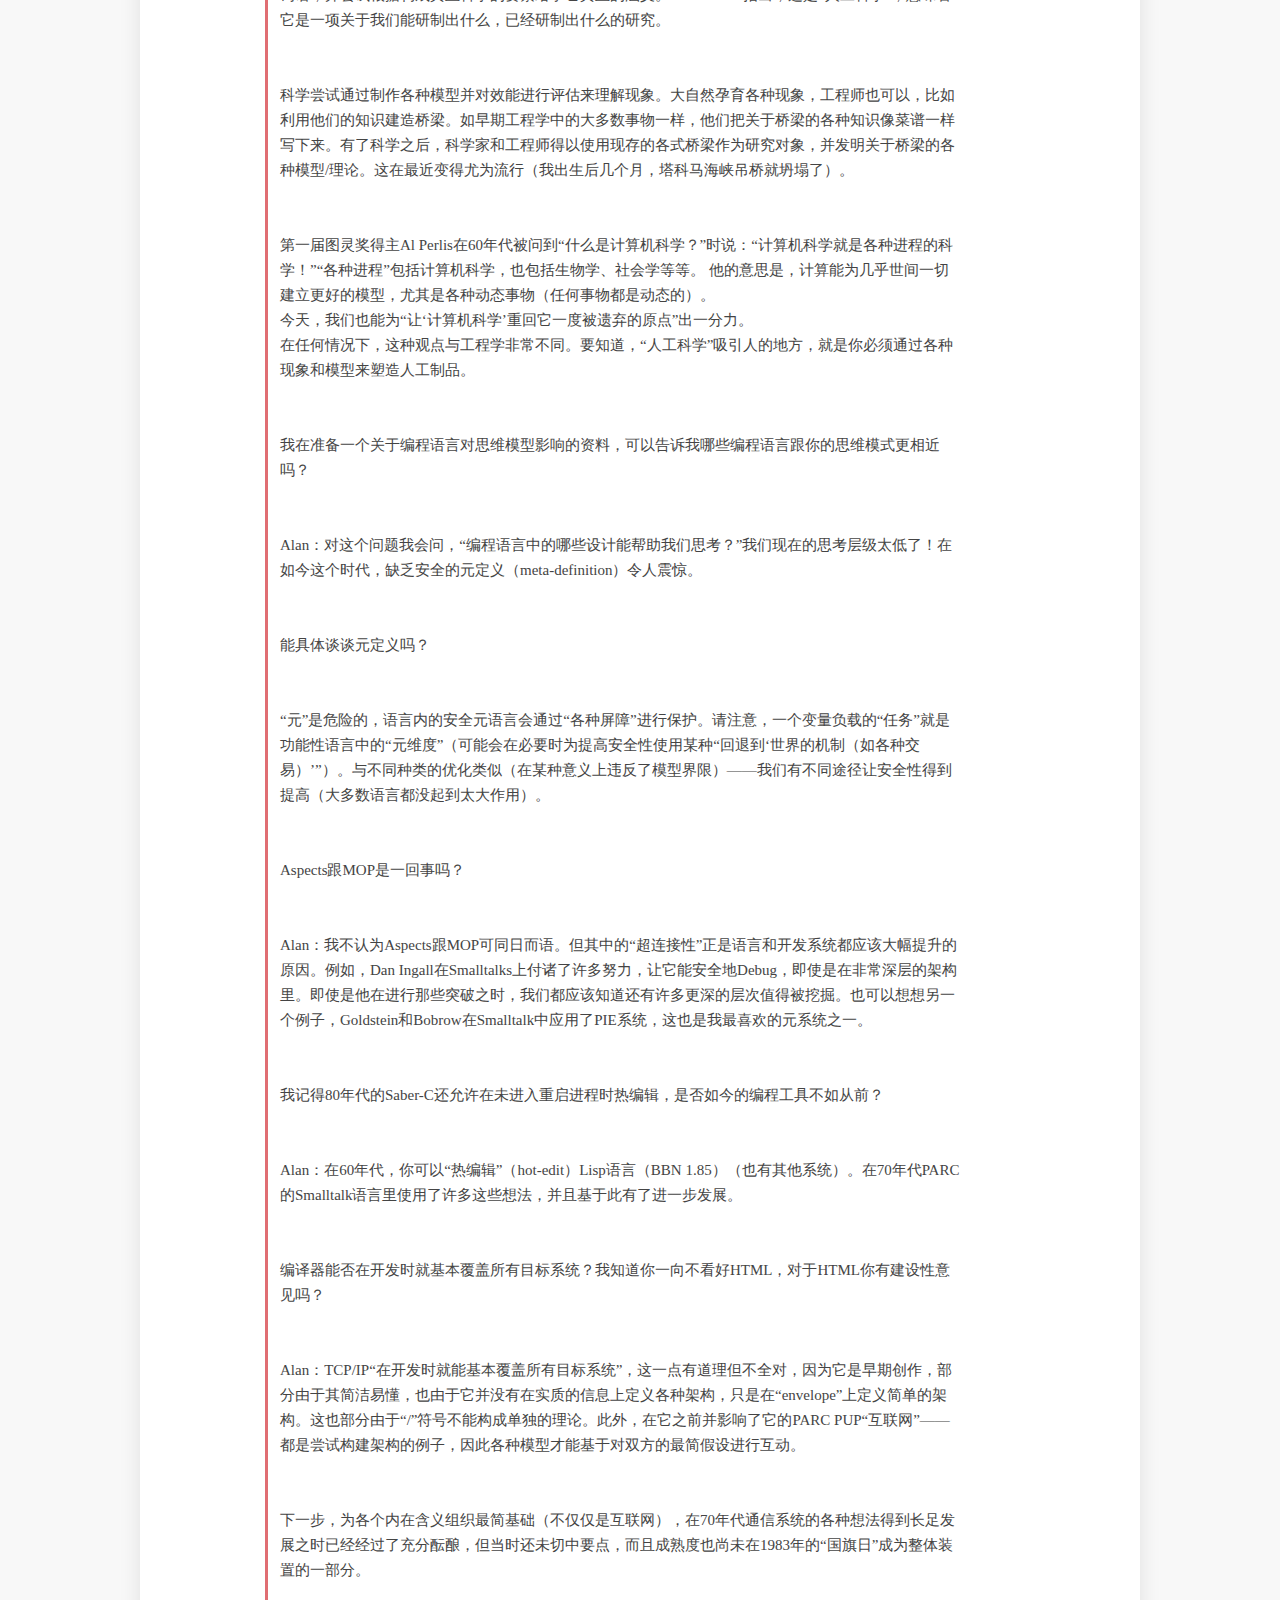
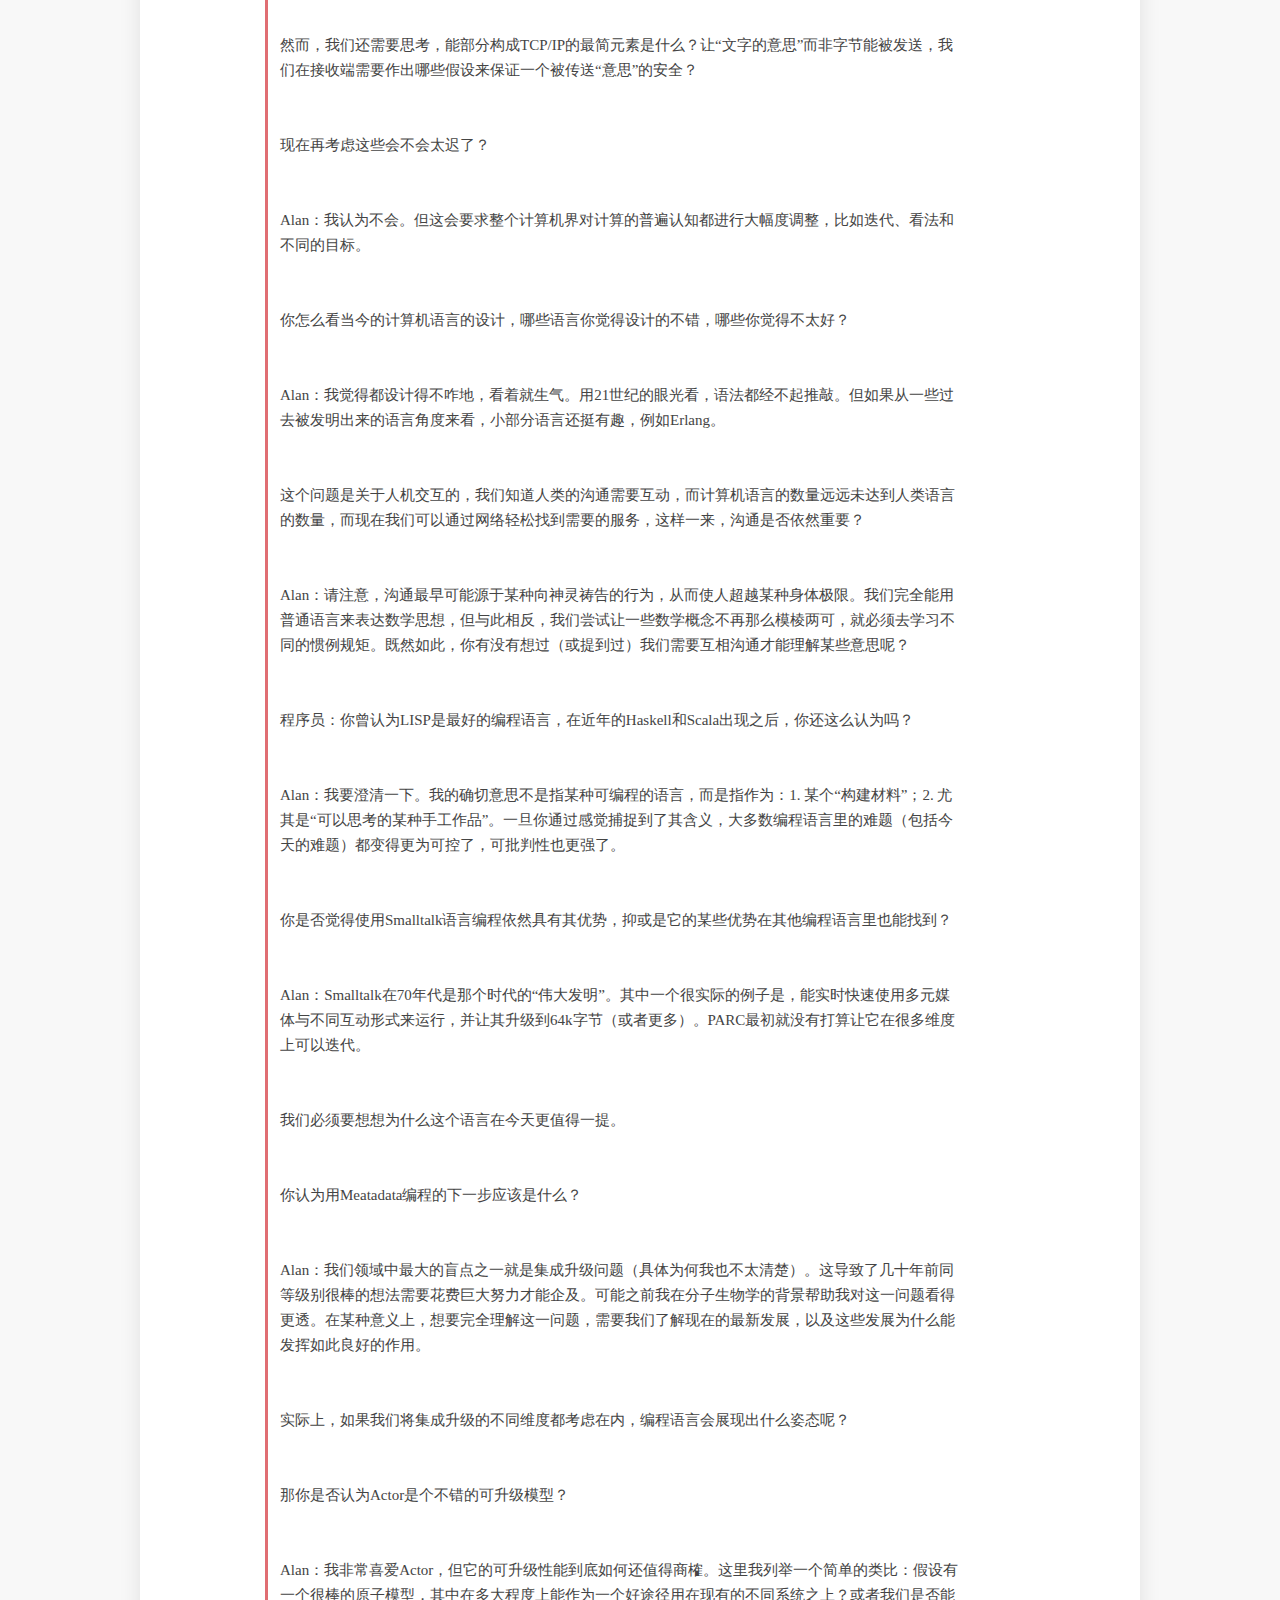
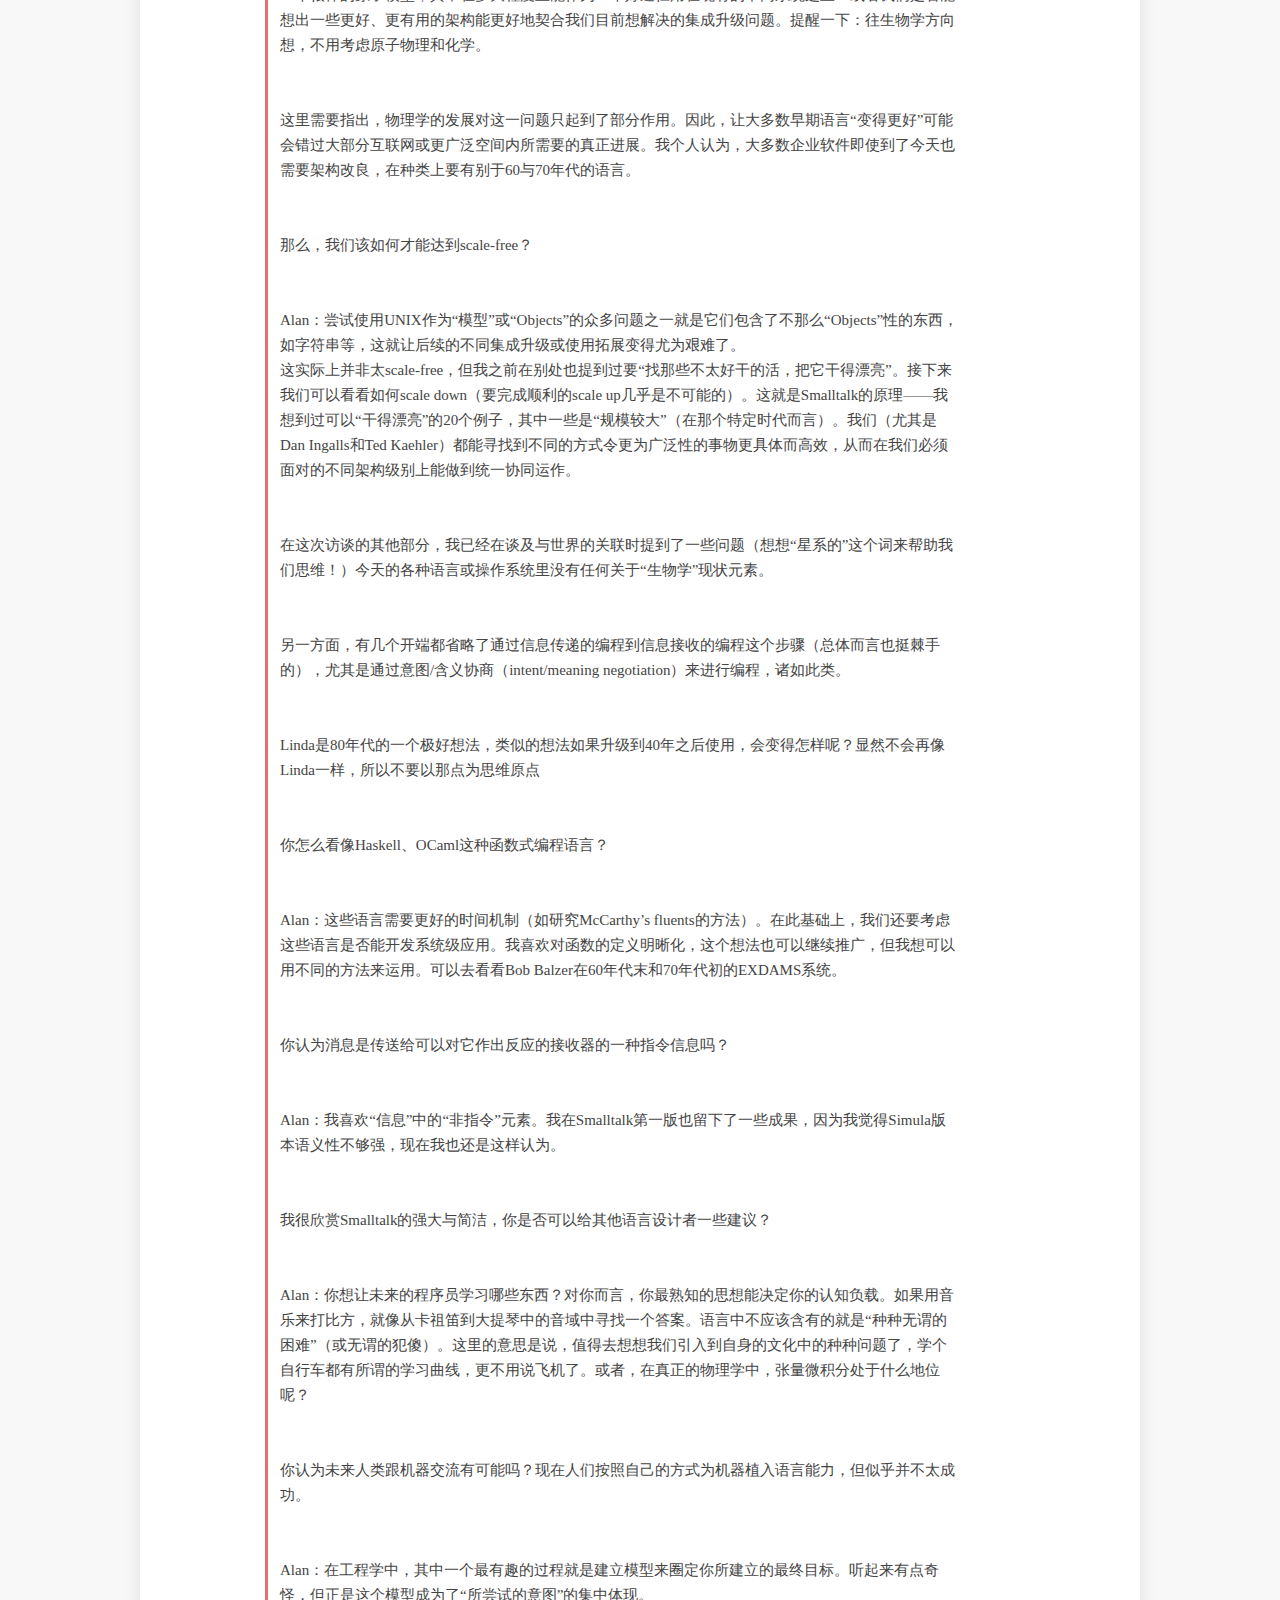
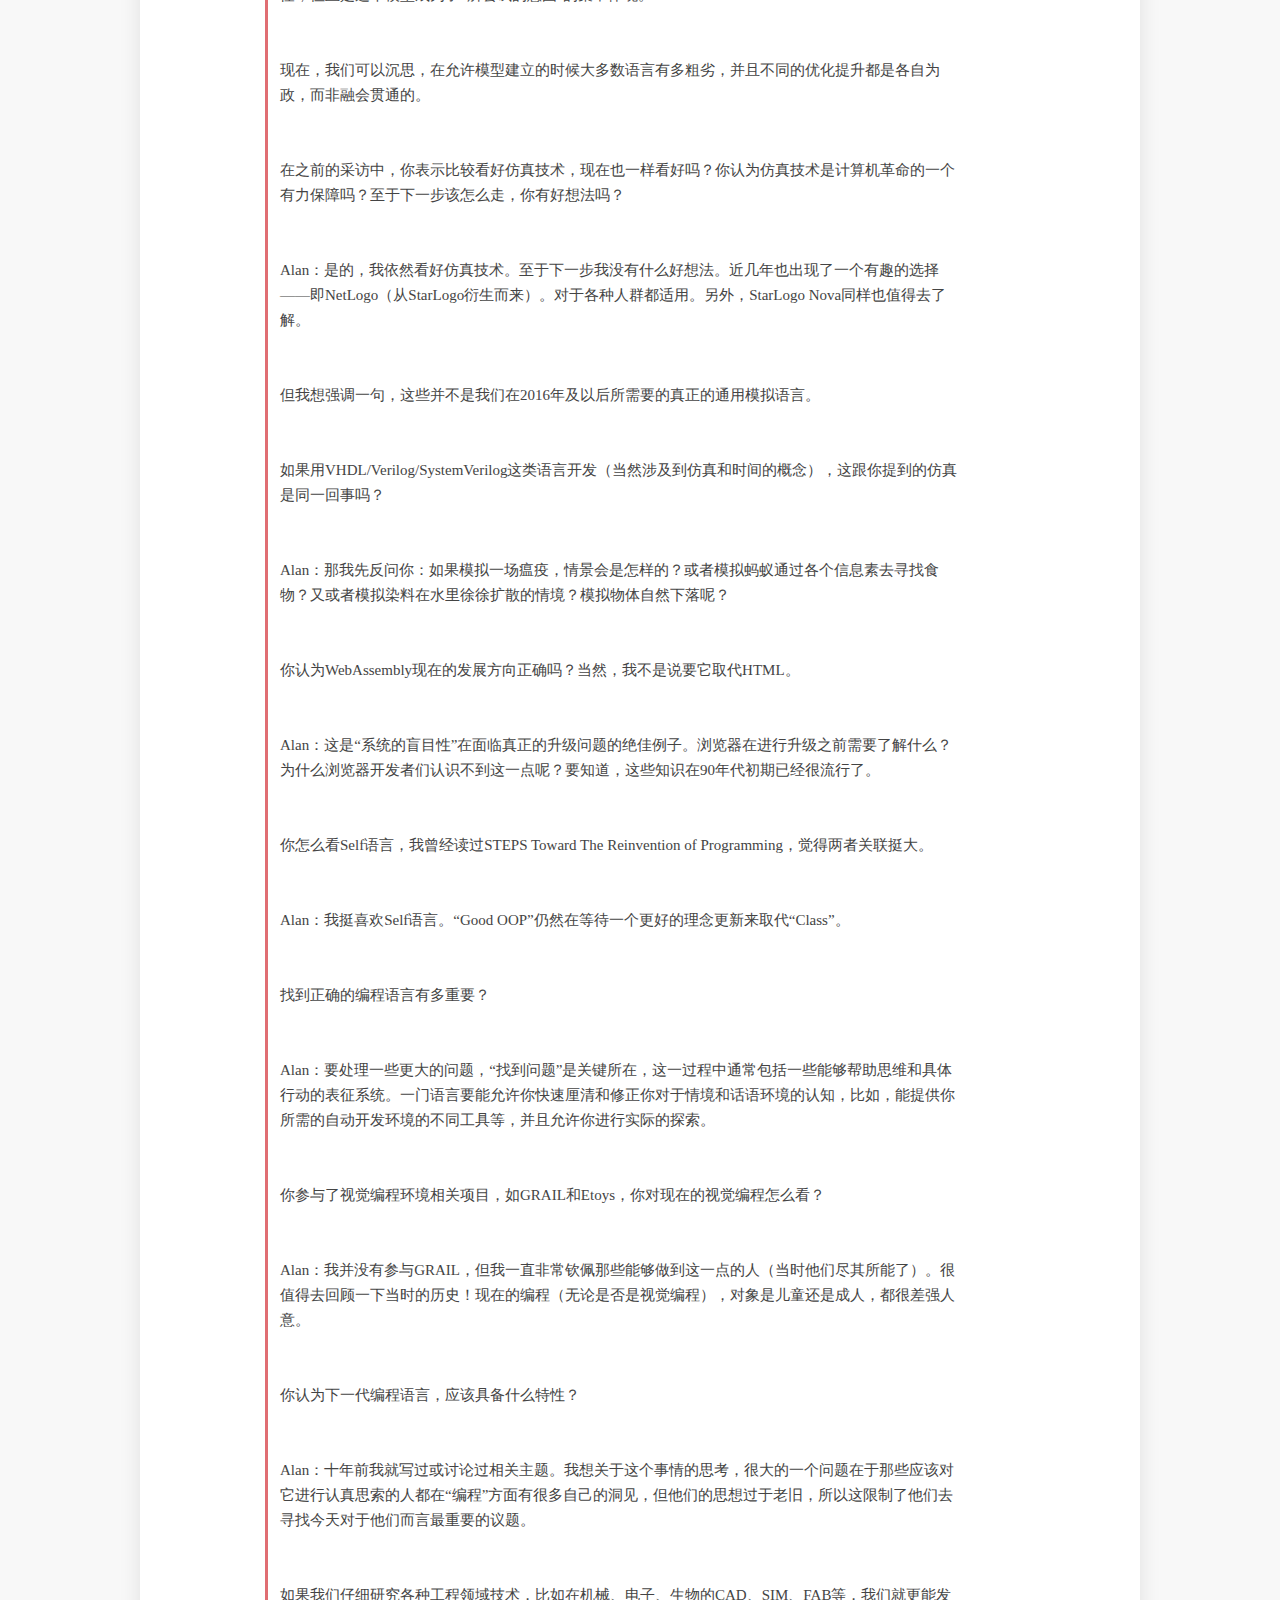
<file: 2020/10/16/百问Alan-Kay/index.html>
<!DOCTYPE html>
<html lang="en">
    <head>
        <title>百问Alan Kay</title>
<meta charset="UTF-8">
<meta name="viewport" content="width=device-width, initial-scale=1, minimum-scale=1, maximum-scale=2.0">
<link rel="stylesheet", href="/./css/style.css">
<link rel="shortcut icon", href="/./favicon.ico">
<link rel="apple-touch-icon", href="/./apple-touch-icon.png">

        
    
    <link rel='stylesheet' href="/./css/dracula.css">

    <meta name="generator" content="Hexo 5.2.0"></head>
    <body>
        <header class="al_header al_pos_fixed">
    <div class="al_header_container dis_flex_jcenter">
        <div class="al_header_container_left">
            <div class="al_header_site_title">
                <a href="/">BY Studio®</a>
            </div>
        </div>

        <div class="dis_flex_jcenter">
            <div class="al_header_setting">
                <svg class="al_header_icon">
                    <use xmlns="http://www.w3.org/2000/svg" xlink:href="/assets/svg_icons.svg#svg-menu"></use>
                </svg>
            </div>
        </div>
    </div>
</header>

        <div class="al_sidebar">

    <div class="al_sidebar_overlay al_full_cover"></div>

    <div class="al_pos_fixed al_sidebar_cnt">
        <div class="dis_flex_acenter al_sidebar_header">
            <h3>BY Studio®</h3>
            <div class="al_sidebar_close al_header_setting">
                <svg class="al_header_icon">
                    <use xmlns="http://www.w3.org/2000/svg" xlink:href="/assets/svg_icons.svg#svg-close"></use>
                </svg>
            </div>
        </div>

        <div class="al_sidebar_author_cnt">

            <div class="al_sidebar_author_info">
                <h4>BY.Burger</h4>
                <img class="al_sidebar_avatar" src="/images/avatar.gif">
                <p>&nbsp;&nbsp;&nbsp;&nbsp;Base北京市顺义区后沙峪中景江山赋，举杯邀明月，对影成三人。</br> &nbsp;&nbsp;&nbsp;&nbsp;欢迎附近/海外同学来交流学术困惑/校园生活，欢迎有识之士来愉快玩耍交流思想。如届时时间经济条件允许鄙人定带你吃顿好的。希望能给大家带来一点点正能量。</br></br>本博客科学上网(fanqiang)后可解锁评论功能。</p>
            </div>

            
                <div class="al_sidebar_contact_info">
                    <h4>GET IN TOUCH</h4>
                    <p></p>

                    <div class="dis_flex al_sidebar_social_widget">
                        
                        

                        
                        
                            <div class="al_social_icon_cnt" data_link="https://gitee.com/boyunstudio/BlogImage/raw/master/img/QRcode.jpg">
                                <svg class="al_social_icon" id="wechat">
                                    <use xmlns="http://www.w3.org/2000/svg" xlink:href="/assets/svg_icons.svg#icon_wechat"></use>
                                </svg>
                            </div>
                        

                        
                        

                        
                        

                        
                        



                        
                        

                    </div>
                </div>
            
        </div>
    </div>
</div>

        
    <div class="dis_flex_center al_lightbox_cnt al_full_cover">
        <img class="al_lightbox_img"/>
    </div>
    <div class="al_page_background dis_flex_center al_full_cover"></div>
    <div class="al_page_container">
        <div class="al_pos_ab al_fake_background"></div>
        <div class="al_main_container al_shadow al_main_page_container">
            <article class="al_article">
                <header>
                    <h1 class="al_page_title">
                        百问Alan Kay
                    </h1>
                    <div class="al_page_info dis_flex">
                        <div class="al_page_content_info">
                            October 15, 2020 04:10 PM
                        </div>

                        
                            <div class="al_page_content_info">
                                20.2k words
                            </div>
                        

                        
                            <div class="al_page_content_info">
                                68 minutes read
                            </div>
                        
                        <span class="tags"></span>
                    </div>
                </header>

                
                    <div class="al_page_content_outline">
                        <ol class="toc"><li class="toc-item toc-level-2"><a class="toc-link" href="#%E6%96%87%E5%8C%96%E4%B8%8E%E6%95%99%E8%82%B2"><span class="toc-text">文化与教育</span></a></li><li class="toc-item toc-level-2"><a class="toc-link" href="#%E8%AF%AD%E8%A8%80%E3%80%81%E5%B7%A5%E5%85%B7%E4%B8%8E%E7%A8%8B%E5%BA%8F%E8%AE%BE%E8%AE%A1"><span class="toc-text">语言、工具与程序设计</span></a></li><li class="toc-item toc-level-2"><a class="toc-link" href="#%E7%A7%91%E5%AD%A6%E5%92%8C%E5%AE%83%E7%9A%84%E6%9C%AA%E6%9D%A5"><span class="toc-text">科学和它的未来</span></a></li><li class="toc-item toc-level-2"><a class="toc-link" href="#%E5%85%B3%E4%BA%8E%E4%BA%A7%E5%93%81"><span class="toc-text">关于产品</span></a></li><li class="toc-item toc-level-2"><a class="toc-link" href="#%E7%81%B5%E6%84%9F%E3%80%81%E7%94%9F%E6%B4%BB%E4%B8%8E%E5%85%B6%E4%BB%96"><span class="toc-text">灵感、生活与其他</span></a></li></ol>
                    </div>
                

                
                <section id="post-body">
                    <h2 id="文化与教育"><a href="#文化与教育" class="headerlink" title="文化与教育"></a>文化与教育</h2><blockquote>
<p>你回顾计算机在70年代和今天对比时，总是着眼于它在教育方面发挥的价值，然而，计算机如今却耗费了人的大量时间和精力，这方面你怎么看？</br></br><br>Alan：那时我们常常思索如何令人类更先进，Douglas Engelbart和他的团队则干脆用“人类增强”（Human Augmentation）这样的字眼来描述这些探索，其中包括教育，还有其他林林总总的事物。从1965年摩尔定律被提出到十年后电视的盛行，如果没有摩尔定律，这些“精神鸦片”不可能被广泛传播（我曾经说，电视是人类发明的最应该加上类似“医师警告”标签的东西）。其实在电视兴起之前，我们就已经有了精神鸦片，想想早期的电子游戏《星球大战》多吸引人。这是工业文明蓬勃发展的一部分，“工业”的标志是它产生了“剩余”，而“文明”的标志则是教导孩子如何在这个过度富裕的世界里避开物欲至上的陷阱。在美国这样一个只关心赚钱而不是钱从哪赚的国家里，这是个严峻的问题。</br></br><br>关于电子产品的使用，过程似乎有点像自然界中的“选择法则”——善于选择最适合自己工具的人，更容易生存。如今我们没有办法避免儿童使用电子产品，比如网聊、网购，甚至赚钱，但这一过程消耗了他们的大量时间，同时对身心也造成了一定的影响。你有哪些切实可行的办法让这一现状不要继续恶劣下去？</br></br><br>Alan：我有位朋友叫Neil Postman（一位很棒的媒体评论员）提倡要教育孩子成为“游击队战士”，以此抗衡他们所面临的成千上万靠希望侵蚀掌控他们大脑来获益的机构。大多数孩子——包括大多数父母——都没意识到这些铺天盖地的信息不仅来势汹汹，而且弊大于利。</br></br><br>Neil认为，所有人都应该意识到自己所生活的环境，以及大脑怎样以一种我们难以察觉的方式对这一环境进行处理和适应。遗憾的是，我们往往意识不到自己到底接纳和吸收了什么，就形成了一种“新常态”。</br></br><br>换句话说，这一过程就像科学研究的起点所描述的：世界并非如它看上去那样。“作为人类，我身上集结了各种特征和行为，许多特征具有返祖性，甚至妨碍了进化”。想想人们曾经一度对盐、脂肪、糖、咖啡因等物质非常渴求，结果食品公司开始在食物里添加越来越多这类物质。另外，Neil也指出，像《娱乐至死》（Amusing Ourselves To Death）和《童年终结》（The End Of Childhood）一类书里所描述的，我们对新闻、新鲜事物、刺激一类事情非常迷恋，所以消费品公司不断让各种信息发放渠道充斥着这些事情。</br></br><br>许多这些想法都可以回溯到Marshall McLuhan（译者注：20世纪原创媒介理论家、思想家）、Harold Innis（译者注：多伦多传播学派创始人之一）时期。但底线是，孩子们必须学会如何利用二十一世纪，否则他们很可能失去二十一世纪。</br></br><br>有时我们会对年轻人感到厌烦，就像厌烦Node.js一样，年轻人对他们所做的事怀有热心，但他们好像总是要“改变世界”，搞一些“发明创造”，在一起没日没夜地讨论。你认为除此之外，想要激发创造力还有其他更好的方法吗？</br></br><br>Alan：过去人人常常被告诫不要去“炒冷饭”。现在我们生活的时代似乎花了很多时间“新瓶装旧酒”。原因是这些装旧酒的人跟原来的酿酒师不在同一个频率。这是现在所谓“流行文化”的症状，即“身份认同”和“参与”本身比实质性进步更受人重视。</br></br><br>那怎样才能跳出这种所谓的“流行文化”呢？</br></br><br>Alan：我认为这首先是一个认知的问题。在美国，我们都陷入了一种流行文化，这种文化是如此甚嚣尘上，撼动了所谓的“成熟文化”。这种强大的渗透性让它独自为大，一叶障目，也让那些关心别人思想的人很难不去过度重视流行文化的各种规范。其二，不均衡也是造成这一问题的原因，成熟的艺术一直都需要流行艺术来对比衬托，以此获得模糊的“身份”，而盲目跟风造成了人们对流行文化的反感。就像盐本身是很好的调料，但要做一块蛋糕，仅仅有盐是不够的。</br></br><br>关于这一点，我从McLuhan的作品中受益匪浅——尤其是他关于媒体以及媒体所形成的环境的观点。60年代，我又开始探究人类学（在这个时代之前，人类学被过度政治化了）。现在，如Khaneman、Thaler、Ariely等“行为经济学家”的书都很不错，深入研究了人们在各自环境中的实质行为。</br></br><br>另一个看待此事的角度就是找到不同的方式来“真正的获得知识”，如此一来，才能让本土的变成全球的，让单一的变成多元的，让教条变成多重角度的观点，让即兴创作变成流传的作品。总结一下就是，最初的发明不会失去用处，只是不会一家独大。</br></br><br>那么在你看来，一个群体甚至一个文明想要冲破这一桎梏该怎么做，当我们面临选择或者处于混乱的状态，知识是否依然那么有用？</br></br><br>Alan：所有文化都包含了无数知识——其中更大的影响是情境以及认知带来的影响（比如观点角度、立场，以及价值观等）。另外，自我觉知，意识到我们是什么样的人是重要的一步，这也是教育的真正意义所在。这意味着我们要抽离于所有人类的偏见之外。</br></br><br>编程如今已经成为了一种“流行文化”，你怎么看？</br></br><br>Alan：我不认为“流行文化”的种种方式是完成大多数事情的最佳方法（虽然“时不时”这些方法也偶有建树）。 真正的问题是“一次骇入是否能重置所谓‘常态’的概念”（does a hack reset “normal”）？ 对大多数人而言，的确能发挥这个作用。这也让他们很难顾及到实质方面。</br></br><br>几年前我曾经说过一句话“追求更好更完美是追求现实需要的敌人”。今天计算机从业者中很多人犯的一个大错就是没有真正关注现实所需。 他们也没有从这些需要出发。实际上，这就是为什么人类总是追求进步，并且会说“至少已经变得更好了”。但如果没有满足基本需求，就不可能向“更好”迈进，只会徒劳无功自欺欺人。</br></br><br>我有位朋友是高中教师，他说在教育中科学代表的仅是一些课件、课程计划，但这些东西在实际的教育中只占很小一部分，而师生之间的交流更为重要。有哪些工具可以让这一过程更丰富多彩？</br></br><br>Alan：很难推荐。因为万维网时代的人并不懂得互联网或计算机媒体的内涵，却要基于他们的浅显理解，去希望一些并非“所思即所得”的拙劣想法能发挥管中窥豹的效用。</br></br><br>我认为，了解传统的口传文化和思考之间的“真正良好”的平衡很重要，读写能力，尤其是通过大众传媒带来的知识素养，能给相关人士带来什么，计算机和无处不在的网络作为真正有用的发明能带来什么。在某种意义上，真正的知识素养正回退到沟通的“口头模式”以及思想的“口头模式上”——例如，“发信息”实质上就是口头表达转述，而并不是某种文学形式。</br></br><br>这真是一场灾难。</br></br><br>然而，即使是自学的人也需要一些口头交流，问题在于如何平衡。阅读流畅的人获得信息要比口头传递快得多，手头也更能获得更多不同资源。这意味着在二十一世纪，大多数人应该读更多，尤其是学生（阅读的时间应该远远多于谈天）。具备责任心的成年人，尤其是教师和父母，应该极力促成下一代拥有更多的阅读体验。</br></br><br>最后一点，我建议这位朋友仔细读读Daneil Kahneman的《Thinking: Fast and Slow》，这本书里谈到了各种实际互动之间的利弊权衡，无论是与人，还是与计算机之间。我想大多数人长大的过程中，都会错过成为真正会思考的人的机会，因为他们长大的环境并没有反映出这些相关要素和锻炼他们如何权衡的契机。</br></br><br>有个问题一直困扰我，为什么你总是觉得那些“知道怎样做事”和“用最好／最快／最经济的方式把事情做好”的人之间存在很大的差距？</br></br><br>Alan：我在PARC工作非常幸运，既有资金资助，也有时间充分思考，甚至犯下错误，虽然外人未必知道。你提出的确是个普遍问题，这让我想到一个例子。猎人和采集者（代表我们的遗传属性）找到土地肥沃的山谷，进行大肆采掘，然后打一枪换一个地方（当然都是小规模作业）。“文明”则是部分关于学会通过教育和规划，克服危险的返祖现象。普遍而言，这正是我们应该做的。</br></br><br>我想问几个“大”一点的问题：你认为我们怎样才能让今天的世界变得更好（不仅限于科技手段）？人类这一种群的未来将走向何方？人类文明怎样才能升级为更高级的文明？尤其是怎样消除贫穷、痛苦方面，当然前提不是摧毁地球，而是通过政治、教育以及社会手段。</br></br><br>Alan：“凡人是多么的愚蠢啊！”Puck（莎士比亚名著《仲夏夜之梦》中的精灵）的意思是我们都很容易被愚弄。实际上我们喜欢被愚弄，甚至情愿花钱去上当！</br></br><br>任何人都可以了解一些最重要的想法，比如去了解“人类似乎从火星而来”的观念。这意味着我们开始超越自身，并开始与我们的天性作斗争，去了解那些危险并可能产生与预期相悖的事物。这跟大多数学校自以为是的自我定位非常不一样。然而，在60年代，伟大的Jerome Bruner（译者注：美国教育心理学家，认知心理学家）为五年级的学生制定了一个很棒的课程规划，为K-5教育中“真正的人类学”订立了一个绝佳开端。</br></br><br>这指的是MACOS项目吗？</br></br><br>Alan：是的，当时MACOS关于这方面的推荐书目是《课室里的政治》。网上有许多关于MACOS的资料。Bruner写了许多很不错的论文，都构成了MACOS项目的一部分。</br></br><br>对于正在学习计算机科学的高校学生你有哪些建议？</br></br><br>Alan：多学知识吧，至少学习一门真正的科学，以及一门是真正的工程学。这些知识能够帮我们去校正所谓的“计算机科学”中的奇谈怪论。此外，我还建议多学点人类学课程，以及各种社会心理学等。我也建议有资源的高校可以开设“媒体理论”，或类似“Mcluhan”，“Innis”，“Postman”类型的课程。</br></br><br>我们该怎样教育下一代编程知识呢？是使用电脑作为介质还是像树莓派那样的开发版？</br></br><br>Alan：是时候发明一种属于儿童的编程语言了。几年前我希望做的版本会是“待续：Etoys儿童软件”，其中一部分应该是：儿童素描（Scratch）（由同一群人的一部分抽调出来做，但只是一个附属部分）。</br></br><br>你认为编程要作为一门学科在学校里普及吗？我担心如果这样做，很多学生会像今天讨厌数学一样讨厌编程。</br></br><br>Alan：每个人都应该先学习“真正的科学”，许多其他的知识也可以由此顺势发展——包括能够真正帮助大多数人的不同编程方法。</br></br><br>你如何看待人类的思维？</br></br><br>Alan：Bob Barton一度将程序员称为“低劣邪教里的高级祭司”，并指出“计算应该归入到宗教学”（ca 1966）。</br></br><br>思维无论从哪个角度来看都是艰难之举，其实人类并不太擅长此事——从基因而言，我们是“通过记忆习得来学习”（而不是从真正理解来学习），我们也是“不断回想来进行思考”，而非真正通过实际推理来思考。我们需要面临更高维度的事情就是在Kaheneman的“系统”里面的各种缓存在缺乏实际思维的情境下，提供各种实时反应的支持。</br></br><br>你怎么看“数字安息日”主张，以及与之相关的论调，例如：Engelbart让人变得更智慧；关于鸡生蛋蛋生鸡的问题，网络给你带来新的思考方式了吗；以及信息过载等。</br></br><br>Alan：蜡烛、美酒和面包就不代表技术吗？很难相信这种说法。（我喜欢弹奏音乐，音乐和乐器都是技术的代表）。不要陷入那些毫无营养的所谓的“合法药物”。</br></br><br>“我们已经变得愚笨”——这就是为什么原本可以变得更好的世界还是原地踏步。我们必须从自身找原因，一个积极的解决之道就是去问问“真正的教育能够帮人类解决什么问题？”</br></br><br>在一次演讲中你提到，思想是不需要逻辑的，这一点是希腊人没看到的。</br></br><br>Alan：这就是将“科学”与“数学”混淆了（他们都这样做了，像我们一样，他们都深受其中的整齐所影响，并且深深地了解“理性思维”能带来多大好处），而“科学”正是他们所缺乏的。“数学”是不受外界影响的，科学正是我们的各个表征系统与“那个东西就是什么”之间的一种博弈较量。</br></br><br>我发现你的作品与Christopher Alexander的作品在形式上有些相似，你怎么看？</br></br><br>Alan：迄今，我最爱的Alexander的著作是《关于形式合成的笔记》，但他却否认了这个作品。</br></br><br>如果你为天赋极高的高中生设计课程，你会怎么做？</br></br><br>Alan：我觉得学生都可以跳级（early grades），尤其是天赋异禀的学生。其实他们的认知在很早之时就成形了——虽然不是根深蒂固，但却很难改变——而这些学生所学到的知识正是我们应该集中资源与努力去巩固的。</br></br><br>在你的不同关注点和爱好中，你如何游刃有余？</br></br><br>Alan：先从大的说，如果将“不同系统”作为一种通用语以及维度坐标来思考宇宙、世界万物、不同文化，以及社会系统，我们会怎样看我们现有的各种技术，以及我们身处的各种制度呢？这是让21世纪儿童开始着手努力的很好的方向。</br></br><br>你那么关心教育，又对今天的教育现状颇有微词，那么你认为把现在的技术带进教育中是不是个好主意，比如用游戏的方式帮助儿童学习，或者在UI上做些改善，比如减少或隐藏一些多任务处理的界面等。</br></br><br>Alan：这里有几个问题。UI设计的一个重要原则就是要站在用户的角度，这也是教育中的一个重要原则。正如David Ausubel所说：所有的学习过程都是在已知的边缘产生。对于儿童（包括很多成人），他们思考、学习和领悟的过程是通过故事来驱动的。然而，很多重要领域，例如科学或计算机的思想却不是以故事的形式呈现，所以很多现代的学习方法，是帮助学习者从这种人类的本能中走出来，为他们提供多种可能的学习方法。</br></br><br>还有——我们所沉浸的每样东西都会让“常态”被颠覆，对于很多人而言，这种现象的发生是不知不觉的。这应该成为“辅助学习”过程中一个很具备觉知意识的一环。</br></br><br>对于计算机专业毕业生，你会建议他们去很火并且有很多优秀人才的领域，比如人工智能，还是建议去一个相对冷门但有空间可能大有作为的领域？</br></br><br>Alan：请尽量避免给未来太多规划，只需要知道事情具体进展到哪一步。任何好的教育经验都会让那些寻觅者找到目标，而非让他们误入歧途。请注意，教育不够的人不适宜做太大的选择，所以尽量学更多的东西吧！</br></br><br>关于创新中流行文化与进程的论点，可以多讲讲吗？</br></br><br>Alan：尝试去了解“流行文化”的本质，尤其是当它与“传统文化”或与人类基因学相连时。 比如流行文化需要什么呢？人们真正希望从流行文化中得到什么？以及为什么要这样做？成熟文化的涵义是什么？其中利弊各是什么？在不同文化中，分别包括着什么批判观点和裨益？</p>
</blockquote>
<h2 id="语言、工具与程序设计"><a href="#语言、工具与程序设计" class="headerlink" title="语言、工具与程序设计"></a>语言、工具与程序设计</h2><blockquote>
<p>在《The Power of the Context》中你写道：编程中第一“不该”就是“不该自己写工具”，包括语言、操作系统等。对于崇尚DIY精神的人，DIY的过程会令其技术长进，而另一方面如果写工具的过程过于复杂，又有点得不偿失。在你看来，程序员什么时候应该使用现成的工具，什么时候该DIY？</br></br><br>Alan：这个问题可真问住我了，每个年代都有一些项目，相关工具的开发让整个项目整体进展陷入泥潭。在PARC能与Chuck Thacker（译者注：因设计与实现了第一台现代个人电脑Xerox Alto而荣获2009年图灵奖）和Dan Ingalls（译者注：Smalltalk语言设计者之一）等真正天才共事让我获益匪浅。其实让工作进展到第二阶段与前功尽弃之间只是一步之差。</br></br><br>思考这个问题的另一角度就是不要“模式化”，如果的确有相当不错的独立模块系统，甚至也有硬件在支持这一系统能让不同团队的人一起工作，而不至于陷入“打各种补丁”的泥潭，倒也不见得是坏事。在PARC工作的日子里，我最享受的事情之一就是看Dan Ingalls怎样神乎其神地基于旧系统改造出新系统，尤其是新系统还能更好地促成下一个新系统的建立。</br></br><br>我并不太喜欢用UNIX，因其平台不能及时反映出其中各种想法，但如果你充分考虑其文化历史发展过程，其中几个努力方向挺值得称道——包括使用了小内核，可以使用UNIX进程进行所有系统构建（这是一个非常有用的“OOP”版本——由于其执行进程的特点，操作对象不能太小）。但看着这个非常不错的组合渐渐转变成了各种沉重的负载和依赖，也的确挺沮丧。其中一个原因是因为将一些非指令的信息解析到每一个进程中——在PARC，Smaltalk 1.0就用到了这一方法，因为各个信息构架缺乏少与一种真正语言的连接（HTTP也遇到过类似的事情，如果有人注意到这一点，后续发展想必会有所不同）。</br></br><br>Smalltalk是一种将非指令信息传达给对象的早期尝试，蕴含的哲理是，你如果留意了组成这些信息的各种规例，就能获得某种“编程语言”。</br></br><br>那么Smalltalk有哪些不足，或者不够与时俱进之处？</br></br><br>Alan：我们要区分什么能升级，什么不可以。例如，name基本作用于局部，我们本可以期望找到更好的方式去描述各种资源，或者“传递的是各种过程，而非信息”。想想关于PARC使用什么来生成PostScript的方法，而不是直接为打印机尝试定义某种文件格式或生成不同文档。</br></br><br>但如果通过各种变量与选择器来指代事物，这些名字必须在局部被解释。Smalltalk也能通过描述找到许多不同事物（例如：它能通过输入和输出数据来找到许多“正弦函数”）。</br></br><br>当今没有其他编程语言能像Smalltalk那样自我升级，很悲哀，不是吗？</br></br><br>Alan：这应该归功于Dan Ingalls。我会去“观察”可能性，但Dan能很清晰地在应该做的事情和能够允许我们在70年代在相对小型的机器里取得进展之间，做出非常重要的取舍。这里要重点感谢Thacker，他在PARC HW研究中展示了“可能性的艺术”。</br></br><br>我过去很喜欢MOP这本手册，因为能将模型更深入地与实际定义结合起来——我很喜欢将“设计和执行空间”作为整体，而非点到点的局部改善。</br></br><br>对于学习OOP，哪种语言最有帮助？</br></br><br>Alan：好问题。如果我们谈论的是“真正的OOP”，那么现在发展如何我就不大肯定了。不知其他人怎么想？Smalltalk已成为今天屡屡谈及的话题，它依旧在oo方面表现出色。Erlang还有它的衍生语言也很有趣，也能帮助思维。</br></br><br>你提到不该重复造轮子，你是否认为工程师就应该做个能善用工具的人？</br></br><br>Alan：工程学很了不起——但请想想真正的科学发明以后，出现了怎样的境况！今天的“计算机科学”一方面更像“图书馆科学”，另一方面又跟工程学更为一致（其中通常都体现了高度的工程艺术）。如果我们能用软件和大多数设计来做真正的工程和科学，就再好不过了。</br></br><br>近年来，像Haskell这种通用的纯函数式编程语言开始流行，不知你是否有所关注。但在硬件产品的研发上，我们似乎还是纠结于动态可变的语言和功能静态语言之间，你对此有什么看法？</br></br><br>Alan：先不说Haskell，我想开启“各种进程的最优模型”更为重要，并且让这些模型与我们在原先的模型所衍生的各种语言的硬件最佳操作方法实现契合。我不认为各种编程语言造成的“泥潭”与人类所面临的其他“泥潭”类似，后者是如此贴近人类，很难让人从中抽离出来去看待其他可能性。</br></br><br>你认为对于程序员来说，发明一门语言是必要的吗？还是由那些系统级的开发者发明，其他人用就好？</br></br><br>Alan：这个问题有难度。要回答得先问“计算机科学”和（比如）物理之间会有内在的联系吗？抑或是计算机只是科学发展的产物 ？</br></br><br>可对于物理学来说，进步很容易看出来，比如你可以解释更多自然现象。但对于计算机，它把很多主题揉到了一起，这一点如何证明？</br></br><br>Alan：好问题，我试着解答，但不确定一次能说得明白。毫无疑问，我们不得不收回“计算机科学”这个词语，并尝试根据构成真正科学的要素给予它真正的涵义。Herb Simon指出，这是“人工科学”，意味着它是一项关于我们能研制出什么，已经研制出什么的研究。</br></br><br>科学尝试通过制作各种模型并对效能进行评估来理解现象。大自然孕育各种现象，工程师也可以，比如利用他们的知识建造桥梁。如早期工程学中的大多数事物一样，他们把关于桥梁的各种知识像菜谱一样写下来。有了科学之后，科学家和工程师得以使用现存的各式桥梁作为研究对象，并发明关于桥梁的各种模型/理论。这在最近变得尤为流行（我出生后几个月，塔科马海峡吊桥就坍塌了）。</br></br><br>第一届图灵奖得主Al Perlis在60年代被问到“什么是计算机科学？”时说：“计算机科学就是各种进程的科学！”“各种进程”包括计算机科学，也包括生物学、社会学等等。 他的意思是，计算能为几乎世间一切建立更好的模型，尤其是各种动态事物（任何事物都是动态的）。<br>今天，我们也能为“让‘计算机科学’重回它一度被遗弃的原点”出一分力。<br>在任何情况下，这种观点与工程学非常不同。要知道，“人工科学”吸引人的地方，就是你必须通过各种现象和模型来塑造人工制品。</br></br><br>我在准备一个关于编程语言对思维模型影响的资料，可以告诉我哪些编程语言跟你的思维模式更相近吗？</br></br><br>Alan：对这个问题我会问，“编程语言中的哪些设计能帮助我们思考？”我们现在的思考层级太低了！在如今这个时代，缺乏安全的元定义（meta-definition）令人震惊。</br></br><br>能具体谈谈元定义吗？</br></br><br>“元”是危险的，语言内的安全元语言会通过“各种屏障”进行保护。请注意，一个变量负载的“任务”就是功能性语言中的“元维度”（可能会在必要时为提高安全性使用某种“回退到‘世界的机制（如各种交易）’”）。与不同种类的优化类似（在某种意义上违反了模型界限）——我们有不同途径让安全性得到提高（大多数语言都没起到太大作用）。</br></br><br>Aspects跟MOP是一回事吗？</br></br><br>Alan：我不认为Aspects跟MOP可同日而语。但其中的“超连接性”正是语言和开发系统都应该大幅提升的原因。例如，Dan Ingall在Smalltalks上付诸了许多努力，让它能安全地Debug，即使是在非常深层的架构里。即使是他在进行那些突破之时，我们都应该知道还有许多更深的层次值得被挖掘。也可以想想另一个例子，Goldstein和Bobrow在Smalltalk中应用了PIE系统，这也是我最喜欢的元系统之一。</br></br><br>我记得80年代的Saber-C还允许在未进入重启进程时热编辑，是否如今的编程工具不如从前？</br></br><br>Alan：在60年代，你可以“热编辑”（hot-edit）Lisp语言（BBN 1.85）（也有其他系统）。在70年代PARC的Smalltalk语言里使用了许多这些想法，并且基于此有了进一步发展。</br></br><br>编译器能否在开发时就基本覆盖所有目标系统？我知道你一向不看好HTML，对于HTML你有建设性意见吗？</br></br><br>Alan：TCP/IP“在开发时就能基本覆盖所有目标系统”，这一点有道理但不全对，因为它是早期创作，部分由于其简洁易懂，也由于它并没有在实质的信息上定义各种架构，只是在“envelope”上定义简单的架构。这也部分由于“/”符号不能构成单独的理论。此外，在它之前并影响了它的PARC PUP“互联网”——都是尝试构建架构的例子，因此各种模型才能基于对双方的最简假设进行互动。</br></br><br>下一步，为各个内在含义组织最简基础（不仅仅是互联网），在70年代通信系统的各种想法得到长足发展之时已经经过了充分酝酿，但当时还未切中要点，而且成熟度也尚未在1983年的“国旗日”成为整体装置的一部分。</br></br><br>然而，我们还需要思考，能部分构成TCP/IP的最简元素是什么？让“文字的意思”而非字节能被发送，我们在接收端需要作出哪些假设来保证一个被传送“意思”的安全？</br></br><br>现在再考虑这些会不会太迟了？</br></br><br>Alan：我认为不会。但这会要求整个计算机界对计算的普遍认知都进行大幅度调整，比如迭代、看法和不同的目标。</br></br><br>你怎么看当今的计算机语言的设计，哪些语言你觉得设计的不错，哪些你觉得不太好？</br></br><br>Alan：我觉得都设计得不咋地，看着就生气。用21世纪的眼光看，语法都经不起推敲。但如果从一些过去被发明出来的语言角度来看，小部分语言还挺有趣，例如Erlang。</br></br><br>这个问题是关于人机交互的，我们知道人类的沟通需要互动，而计算机语言的数量远远未达到人类语言的数量，而现在我们可以通过网络轻松找到需要的服务，这样一来，沟通是否依然重要？</br></br><br>Alan：请注意，沟通最早可能源于某种向神灵祷告的行为，从而使人超越某种身体极限。我们完全能用普通语言来表达数学思想，但与此相反，我们尝试让一些数学概念不再那么模棱两可，就必须去学习不同的惯例规矩。既然如此，你有没有想过（或提到过）我们需要互相沟通才能理解某些意思呢？</br></br><br>程序员：你曾认为LISP是最好的编程语言，在近年的Haskell和Scala出现之后，你还这么认为吗？</br></br><br>Alan：我要澄清一下。我的确切意思不是指某种可编程的语言，而是指作为：1. 某个“构建材料”；2. 尤其是“可以思考的某种手工作品”。一旦你通过感觉捕捉到了其含义，大多数编程语言里的难题（包括今天的难题）都变得更为可控了，可批判性也更强了。</br></br><br>你是否觉得使用Smalltalk语言编程依然具有其优势，抑或是它的某些优势在其他编程语言里也能找到？</br></br><br>Alan：Smalltalk在70年代是那个时代的“伟大发明”。其中一个很实际的例子是，能实时快速使用多元媒体与不同互动形式来运行，并让其升级到64k字节（或者更多）。PARC最初就没有打算让它在很多维度上可以迭代。</br></br><br>我们必须要想想为什么这个语言在今天更值得一提。</br></br><br>你认为用Meatadata编程的下一步应该是什么？</br></br><br>Alan：我们领域中最大的盲点之一就是集成升级问题（具体为何我也不太清楚）。这导致了几十年前同等级别很棒的想法需要花费巨大努力才能企及。可能之前我在分子生物学的背景帮助我对这一问题看得更透。在某种意义上，想要完全理解这一问题，需要我们了解现在的最新发展，以及这些发展为什么能发挥如此良好的作用。</br></br><br>实际上，如果我们将集成升级的不同维度都考虑在内，编程语言会展现出什么姿态呢？</br></br><br>那你是否认为Actor是个不错的可升级模型？</br></br><br>Alan：我非常喜爱Actor，但它的可升级性能到底如何还值得商榷。这里我列举一个简单的类比：假设有一个很棒的原子模型，其中在多大程度上能作为一个好途径用在现有的不同系统之上？或者我们是否能想出一些更好、更有用的架构能更好地契合我们目前想解决的集成升级问题。提醒一下：往生物学方向想，不用考虑原子物理和化学。</br></br><br>这里需要指出，物理学的发展对这一问题只起到了部分作用。因此，让大多数早期语言“变得更好”可能会错过大部分互联网或更广泛空间内所需要的真正进展。我个人认为，大多数企业软件即使到了今天也需要架构改良，在种类上要有别于60与70年代的语言。</br></br><br>那么，我们该如何才能达到scale-free？</br></br><br>Alan：尝试使用UNIX作为“模型”或“Objects”的众多问题之一就是它们包含了不那么“Objects”性的东西，如字符串等，这就让后续的不同集成升级或使用拓展变得尤为艰难了。<br>这实际上并非太scale-free，但我之前在别处也提到过要“找那些不太好干的活，把它干得漂亮”。接下来我们可以看看如何scale down（要完成顺利的scale up几乎是不可能的）。这就是Smalltalk的原理——我想到过可以“干得漂亮”的20个例子，其中一些是“规模较大”（在那个特定时代而言）。我们（尤其是Dan Ingalls和Ted Kaehler）都能寻找到不同的方式令更为广泛性的事物更具体而高效，从而在我们必须面对的不同架构级别上能做到统一协同运作。</br></br><br>在这次访谈的其他部分，我已经在谈及与世界的关联时提到了一些问题（想想“星系的”这个词来帮助我们思维！）今天的各种语言或操作系统里没有任何关于“生物学”现状元素。</br></br><br>另一方面，有几个开端都省略了通过信息传递的编程到信息接收的编程这个步骤（总体而言也挺棘手的），尤其是通过意图/含义协商（intent/meaning negotiation）来进行编程，诸如此类。</br></br><br>Linda是80年代的一个极好想法，类似的想法如果升级到40年之后使用，会变得怎样呢？显然不会再像Linda一样，所以不要以那点为思维原点</br></br><br>你怎么看像Haskell、OCaml这种函数式编程语言？</br></br><br>Alan：这些语言需要更好的时间机制（如研究McCarthy’s fluents的方法）。在此基础上，我们还要考虑这些语言是否能开发系统级应用。我喜欢对函数的定义明晰化，这个想法也可以继续推广，但我想可以用不同的方法来运用。可以去看看Bob Balzer在60年代末和70年代初的EXDAMS系统。</br></br><br>你认为消息是传送给可以对它作出反应的接收器的一种指令信息吗？</br></br><br>Alan：我喜欢“信息”中的“非指令”元素。我在Smalltalk第一版也留下了一些成果，因为我觉得Simula版本语义性不够强，现在我也还是这样认为。</br></br><br>我很欣赏Smalltalk的强大与简洁，你是否可以给其他语言设计者一些建议？</br></br><br>Alan：你想让未来的程序员学习哪些东西？对你而言，你最熟知的思想能决定你的认知负载。如果用音乐来打比方，就像从卡祖笛到大提琴中的音域中寻找一个答案。语言中不应该含有的就是“种种无谓的困难”（或无谓的犯傻）。这里的意思是说，值得去想想我们引入到自身的文化中的种种问题了，学个自行车都有所谓的学习曲线，更不用说飞机了。或者，在真正的物理学中，张量微积分处于什么地位呢？</br></br><br>你认为未来人类跟机器交流有可能吗？现在人们按照自己的方式为机器植入语言能力，但似乎并不太成功。</br></br><br>Alan：在工程学中，其中一个最有趣的过程就是建立模型来圈定你所建立的最终目标。听起来有点奇怪，但正是这个模型成为了“所尝试的意图”的集中体现。</br></br><br>现在，我们可以沉思，在允许模型建立的时候大多数语言有多粗劣，并且不同的优化提升都是各自为政，而非融会贯通的。</br></br><br>在之前的采访中，你表示比较看好仿真技术，现在也一样看好吗？你认为仿真技术是计算机革命的一个有力保障吗？至于下一步该怎么走，你有好想法吗？</br></br><br>Alan：是的，我依然看好仿真技术。至于下一步我没有什么好想法。近几年也出现了一个有趣的选择——即NetLogo（从StarLogo衍生而来）。对于各种人群都适用。另外，StarLogo Nova同样也值得去了解。</br></br><br>但我想强调一句，这些并不是我们在2016年及以后所需要的真正的通用模拟语言。</br></br><br>如果用VHDL/Verilog/SystemVerilog这类语言开发（当然涉及到仿真和时间的概念），这跟你提到的仿真是同一回事吗？</br></br><br>Alan：那我先反问你：如果模拟一场瘟疫，情景会是怎样的？或者模拟蚂蚁通过各个信息素去寻找食物？又或者模拟染料在水里徐徐扩散的情境？模拟物体自然下落呢？</br></br><br>你认为WebAssembly现在的发展方向正确吗？当然，我不是说要它取代HTML。</br></br><br>Alan：这是“系统的盲目性”在面临真正的升级问题的绝佳例子。浏览器在进行升级之前需要了解什么？为什么浏览器开发者们认识不到这一点呢？要知道，这些知识在90年代初期已经很流行了。</br></br><br>你怎么看Self语言，我曾经读过STEPS Toward The Reinvention of Programming，觉得两者关联挺大。</br></br><br>Alan：我挺喜欢Self语言。“Good OOP”仍然在等待一个更好的理念更新来取代“Class”。</br></br><br>找到正确的编程语言有多重要？</br></br><br>Alan：要处理一些更大的问题，“找到问题”是关键所在，这一过程中通常包括一些能够帮助思维和具体行动的表征系统。一门语言要能允许你快速厘清和修正你对于情境和话语环境的认知，比如，能提供你所需的自动开发环境的不同工具等，并且允许你进行实际的探索。</br></br><br>你参与了视觉编程环境相关项目，如GRAIL和Etoys，你对现在的视觉编程怎么看？</br></br><br>Alan：我并没有参与GRAIL，但我一直非常钦佩那些能够做到这一点的人（当时他们尽其所能了）。很值得去回顾一下当时的历史！现在的编程（无论是否是视觉编程），对象是儿童还是成人，都很差强人意。</br></br><br>你认为下一代编程语言，应该具备什么特性？</br></br><br>Alan：十年前我就写过或讨论过相关主题。我想关于这个事情的思考，很大的一个问题在于那些应该对它进行认真思索的人都在“编程”方面有很多自己的洞见，但他们的思想过于老旧，所以这限制了他们去寻找今天对于他们而言最重要的议题。</br></br><br>如果我们仔细研究各种工程领域技术，比如在机械、电子、生物的CAD、SIM、FAB等，我们就更能发现所需元素。从另一个角度来看，如果我们发现了对设计和评估之类过程的巨大需求，我们也能发现对要求、规格、合法性的各种表征必须都是可以除障、可以运行，也能进入到一种新的CAD、SIM、FAB编程过程。许多即将发生的趋势都是要除掉主流的“怎么做”的困惑，取而代之用“做什么”来替代。</br></br><br>JavaScript和Python这样的动态编程语言越来越火，它们能代表未来吗？</br></br><br>Alan：如果有一种类型理念能够带有很高的明晰度就再好不过了。例如，在许多维度都非常有用的“语义类型”，不是价值导向为基础的类型（我不认为后者具有多大的价值）。</br></br><br>对于分布式运算和面向对象编程在未来起到的作用你怎么看？</br></br><br>Alan：对于我曾提到的“面向对象”与“面向系统”两个概念，最后倒向了抽象数据类型，我常常觉得诧异不已。我想这是因为人们希望使用各种程序，任务陈述以及数据架构等老旧途径进行编程。这些方法都很难集成升级，过去我们也花了很大的力气来保留各种旧的范式。</br></br><br>10年前我读过PARC发表的一项研究，大意是将相互连接的电脑放在不同房间里，用发射器向各个房间传送信号，每个房间中的计算机监测到信号就触发该房间的任务，这算是“环境计算”吗？你还记得这个实验吗？</br></br><br>Alan：记得，这个实验最初源于70年代的Nicholas Negroponte。 PARC沿用的版本叫做“无处不在的计算机”，随后在80年代由Mark Wieser发展。</br></br><br>你认为我们不需要操作系统，是否因为有了浏览器就足够了？当前，浏览器开发有赖于操作系统，你认为未来在没有操作系统的前提下，网页浏览器可以实现编译吗？</br></br><br>Alan：很值得思考真正的物体作为真实虚拟机器互通消息所带来的真正影响，它们的灵感部分来自于Licklider的视觉所构成的强有力的世界性网络。思考时可以想，“硬件目标”只是能够体现各种进程与意图的软件目标的缓存。</br></br><br>作为缓存，每台计算机都需要少量代码来处理时间与空间资源以及与网络之间连接的开关闭合。这可以被称为“微核”，但在客观世界，这也可以用实体来表示，而非一个“数据栈”（stack）。为了能“完成目标”，可以想象这些“真实的物体”在系统内栖息在一个或多个硬件缓存之上。具体的组合则取决于不同缓存的各个资源分配。</br></br><br>了不起的Gerry Popek（《世界计算机周刊》CTO）在80年代进行了这类缓存结构的首次尝试，并将它应用在了不同的机器类型组合之上——当时称为LOCUS——MIT出版社出版了一本极好的书，解释了其中的相关细节和工作原理。当时它的主要掣肘在于它是UNIX进程延伸，但它的确证明了这些带有缓存资源的分散性“物体”的工作原理。（当我在1984年到那里的时候，我曾尝试让苹果公司买下这个系统）。</br></br><br>关键点（Bottom line）是没有其他东西能仿照今天大型的一体化操作系统，它能“尝试”让软件对其产生依赖，而非让软件四处被调度和挪用。因此，操作系统的存在不是太有必要。Smalltalk就没有运行在操作系统上。</br></br><br>你如何看待编程中的各种范例？</br></br><br>Alan：一个好办法就是尝试去做你的目标中可能达到的最复杂的境界，努力实践，然后再看看是否得到了“潜在的语言”。大多数人喜欢容易上手的方法，但这就犯了大错误——这些例子实践出来都很难升级。例如，“数据”从小处看“貌似自然”，但整体框架却非常不容易升级。今天的大多数范例也是如此。</br></br><br>程序员：你怎么看语义网（Semantic Web），为什么它现在还没成功？</br></br><br>Alan：主要是意义模型的各方面都很弱，而且它本身没有多少新颖观点，只是人们尝试再造轮子而已，机器学习也没有发挥多少作用。</br></br><br>你怎么看GO语言，尤其是其简单。它可以作为其他编程语言的参考吗？</br></br><br>Alan：简单不是衡量编程语言的唯一标准。</br></br><br>依你之见，什么是衡量编程语言的标准呢？</br></br><br>Alan：你先说说你的看法，我来评论。</br></br><br>关系、时间、对象、用处。</br></br><br>Alan：这些都很重要，也能满足需求。我想从不同的角度出发，来看待“更有用”的事情，比如以下几点。</br></br><br>能够帮助我们思考普遍事物，包括发现问题和解决问题。关于认知论的关注，包括对“语言”发挥先天性影响的整体环境。</br></br><br>各种表征的对抗，我们能基于此尝试建立模型，创造动态的介入过程。包括数学——这也是为什么数学是多元的，真正的数学一定能满足实际所需。</br></br><br>许多领域的互联互通，包括含义和各种优化、定义与元定义、Debug、再形成等。实用性强的各种担心，往往最后会成为可以加工的人工制品。</br></br><br>你觉得逻辑清晰的人造语言未来会成功吗？</br></br><br>Alan：四五十年前我对这个话题感兴趣，现在对我而言还是一个很有趣的领域，值得思索。</br></br><br>关于数据处理，你上面的“发送进程，而非消息”是什么意思？</br></br><br>Alan：“信息”是否有足够的“内容”来具体化到一个进程内部（因此它能够协助阐释和沟通），或者信息接收方需要完成所有工作（或者因此不得不了解关于系统巧妙升级的所有问题了）。</br></br><br>你怎么看DCI（编者注：Data, context and interaction，用于实现内部存在相互通信的对象的系统，与MVC一样，同由Trygve Reenskaug发明，是MVC的一种补充）？</br></br><br>Alan：我们之前跟Trygve相处甚欢，也学到很多东西。很高兴看到他们的确在推进这一进程。</p>
</blockquote>
<h2 id="科学和它的未来"><a href="#科学和它的未来" class="headerlink" title="科学和它的未来"></a>科学和它的未来</h2><blockquote>
<p>在计算机的发展进程中，有哪些转折点你希望能重新来过？</br></br><br>Alan：有，分别是以下三个。</br></br><br>Intel和摩托罗拉对PARC的硬件架构感兴趣，能允许极高层次的各种语言有效执行。80年代还未出现这一场景，因此，让“从50年代到60年代的平庸想法”影响了编程，这也部分造成了：</br></br><br>“我们知道如何编程”的假象盛行，这也在很大程度上阻碍了70年代的一些不错的软件促成更优的编程。在80年代，相反回退到了一些疲软无力的方法之上。现在我们都还没有从这些方法的余震中复原过来。</br></br><br>那些疲弱的举动，例如没有得到良好酝酿就产生的万维网与Engelbart所带来的真正有用并能满足实际所需的各种想法的对弈。</br></br><br>你和你同事的很多工作都成为了今天产业的基础，那么有没有一些想法是没有实现的？</br></br><br>Alan：我们最不现实的假设就是当接触到真正好的想法时，大多数人理应都会善用这些想法来学习并取得进步。实际上，能真正做到的只是小部分人，要面对其中不同规则就需要花费很大功夫了。以及，早期的采纳者都倾向于采纳了不太好的想法——好的想法只是为时过早了。</br></br><br>在计算机革命的进程中，80年代好像停滞了一段时间，如果能回到那时候，我们该怎样做去推动呢？</br></br><br>Alan：“警察需要罪犯”。</br></br><br>“医生离不开疾病”。</br></br><br>在过去，那些有实力、有自信、有激情的人决定做点什么的时候，就成事了。而这一过程并非总是反映了“真正的现实所需”（通常都不是现实所需）但他们的确将事情发挥到一个境界，那些推进自己目标的人在这些事情里都看到了契机（包括“科技时尚”）。</br></br><br>我们所处的时代，的确有可能让此事再次发生。回顾过去，另外觉得诧异的不是真正优秀的研究者的稀缺，而是真正优秀的研究管理者的稀缺，而真正好的投资者尤其稀缺。可能听起来太简单了，但我看来，充沛的资金是一个好开端。因此，拿军功章的应该是资助者，而非研究者（试想想：好的资助者会事先出资，他们也充分了解，如果是他们运气不够好，70%的金子几年后都变成铅条了）。</br></br><br>资金稀缺的年代应该是60、70年代吧，主要原因是那时的计算机的成本较高。</br></br><br>Alan：如果你用一台1000美元的计算机，你其实沿用了旧的计算方法。这里有一点，你可以用现在的超级计算机来做研究和开发，可以享用的资源在未来会以更廉价的方式来获取。就拿今天的薪资水平来看，今天要资助同样的研究，成本实际上更高了。</br></br><br>过去跟今天很相像，计算机界的大多数人在那时只是受本土的几个供应商和一些本地计算机思想流派的局限。当时要让计算机和其他工具回归真的很困难。当时不是一个疯狂的教授能对过去发挥影响，而是整个研究团体都必须发挥某种影响。</br></br><br>硬件遵循着摩尔定律，但软件确恰恰相反，我认为现在的软件往往难以发挥硬件的优势。</br></br><br>Alan：研究团体在过去是“一个不断争辩的团体”，并且知道如何“辩亦有道”。比如，不搞个人攻击，只是尝试就事论事。这样一直都进行得很顺利。你没注意到的一点不是硬件能做什么，而是如果不升级的话你能做什么。如果不能摆脱设计的桎梏，就很难穿上优化的新衣，一旦你缺失了前者，又会迷失。PARC研究方法的关键就是在未来不需优化就能做许许多多设计。</br></br><br>我们怎样保证研究可以切实“命中目标”呢？</br></br><br>Alan：“寻找问题”是在“真实研究”中最难事情，因此还需要做很多事情来完成这一点。实际上，今天所有的投资者都希望知道他们所资助的对象会解决什么问题——因此他们削减了（甚至取消了）对探索部分的资助。</br></br><br>ARPA/PARC的研究过程是“资助研究者，而非资助项目”——而时至今日，这看起来非常的不同寻常。发明电灯泡永远都比点蜡烛要好。<br></br></br><br>今天人们对科学的兴趣减少，是否是科学匮乏的征兆？</br></br><br>Alan：科学的匮乏是并非因为大多数人并不对科学真正感兴趣，而是他们根本不懂得科学是什么。</br></br><br>你是否喜欢将进程和形式作比较？</br></br><br>Alan：是的。中世纪任何人都可以研究物理——他们只需带一顶尖尖的帽子即可。在牛顿时代的几个世纪后，一个人必须要学会许多艰深的东西，但这非常值得，因为所取得结果能够将你带向更高的境界。</br></br><br>如今数据的价值被多次强调，然而数据本身是没有意义的，机器对数据的阐释被应用到了很多地方，你认为今后就不需要人类来做这类工作了吗？</br></br><br>Alan：之前我们笃信得所谓“古老而基本”的想法已经不再适用了，即使它们曾经一度辉煌。这里的关键点是我们可以让人去解释这个句子，并提出相应的问题，但是这两者还是分离的。对于一些重要的谈判协商，我们会直接派遣大使，而不是打个电报。</br></br><br>这就是客体的内涵，但看到一些真正的所需和实际需要还未被完全认识，我一直都颇为吃惊。信息及时得到阐释，也不代表该信息就不会用其他的角度来理解，但是从噪音中提取信号，就必须经过一个特定的过程。</br></br><br>你上面说，数据并不是一个好想法，但数据本身仅仅是数据，你是的观点是怎么来的呢？</br></br><br>Alan：这里再讲一遍：数据的核心是“意义”，如果不经过加工，“数据”是毫无意义的。这里的一个角度就是去将“任何事情”都思考为“信息点”，然后去问要如何才能“接收到此信息”？</br></br><br>人们常常不自觉地就这样做了（而且还跟错误的版本打交道），所以他们需要更多地聚焦在具有实质意义的“信息”，而非所需的不同进程，来找到确切的信息并理解它。</br></br><br>Shannon和McLuhan都用了虽然非常迥异但有用的范式来找到里面的关键要点。大多数人对此都懵懂无知——但对我而言，它充满了惊喜——也有几分令人沮丧——就是看到了计算机界的行内人都或多或少带点相似的天真烂漫。比如，今天大多数代码都依靠“代码以外”的编程观点，这非常令人震惊和沮丧。</br></br><br>你怎么看Olive Executable Archive，他们现在的方向正确吗？</br></br><br>Alan：我想，在许多重要的例子中，这几乎是完成的唯一途径。这些问题由目光短浅的供应商和程序员受制于某些种类特定的计算机和操作系统所造成。与此相比，我们可以探讨一种更为简要的方式，它更有远见，这种方法在PARC得到了使用，不仅可以应用于未来，也可以用于处理我们在此设计和构建的不同计算机。</br></br><br>我曾举过一个例子，说它是1978年Smalltalk的再生（来自于施乐复印机废弃的一个磁盘组件），这个形象已经“永恒地”实现虚拟化，所以很容易就得以重新应用在实际生活里。</br></br><br>我又想起另外一个“尝试着升级”的例子，当构建不同系统的时候你完全可以在软件里构建一个通用计算机，比其内部的任何介质都要微细。</br></br><br>PC盛行之后，数字似乎成了万金油，主宰一切。你认为未来数字会跟图像相结合吗？</br></br><br>Alan：纵观历史，一直并无所谓的“主流”才决定所思所想。许多人错误地认为“达尔文主义之下的过程”不断得到优化，但任何生物学家都会指出，这些过程只是“尝试更适应环境”所得。这也可以为“思考”所用，人类需要很长的时间去想象各种甚至比文化进程更宏大的思维进程。我们之前只拥有它们几百年的时间（在过去出现过一些有趣的光点），当然它们肯定不是所谓的“主流”。</br></br><br>好想法都需要时间去酝酿成长。因此，当主流阶层碰到了一个足够大的灾难，让其去思考如何改变而非原地转圈时，它通常都还是不会善用时间，不能做出真正的改变。在PARC，那些自发明伊始就地位丝毫未被撼动的发明正是那些的确没有可以替代之物或者那些没有人曾经研究过的。例如：以太网、GUI、互联网相关的东西、激光打印等。</br></br><br>从另一方面看，编程的想法我觉得已经改善不少，但是还需要注意。第一，大多数人都认为他们已经知道如何编程；第二，Intel、摩托罗拉认为，他们也已经知道如何设计CPU，并对研制16位处理器毫无兴趣，其实这原本能让PARC 80年代的更高层级的不同语言运行得更为顺利。</br></br><br>看来由于害怕在制造上冒险，硬件设计的门槛更高了。在未来这该怎么解决？</br></br><br>Alan：我不知道。过去的日子，对于“参数性的”并行计算解决方案（通过FPGA与其他可升级的硬件）的可能性并无得到发展（大多数人要么选择不做，要么只是往老旧的方向尝试）。一些FPGA模组（如BEE3）也会划入刀片槽。</br></br><br>类似地，也没有办法去阻止新的软件用独立方法去开发（这意味着在最初建立与现有模式的连接已经慢慢变得无足轻重了，而新的研制结果也并没有这种具备严重后果的依赖性）。例如，我们可以做很多事情，尤其是朝着学习曲线的方式。或者，浏览器的JavaScript子集能够作为“足够快的硬件”（设计感一般）进行处理——以及只是“不经人手触碰”。（这在某个意义上很糟糕，但这的确是一个“真正不再读写的机器代码”）。</br></br><br>其中一个要素就是承认box，但却不要接受the box是避免不了的（Part of this is to admit to the box, but not accept that the box is inescapable）。</br></br><br>你对Web并不是很看好，对于今天的分布式网络问题怎么看？</br></br><br>Alan：Web发展中的一个错误在于把浏览器当做功能型应用。如果你看看现如今互联网的规模，就知道浏览器至少应该与操作系统类似，功能越少越好。只要能安全地运行压缩模型和处理资源即可。真的无法想象，20多年过去了CS101上这么简单的原则依然无法实现。</br></br><br>以你的看法，基于现在的硬件设施基础，我们该如何开发分布式网络操作系统？</br></br><br>Alan：关于这一点，我建议你看看互联网本身，然后再看看1978年，Dave Reed在麻省理工学院发表的博士论文，我们在Croquet项目里使用了许多他的观点。</br></br><br>现如今，经济压力给新系统开发带来了阻力，毕竟开发新软件（或硬件）比在现有的东西上升级困难得多。然而随着时间流逝，老系统越来越难满足新需求，想想在一个新系统上重新开发网页浏览器要耗费多少的人力就知道了。很多软件开发者发现它们的系统已经崩溃，但经济压力却让他们没法去优化。那么我们该去抵抗这股压力吗？</br></br><br>Alan：如果一开始有这种不好的感觉，那么最好不要去开发“网页浏览器”，当然也包括其他软件，因为没这个必要。我们现有的技术让网络入侵变得如此容易，后果可以以数十亿计累加，并传递到世界各处。如果我们把此现象类推到医学、疾病与卫生的领域里，我们应该做什么？我们又能走多远？</br></br><br>对我而言，我还是很难理解这些阻力对“真实事物”的本质与威力的影响，尤其是在用于升级我们用来改造互联网的实体事物的虚拟封装机被发明后（即我们所称的“电脑”）。</br></br><br>我看过你的一个演讲，你谈到你们当初是怎么发明出这些我们至今还在用的东西时候说，要把眼光放长远，至少要向前看10年。要看看这一段时间内哪些东西会变的真更有价值，然后把它们给造出来。现在你还这么想吗？</br></br><br>Alan：10年怎么够，至少要30年，往前看30年才能摆脱现在的桎梏。但问题是怎样做到这一步呢？答案是先“到达”30年后，在把“未来”的想法给带回来，而非直接从现在就过渡到未来。</br></br><br>你对这十年间计算机的发展似乎很失望，作为晚辈想问问你怎样避免对技术产生失望情绪的？其实我对现在的发展挺满意的，至今觉得UNIX抽象是最稳固的。另外，对于如何避免“重复造轮子”你有什么建议？</br></br><br>Alan：我的确会抑郁低沉——谁不会呢——对抗抑郁的方法就是不要被它牵着鼻子走。关于你UNIX的观点，我们不妨尝试想想没有了“操作系统”的计算机系统会是怎样。一个基本的探索式方法就是避免“当你批评一样东西的时候，其实你就在间接地承认它的存在！”要首先看看这个东西是否值得存在！操作系统就不是太有必要。</br></br><br>学到真正的科学要多长时间？计算机科学难道不应该是真正的科学吗？</br></br><br>另外一个角度就是，以往博士不是人人都可以当的吗？最近（真的是最近！）怎么就变了呢？谁知道呢。所以产生了很多破坏（这些破坏还在发挥影响）一旦我们获得了真知，就不会让随便哪个三脚猫功夫的人去重要的事情里搅局（这是可能会发生的，因为又一波流行文化的幻觉与渴望正在出现）。</br></br><br>这不就等于剥夺别人学习的机会了吗？</br></br><br>Alan：有问题的不是学习过程，而是现有的工业革命不断令破损的代码不断扩散所带来的后果。没有其他语言比Smalltalk更能允许在随意的环境中从万事万物中学到东西——我想你可能已经认识到了这一点。</br></br><br>你相信“自愈型”软件吗？</br></br><br>Alan：这个目标值得一试，可行性也很高。请注意，生物学研究的组织性很强，所以可以以我们目前的进展为基础向前推进。但我们必须让互联网在许多方面都能自我修复。这需要实现动态稳定，而非只是尝试去研制出所谓完美的机器。</br></br><br>那么，遗传编程和机器学习对这一发展有帮助吗？</br></br><br>Alan：真正的人工智能的确能发挥作用（真的能进行阐释，也能进行升级配置）。但如果系统不能解释自身（大多数系统的确做不到），这的确不太好。</br></br><br>你认为未来五年软件开发的哪些方面将会对感知计算和人工智能产生影响？</br></br><br>Alan：我想这里有许多潜力（先想想十年内，你可能在头五年能获得真正有用的东西）。这当然首先要求参与和执行的意志力，市场其实并无没有要求一定要成就伟大的产品——学界或大多数出资者也没有这样要求。</br></br><br>“某个领域的研究环境越软，你就要越硬”。</br></br><br>PARC在硬件、软件、市场、政府投资等领域取得的成果举世瞩目，回到当初，有哪些事情你觉得是即使到了今天也很难实现的？</br></br><br>Alan：70年代的PARC是始于60年代的ARPA项目的副产物。像这种围绕特定愿景建立的均质文化在今天并没有存在，这也意味着像HARC这些地方ARPA项目应该有更多的文化元素营造。我想，HARC的各种倡议比PARC更像ARPA。</br></br><br>在用户界面设计中，你觉得哪些值得我们学习？</br></br><br>Alan：我不太喜欢今天大多数的UI设计。过去也不太喜欢——但如果从基本外表看过去，它们给人的感觉就更糟糕了。这里的“看过去”是指用户实际使用时的感觉。</br></br><br>如果单从类别来看，好像现在很多人都忙于重新发明很多70年代的东西。</br></br><br>Alan：可能连这一点也没有做到——我想UI已经走下坡路了。但是，也可以去看看有没有发生某种改变来实现“量变”。这已经在工程或科学等许多领域发生了。在计算机界又会怎样呢？</br></br><br>UI走下坡路，能举个例子吗？</br></br><br>Alan：我们可以看看，如果UI放弃了UNDO，不允许或没有展示多重任务，没有足够良好的引导来教育用户如何使用应用。类似的例子不计其数。</br></br><br>你喜欢把计算机科学称为一种科学吗？对于我来说，科学是设计到实验的过程。</br></br><br>Alan：我很喜欢“计算机科学”这个称谓，尤其是在进行真正的“计算机科学”研究时。科学从现象出发，建立了不同模型来解释现象，并希望探讨出更多的现象。我思考的时候，大多其实是在“设计”。在英语里，“进行科学研究”可以是一个动词。参考《火星救援》里的一句台词：我一定好好地对它科学研究一番”。（I’m going to have to science the shit out of this）</p>
</blockquote>
<h2 id="关于产品"><a href="#关于产品" class="headerlink" title="关于产品"></a>关于产品</h2><blockquote>
<p>你如何看待今天的硬件产品？硬件开发商该如何才能让硬件达到更好用的性能？尤其是不靠仿真，不靠概念。</br></br><br>Alan：如果你以“正确的进程”开始，最终就能一直追本溯源，就像沿着电线找到墙上的电源插头一样。如果你开始就研究插在墙上的插头，那中间的许多有用过程都会忽略掉。要慢慢寻求会解决现实问题的方法就是研制出新硬件，在这个模块化工具泛滥的今天，这很容易。</br></br><br>供应商可以做很多事情。打个比方：Intel可以扩大其一级缓存，来制作出真正的HLL仿真器（也可以开拓其他解决方案）。现在，即插即用设备或FPGA能够在许多领域发挥效用。从另一个角度来说，我们也可以想出更多更好的方式去布局内存架构，尤其是应对多核芯片的当务之急。诸如此类。我们在追求“差强人意”的布局搭配这条道路上走得太远了，一些供应商让程序员充分发挥他们生产的各种CPU，但没能从根本上解决问题。</br></br><br>你怎么看待从Dynabook脱胎而来的iPad？你对如今的平板电脑满意吗？</br></br><br>Alan：不满意。它们的计算能力和显示像素及深度都比我那时候能达到的水平要高，只是它们没有足够的“服务意识”（即使这件很简单的事，也没有做好），比如让一个不会绘图的人上手就可以绘图。今天所能得到的东西当中有太多类似的盲点了，并非所有都是必要的。</br></br><br>Dynabook过去和现在都更多是“以服务为主”的想法，而非实际产品。今天的平板设备并没有很好地体现这些服务想法。</p>
</blockquote>
<h2 id="灵感、生活与其他"><a href="#灵感、生活与其他" class="headerlink" title="灵感、生活与其他"></a>灵感、生活与其他</h2><blockquote>
<p>与许多年前做研究时相比，今天的你，在思考和研究方式上有哪些不同？</br></br><br>Alan：我是非常幸运的人，能够在60年代（根源可以追溯到40、50年代）进入一个发展成熟的研究社区——ARPA-IPTO，这让我受益良多。 我在2004年曾经为这个研究团体写过一篇致敬文章：<a target="_blank" rel="noopener" href="http://www.vpri.org/pdf/m2004001_power.pdf">http://www.vpri.org/pdf/m2004001_power.pdf</a></br></br><br>如果希望向你一样，在工程学和艺术方面深耕，该怎么找到灵感？</br></br><br>Alan：首先，清醒的时候多做白日梦，这样才能酝酿新想法。其他的来源还包括：不要过度沉溺在你的种种奇思妙想中，那些十分善于做梦的人要么平庸要么比一般人还不如。有了想法，我通常会写在笔记本上，每次重新读到都会有新的看法。</br></br><br>此外，普林斯顿还流传了一个茶余饭后的段子，科学家互相比较他们的灵感产生过程。一位科学家说：“通常我都会半夜睡觉的时候想到，所以会在床边放一本笔记本”。另一位则说道：“我的灵感一般诞生于洗澡时，所以我随手放了一支油性笔，随时在墙上记下来”。爱因斯坦当时也在场，被问到自己的灵感何时迸发时，他回答：“不知道呢，迄今我只是有过两个想法！”看来，一些人的筛选就是比一般人强。</br></br><br>你总会梦到一些场景的。由这些场景继续往下推导，就很有趣了。</br></br><br>我的意思是，现在你看到的不是映射在角膜上的东西，而是呈现在你大脑中的事物（这就是为什么你睡觉时闭眼了，还能“看到”景象）。所以，我猜想，要想象到不同图像是有特定方法的，这跟那些自认为五音不全、不能辨别音调的人却能在被协助的情况下精准地辨别出音高音低是一个道理。</br></br><br>在你实际的工作中梦起到了多大影响？你有在梦中找到答案或灵感的经历吗？</br></br><br>Alan：Bob Barton的很多很棒的想法都源于睡梦中。我的大多数灵感来自于白日梦。这个阶段大多数小孩都能轻而易举地深陷其中，但其实白日梦也能或多或少发挥重要的作用，我觉得如果一直抓住白日梦不放，好像很难真正长大，所以有利有弊咯。关于灵感，只要是灵感，它们的雏形往往都很平庸，所以我们要采取一些方法来应对这个问题。</br></br><br>我印象最深的就是你涉猎广泛，计算机科学外，哪些领域对你今天的成就还造成了影响？</br></br><br>Alan：我成长的环境里，书籍无处不在，我的父母和亲戚都是各个领域的从业者。这影响了我的求学心态，当然，其实这些条件也对我有帮助，只是我在里面挣扎取舍了。2004年时当然我受邀写了一篇相关文章《The Center of “Why”》<a target="_blank" rel="noopener" href="http://www.vpri.org/pdf/m2004002_center.pdf%EF%BC%8C%E4%BD%A0%E5%8F%AF%E4%BB%A5%E7%9C%8B%E4%B8%8B%E3%80%82">http://www.vpri.org/pdf/m2004002_center.pdf，你可以看下。</a></br></br><br>在你的巅峰时期，你每天睡多少小时？</br></br><br>Alan：过去我每天只睡5小时，一直持续到我50多岁，后来就患上了呼吸道传染病，是在坐飞机上感染的。多年以后，我的睡眠习惯得到了调整，医生告诉我每天至少睡八小时或更多。这就不容易做到了，所以我通常都会下午去补个觉。这个习惯帮我治好了传染病，但却减少了我每天的有效工作时间。</br></br><br>音乐对于你的工程研究有哪些影响？</br></br><br>Alan：实际而言，我并不是一位工程师——但你说得对，音乐装点了我的许多排比和比喻。</br></br><br>你是如何成为Life Learner的？</br></br><br>Alan：拥有对你有帮助的父母（或者父母有这方面的素质）。然后一往无前地执着追求求知欲（主动追求而非迫于外因）。</br></br><br>你怎么看乔布斯以及苹果公司的现状？</br></br><br>Alan：乔布斯并不是那种很善于结人缘的人，但我和他的确维持了友好的关系，直到他去世。这部分是因为我们的生活有数次紧密的交集，不仅仅因为苹果公司，也因为Pixar，后来我尝试让他回归到真正的教育上，这也是苹果公司的目标。</br></br><br>不知你是否有过跟Seymour Cray（译者注：1958年设计建造了世界上第一台基于晶体管的超级计算机；同时也对精简指令微处理器的产生有重大贡献）共事的经历，尤其是CDC 6600项目。关于Seymour有哪些有趣的轶事可以分享？</br></br><br>Alan：Seymour Cray是一个话很少的人。我跟他一起待了三个星期，才知道他不是保安。这里就没有足够去的篇幅去讲Chippewa操作系统了，但事实上，最终官方的数据控制团队也没能为CDC 6600项目开发出任何软件！从那以后，像我们这些来自利弗莫尔（美国加利福尼亚州西部城市），洛斯阿拉莫斯（美国新墨西哥州中部城镇），NCAR（国家大气研究中心）之类地方——即已经购买了这些机器的人，都汇聚在奇博瓦福尔斯（Chippewa Falls）想“做点什么”。</br></br><br>也许这个非官方的软件最有意思的地方在于它的多任务处理操作系统装有由Seymour Cray撰写的6600系列的图像debug工具，而且是八进制！我曾有幸为这个系统撰写一个反编译器，所以普通人也可以对系统进行编辑管理（这是一个奇妙的绝技之旅，因为这台主机的平行架构和多重处理进程）。这也给了Seymour一个绝好的发挥所长的空间，并且巧妙地避开了他的弱项（这台机器的确有一些很棒的地方，当然也有待完善之处——优点和缺点都很明显）。</br></br><br>在白天你是怎样集中精力的？</br></br><br>Alan：休息一会、弹奏乐器、冲个澡、发个呆、读读垃圾小说，等等。</br></br><br>你对在计算机领域保持工作生活的平衡有哪些体会？</br></br><br>Alan：要努力避免“变老”！行业面临的一个普遍问题就是缺少带薪或有补贴的“休假年”——而这是再充电和再创造的好方法。施乐过去给员工提供了带薪休假年，这很令人诧异。但最近几年，我都没听说过了。</br></br><br>如果你觉得生活需要“可再生资源”，你不应该让你自己“被榨干”，不过说起来容易做起来难。</br></br><br>你怎样理解“游戏化”这个概念？从提高人的注意力的角度来看，你认为密集的奖励制度和随机的奖励制度哪种更好。我想到音乐的例子，音符以某种规律排列形成“乐音”给人享受，游戏的设定是否能参照这一思路？</br></br><br>Alan：我显然不会按照这些原则去思考音乐，也不会这样去评定电影戏剧。 我很喜欢各种成熟的艺术，要学会这些艺术要求亲自参与感受，而不是被动地照单全收，像小狗对抛向它的每根骨头都来者不拒一样。</br></br><br>Bob Taylor现在为什么不在写点类似《创新未酬》的东西了？</br></br><br>Alan：《创新未酬》（Dealers of Lighting）并不是最佳的推荐，你或许可以读读Mitchell Waldrop的《梦想机器》（The Dream Machine）。 基于这一点，怎样赞誉Bob Taylor都不为过，无论是他在PARC的工作经验还是他早先作为ARPA-IPTO的负责人，他的业绩都无与伦比。</br></br><br>Bob Taylor这样的人物在历史的各个阶段中都是少数。那时和现在的区别就是赞助人在那时的确做了“正确的”选择，但在最近30年又屡屡变得“毫无头绪”。最近一次挺有趣的另外就是Sam Altman（YCombinator总裁）所做的事情——这已经慢慢成为70年代以来最大、最有趣的尝试了。</br></br><br>我想跳出固有思维模式该怎么做呢？</br></br><br>Alan：要多努力意识到你自己，包括我们所有人都是有固有思维模式的，这意味着我们所认为的“现实”只是我们自己的认知所在，“现状”是一个具体的场景构建。未来与某个现状并非一定要有某种关联，因为它只是一个具体的构建。这就会允许你更多地用过去的经验来影响当下的思考。你可以去研究那些与现在毫无关联的事物，但它们对现在都可能发挥巨大的作用。</br></br><br>对于想进入你所从事的研究领域的人而言，你有什么建议？</br></br><br>Alan：“我比所有人都要更感激自己所在的研究团体”。50年前，我有幸进入了ARPA（当时其实还不了解它的存在）。 好的开始就是找到那些你觉得有趣的人，有趣的领域。</br></br><br>变老对你来说是不是感觉很糟糕？你现在还有激情做些新东西吗？</br></br><br>Alan：“变老”本身不是一件糟糕的事情——你在尝试做不同事情的时候，会知道毅力有多重要。其实我们很幸运，大多数“新”事物更像新闻一样存在，而非实际上有什么新颖之处。从实际范畴变化的观点来看，过去三十年事物的发展非常缓慢。</br></br><br>有没有什么问题是你特想让我问，但我又没问的？而且这些问题能让你更好地表达自己的思想。</br></br><br>Alan：没有。实际上我认为我的真实内在就像是某种不能消化的“毛团”，所以各种问题对我都很有帮助。</p>
</blockquote>

                </section>

                
                
                
    <div id="disqus_thread" clas="al_disqus">
    <script>
        (function(){
          var dsq = document.createElement('script');
          dsq.type = 'text/javascript';
          dsq.async = true;
          dsq.src = '//boyunstudio.disqus.com/embed.js';
          (document.head || document.body).appendChild(dsq);
        }());
    </script>



            
            <nav class="dis_flex al_post_nav">
                <a class="al_post_nav_item dis_flex_acenter" href="/">
                    
                </a>
                <a class="al_post_nav_item dis_flex_acenter" href="/2020/10/15/%E5%86%8D%E5%BA%A6%E5%90%AF%E8%88%AA/">
                    
                        <span class="al_text_ellipsis al_post_nav_desc">再度启航</span>
                        <svg class="al_arrow">
                            <use xmlns="http://www.w3.org/2000/svg" xlink:href="/assets/svg_icons.svg#svg-arrow-right"></use>
                        </svg>
                    
                </a>
            </nav>
        </div>
    </div>


        <div class="al_index_footer dis_flex_center">
    <div class="al_index_footer_item al_index_footer_title">
        BY.Burger
    </div>

    
    
        <div class="al_index_footer_item" onclick="window.open('http://www.beian.miit.gov.cn')")>
            津ICP 11001607
        </div>
    

    <div class="al_index_footer_item al_index_footer_extra">
         ·
        <a target="_blank" rel="noopener" href="https://boyunstudio.github.io">BoYun</a>
         ·
    </div>

    <div class="al_index_footer_item al_index_footer_extra_right">
        All Right Reserved
    </div>
</div>

        <script type="text/javascript" async="async" src="/javascripts/acelog.js"></script>
        
        
        
        
    </body>
</html>
</file>
<file: css/style.css>
@charset "UTF-8";
body {
  margin: 0;
}
body.al_no_scroll {
  overflow: hidden;
}
a {
  text-decoration: none;
}
.dis_flex {
  display: flex;
}
.dis_flex_jcenter {
  display: flex;
  justify-content: center;
}
.dis_flex_acenter {
  display: flex;
  align-items: center;
}
.dis_flex_center {
  display: flex;
  justify-content: center;
  align-items: center;
}
.al_pos_ab {
  position: absolute;
}
.al_pos_fixed {
  position: fixed;
}
.al_full_cover {
  position: fixed;
  top: 0;
  bottom: 0;
  left: 0;
  right: 0;
}
.al_button {
  text-align: center;
  font-size: 11px;
  padding: 0 20px;
  height: 40px;
  line-height: 40px;
}
.al_button:hover {
  box-shadow: rgba(1,1,1,0.1) 0px 10px 20px;
}
.al_button_theme {
  color: #fff;
  background: #00868b;
  border: 1px solid #00868b;
}
.al_button_transparent {
  color: #00868b;
  border: 1px solid #00868b;
}
.al_letter {
  text-transform: uppercase;
  color: rgba(0,0,0,0.1);
  font-size: 190px;
  font-weight: 600;
  display: block;
}
.al_shadow {
  box-shadow: rgba(1,1,1,0.1) 0px 10px 20px;
}
.al_text_ellipsis {
  overflow: hidden;
  white-space: nowrap;
  text-overflow: ellipsis;
}
@font-face {
  font-family: Josefin Sans;
  src: url("/assets/JosefinSans-Regular.ttf");
  font-weight: normal;
  font-style: normal;
}
h1,
h2,
h3 {
  font-family: "AvenirNext-Medium";
}
h1 {
  font-size: 44px;
}
h2 {
  font-size: 32px;
  margin-top: 50px;
}
h3 {
  font-size: 22px;
}
h4,
span,
div {
  font-family: "AvenirNext-Regular";
}
b,
strong {
  font-family: "AvenirNext-Bold";
}
i,
em {
  font-family: "AvenirNext-Italic";
}
.al_header {
  top: 0;
  width: 100%;
  height: 80px;
  z-index: 20;
}
.al_svg_symbol {
  display: none;
}
.al_header_site_title {
  font-size: 1.5em;
  font-weight: bold;
}
.al_header_container {
  height: 100%;
  align-items: center;
  justify-content: space-between;
  padding: 0 20px;
}
.al_header_container a {
  color: #fff;
  padding: 0 15px;
}
.al_header_setting {
  width: 38px;
  height: 38px;
  padding: 10px 12px;
}
.al_header_setting:hover {
  background-color: rgba(255,255,255,0.1);
}
.al_header_icon {
  width: 14px;
  height: 14px;
  fill: #fff;
  pointer-events: none;
}
@charset "UTF-8";
.al_index_background {
  z-index: 10;
  background-color: #00868b;
}
.al_index_background_letter {
  font-size: 600px;
  height: 770px;
  z-index: 11;
  cursor: default;
}
.al_index_background_bio {
  color: #fff;
  text-transform: uppercase;
  text-align: center;
}
.al_index_background h2 {
  font-size: 48px;
  position: relative;
  z-index: 12;
  transition: all 0.4s cubic-bezier(0.25, 0.8, 0.25, 1);
  cursor: default;
}
.al_index_background h2:hover {
  text-shadow: 1px 1px 10px rgba(0,0,0,0.5);
}
@charset "UTF-8";
.al_fake_background {
  background-color: #f8f8f8;
  top: 100px;
  width: 100%;
  bottom: 0;
}
.al_main_container {
  position: relative;
  background-color: #fff;
  color: #444;
  padding: 100px 30px;
}
.al_post_nav {
  justify-content: space-between;
  margin-top: 50px;
}
.al_post_nav .al_post_nav_item {
  padding: 12px 0;
  max-width: 180px;
  cursor: pointer;
  color: #444;
}
.al_post_nav .al_post_nav_item:hover {
  fill: #00868b;
  color: #00868b;
}
.al_post_nav .al_arrow {
  width: 10px;
  height: 10px;
  margin: 0 10px;
  display: inline-block;
  flex-shrink: 0;
}
.al_post_nav .icon {
  width: 50px;
  height: 50px;
  margin: 0 10px;
  border-radius: 25px;
}
@media screen and (max-width: 768px) {
  .al_main_container {
    margin: 0;
  }
}
@media screen and (min-width: 769px) and (max-width: 1199px) {
  .al_main_container {
    margin: 0 35px;
  }
}
@media screen and (min-width: 1200px) {
  .al_main_container {
    padding: 100px 50px;
    max-width: 1000px;
    margin: 0 auto;
  }
}
.al_index_container {
  margin-top: calc(100vh - 120px);
  position: relative;
  z-index: 100;
  min-height: 100vh;
}
.al_section_container {
  height: 55px;
  font-size: 15px;
}
.al_section_container .section_header {
  color: #6e6e6e;
  font-size: 15px;
  line-height: 15px;
}
.al_index_page_seperator::after {
  content: "";
  height: 1px;
  width: 50px;
  position: absolute;
  bottom: 0;
  left: 50%;
  margin-left: -25px;
  background: rgba(51,51,51,0.2);
}
.al_index_pageList_item {
  position: relative;
  list-style-type: none;
  padding: 80px 20px;
}
.al_index_post_title_cnt {
  flex-direction: column;
}
.al_index_post_title_letter {
  left: -34px;
  line-height: 190px;
  top: 30px;
}
.al_index_post_title {
  text-transform: uppercase;
  font-size: 48px;
  margin: 0;
  padding: 10px 0;
}
.al_index_post_title a {
  display: block;
  color: #444;
  word-wrap: break-word;
}
.al_index_post_title a:hover {
  color: #00868b;
}
.al_index_post_button {
  width: calc(50% - 15px);
  max-width: 160px;
  min-width: 110px;
  margin-right: 15px;
}
.al_index_post_extra {
  margin: 8px 0 26px 0;
  color: #888;
  font-size: 13px;
}
.al_index_post_extra_item {
  margin-right: 15px;
}
.al_index_post_extra_item:not(:last-child)::after {
  content: "/";
  right: -7px;
  position: relative;
}
.al_index_post_excerpt_cnt {
  margin-bottom: 30px;
}
.al_index_post_excerpt {
  color: #555;
  line-height: 30px;
}
.al_index_footer {
  color: #aaa;
  font-size: 14px;
  height: 235px;
  flex-direction: column;
  position: relative;
  background-color: #f8f8f8;
  z-index: 11;
}
.al_index_footer a {
  color: #00868b;
}
.al_index_footer_item {
  margin-bottom: 10px;
}
.al_index_footer_title {
  font-size: 26px;
  margin-bottom: 20px;
  font-weight: 600;
}
.al_post_list {
  padding: 0;
}
@media screen and (max-width: 768px) {
  .al_index_post_title_letter {
    display: none;
  }
  .al_index_container {
    margin-top: 100vh;
  }
  .al_section_container {
    height: 25px;
  }
  .al_index_pageList_item {
    padding: 80px 0;
  }
}
.al_page_background {
  background-color: #00868b;
  z-index: 10;
}
.al_page_container {
  z-index: 20;
  position: relative;
  min-height: 100vh;
  margin-top: 90px;
}
.al_main_page_container {
  font-size: 15px;
}
.al_main_page_container img {
  max-width: 100%;
  height: auto;
  border: none;
  display: block;
  margin: auto;
  cursor: zoom-in;
}
.al_main_page_container a {
  color: #00868b;
}
.al_main_page_container q,
.al_main_page_container blockquote {
  quotes: none;
}
.al_main_page_container q::before,
.al_main_page_container blockquote::before,
.al_main_page_container q::after,
.al_main_page_container blockquote::after {
  content: "";
  content: none;
}
.al_main_page_container p,
.al_main_page_container figure {
  margin-bottom: 1.57143em;
  hyphens: auto;
  line-height: 25px;
}
.al_main_page_container figure {
  margin-left: 0;
  margin-right: 0;
}
.al_main_page_container figure span {
  word-wrap: break-word;
  word-break: break-all;
}
.al_main_page_container hr {
  height: 1px;
  border: 0;
  background-color: #dedede;
  margin: -1px auto 1.57143em auto;
}
.al_page_title {
  margin: 0;
}
.al_page_info {
  color: #888;
  margin: 20px 0;
}
.al_page_content_info {
  margin-right: 15px;
  font-size: 13px;
  color: #888;
}
.al_page_content_info::after {
  content: "/";
  right: -7px;
  position: relative;
}
.al_disqus {
  margin-top: 100px;
}
.al_post_nav_desc {
  -webkit-line-clamp: 2;
  display: -webkit-box;
  -webkit-box-orient: vertical;
  white-space: normal;
}
.al_page_content_outline {
  line-height: 20px;
  font-size: 0.7em;
  word-wrap: break-word;
  padding: 8px 16px;
  margin: 0 0 25px 0;
  display: block;
  color: #808080;
  border: none;
  box-shadow: inset 0 0 0 1px #e4ebf2;
  border-radius: 4px;
  overflow: hidden;
}
.al_page_content_outline .toc,
.al_page_content_outline .toc-child {
  padding: 0;
}
.al_page_content_outline li {
  list-style-position: outside;
  margin-left: 1.5em;
}
.al_page_content_outline .toc-link {
  color: #888;
}
.al_article {
  max-width: 720px;
  margin: 0 auto;
}
article,
aside,
details,
figcaption,
figure,
footer,
header,
hgroup,
main,
menu,
nav,
section,
summary {
  display: block;
}
* {
  box-sizing: border-box;
}
u {
  text-decoration: none;
  background-image: linear-gradient(to bottom, rgba(0,0,0,0) 50%, #e06e73 50%);
  background-repeat: repeat-x;
  background-size: 2px 2px;
  background-position: 0 1.05em;
}
s {
  color: #878787;
}
p {
  margin-bottom: 0.1em;
}
hr {
  margin-bottom: 0.7em;
  margin-top: 0.7em;
}
blockquote {
  display: block;
  margin-left: -1em;
  padding-left: 0.8em;
  border-left: 0.2em solid #e06e73;
}
.arrow svg #rod {
  stroke: #545454;
}
.arrow svg #point {
  fill: #545454;
}
mark {
  color: inherit;
  display: inline;
  padding: 0.2em 0.5em;
  background-color: #fcffc0;
}
figure.highlight {
  overflow: hidden;
  overflow-x: auto;
  background: #282a36;
  padding: 10px;
  font-size: 14px;
  color: #ccc;
}
figure.highlight pre {
  margin: 0;
}
figure.highlight td {
  border: none;
  padding: 0;
}
figure.highlight td.gutter {
  text-align: right;
}
figure.highlight td.gutter pre {
  padding-right: 15px;
}
code:not(.hljs) {
  font-family: "Menlo-Regular";
  border: solid 1px #dedede;
  padding: 0.2em 0.5em;
  font-size: 0.9em;
}
#post-body > table {
  border-collapse: collapse;
  border-spacing: 0;
  width: 100%;
  display: block;
  line-height: 1.5;
}
#post-body > table th,
#post-body > table td {
  padding: 6px 13px;
  border: 1px solid #dfe2e5;
}
#post-body > table tr:nth-child(2n) {
  background-color: #f6f8fa;
}
#post-body > ul,
#post-body > ol {
  padding-inline-start: 0px;
}
#post-body > ul li,
#post-body > ol li {
  margin-bottom: 5px;
}
#post-body > ul p,
#post-body > ol p {
  display: inline;
}
#post-body > ul {
  list-style: none;
}
#post-body > ul li {
  text-indent: -0.7em;
}
#post-body > ul li::before {
  content: "•";
  color: #00868b;
  display: inline-block;
  margin-right: 10px;
}
ol {
  counter-reset: ol 0;
}
ol li {
  display: block;
  text-indent: -1.45em;
}
ol li::before {
  content: counter(ol) ".";
  counter-increment: ol;
  color: #00868b;
  text-align: right;
  display: inline-block;
  min-width: 1em;
  margin-right: 0.5em;
}
.al_sidebar_cnt {
  transition: all 0.4s cubic-bezier(0.25, 0.8, 0.25, 1);
  top: 0;
  right: -400px;
  width: 400px;
  bottom: 0;
  z-index: 1001;
  background-color: #00868b;
}
.al_sidebar_author_cnt {
  background-color: #fff;
}
.al_sidebar_overlay {
  display: none;
  transition: all 0.4s cubic-bezier(0.25, 0.8, 0.25, 1);
  z-index: 1000;
  background-color: #000;
  opacity: 0.5;
}
.al_sidebar_header {
  height: 80px;
  padding: 0 38px 0 50px;
  justify-content: space-between;
}
.al_sidebar_header h3 {
  color: #fff;
  font-size: 24px;
}
.al_sidebar_author_cnt {
  height: calc(100% - 80px);
  padding: 50px;
}
.al_sidebar_author_cnt h4 {
  font-size: 24px;
  margin: 0;
  margin-bottom: 24px;
}
.al_sidebar_author_cnt p {
  font-size: 14px;
  line-height: 26px;
}
.al_sidebar_author_cnt img {
  float: left;
  width: 90px;
  height: 90px;
  border-radius: 50%;
  margin-right: 14px;
}
.al_sidebar_Active .al_sidebar_overlay {
  display: block;
}
.al_sidebar_Active .al_sidebar_cnt {
  right: 0;
}
.al_sidebar_contact_info {
  margin-top: 50px;
}
.al_sidebar_social_widget {
  margin-top: 24px;
}
.al_social_icon_cnt {
  margin: 5px;
}
.al_social_icon_cnt:hover {
  opacity: 0.5;
  cursor: pointer;
}
.al_social_icon_cnt #facebook {
  fill: #3b5c95;
}
.al_social_icon_cnt #twitter {
  fill: #00aaf0;
}
.al_social_icon_cnt #instagram {
  fill: #cb3c9f;
}
.al_social_icon_cnt #weibo {
  fill: #d2292b;
}
.al_social_icon {
  pointer-events: none;
  width: 46px;
  height: 46px;
}
@media screen and (max-width: 768px) {
  .al_sidebar_cnt {
    width: 100%;
    right: -100%;
  }
}
.al_lightbox_cnt {
  display: none;
  overflow: hidden;
  background: #000;
  z-index: 30;
  cursor: zoom-out;
}
.al_lightbox_cnt_Active {
  display: flex;
}
.al_lightbox_img {
  width: auto;
  height: auto;
  max-width: 100%;
  max-height: 100%;
}
@media (prefers-color-scheme: dark) {
  .al_main_container {
    color: #ccc;
  }
  .al_fake_background,
  .al_index_footer {
    background-color: #000;
  }
  .al_main_container,
  .al_sidebar_author_cnt {
    background-color: #232323;
  }
  .al_index_post_title a {
    color: #bbb;
  }
  .al_index_post_excerpt {
    color: #aaa;
  }
  .al_letter {
    color: rgba(255,255,255,0.1);
  }
  .al_main_page_container code:not(.hljs) {
    background-color: #333;
  }
  #post-body > table tr:nth-child(2n) {
    background-color: #09070e;
  }
  #post-body > table th,
  #post-body > table td {
    border: 1px solid #888;
  }
  .al_post_nav .al_post_nav_item {
    color: #bbb;
    fill: #bbb;
  }
  .al_post_nav .al_post_nav_item:hover {
    fill: #00868b;
    color: #00868b;
  }
  .gt-comment-content {
    background-color: #090601 !important;
  }
  .gt-comment-content:hover {
    box-shadow: 0 0.625em 3.75em 0 #0b0b0b !important;
  }
}
</file>
<file: css/dracula.css>
/*

Dracula Theme v1.2.0

https://github.com/zenorocha/dracula-theme

Copyright 2015, All rights reserved

Code licensed under the MIT license
http://zenorocha.mit-license.org

@author Éverton Ribeiro <nuxlli@gmail.com>
@author Zeno Rocha <hi@zenorocha.com>

*/

.hljs {
  display: block;
  overflow-x: auto;
  padding: 0.5em;
  background: #282a36;
}

.hljs-keyword,
.hljs-selector-tag,
.hljs-literal,
.hljs-section,
.hljs-link {
  color: #8be9fd;
}

.hljs-function .hljs-keyword {
  color: #ff79c6;
}

.hljs,
.hljs-subst {
  color: #f8f8f2;
}

.hljs-string,
.hljs-title,
.hljs-name,
.hljs-type,
.hljs-attribute,
.hljs-symbol,
.hljs-bullet,
.hljs-addition,
.hljs-variable,
.hljs-template-tag,
.hljs-template-variable {
  color: #f1fa8c;
}

.hljs-comment,
.hljs-quote,
.hljs-deletion,
.hljs-meta {
  color: #6272a4;
}

.hljs-keyword,
.hljs-selector-tag,
.hljs-literal,
.hljs-title,
.hljs-section,
.hljs-doctag,
.hljs-type,
.hljs-name,
.hljs-strong {
  font-weight: bold;
}

.hljs-emphasis {
  font-style: italic;
}
</file>
